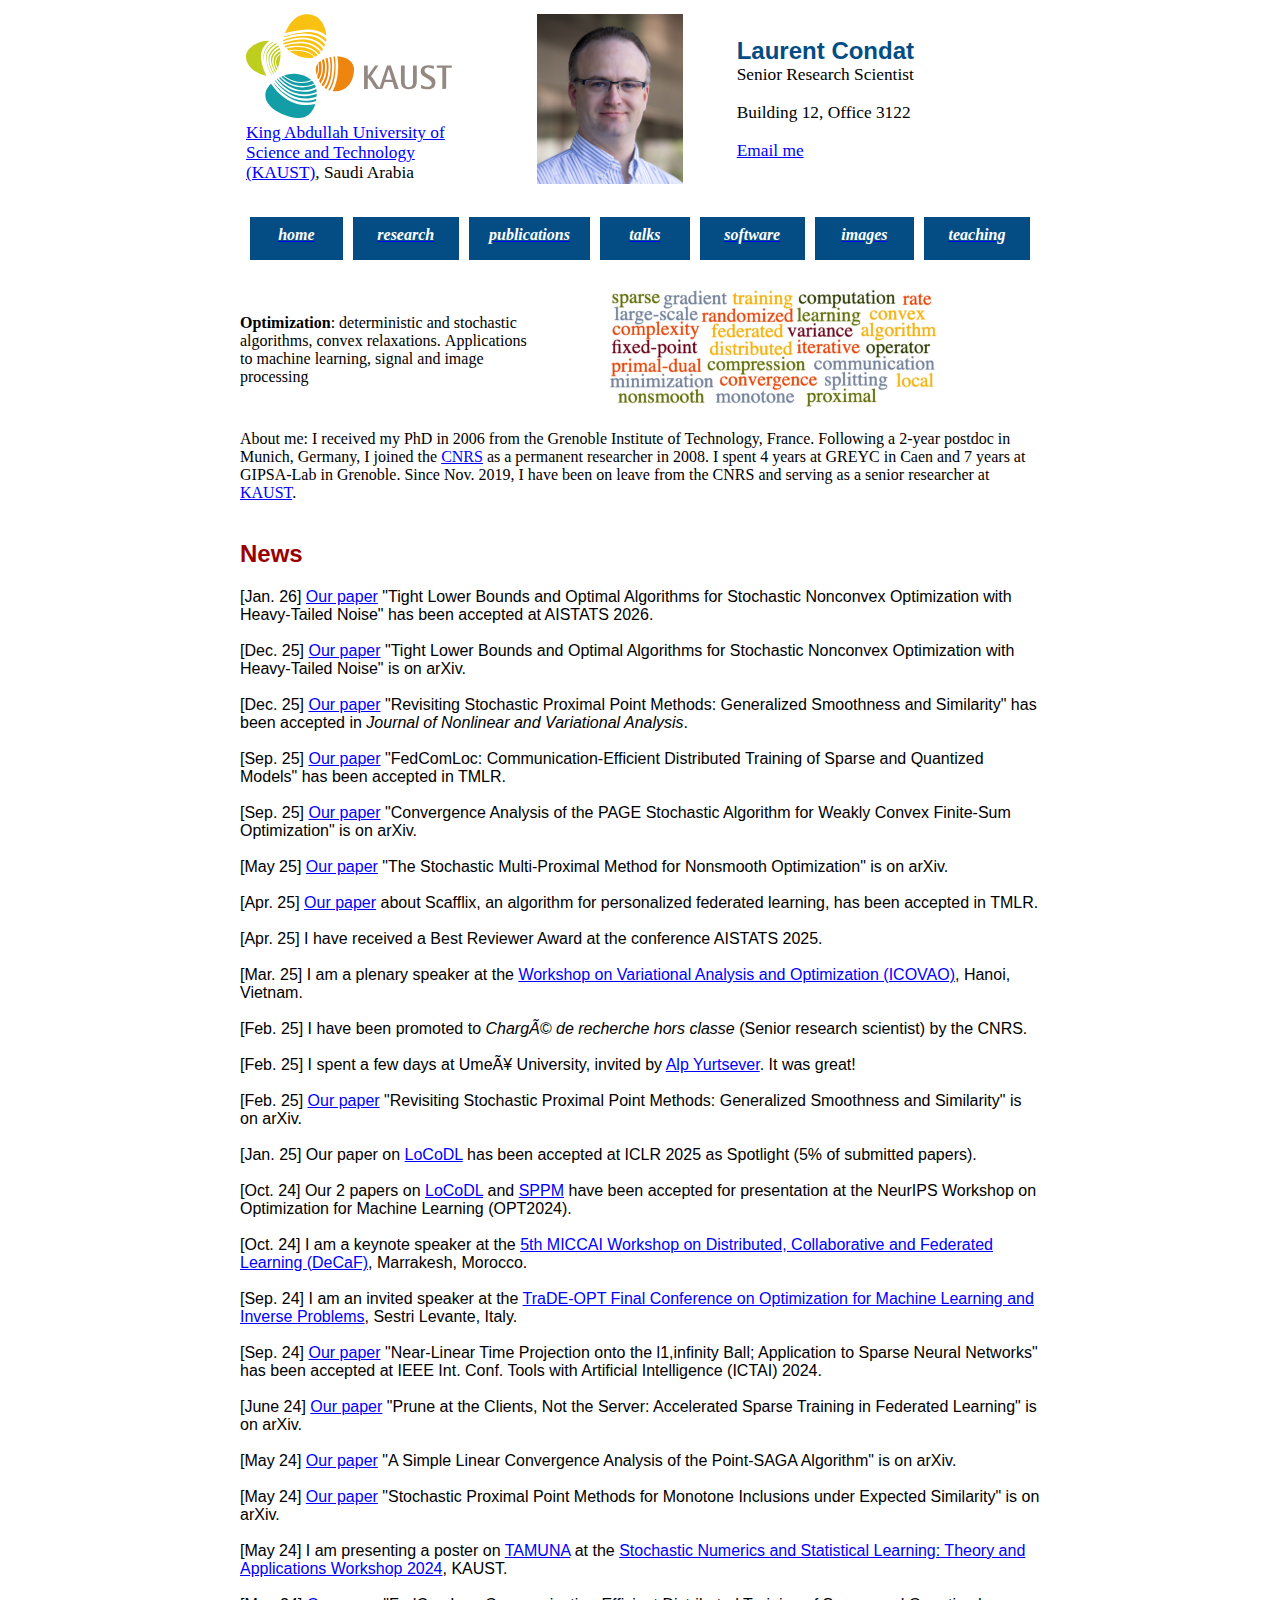
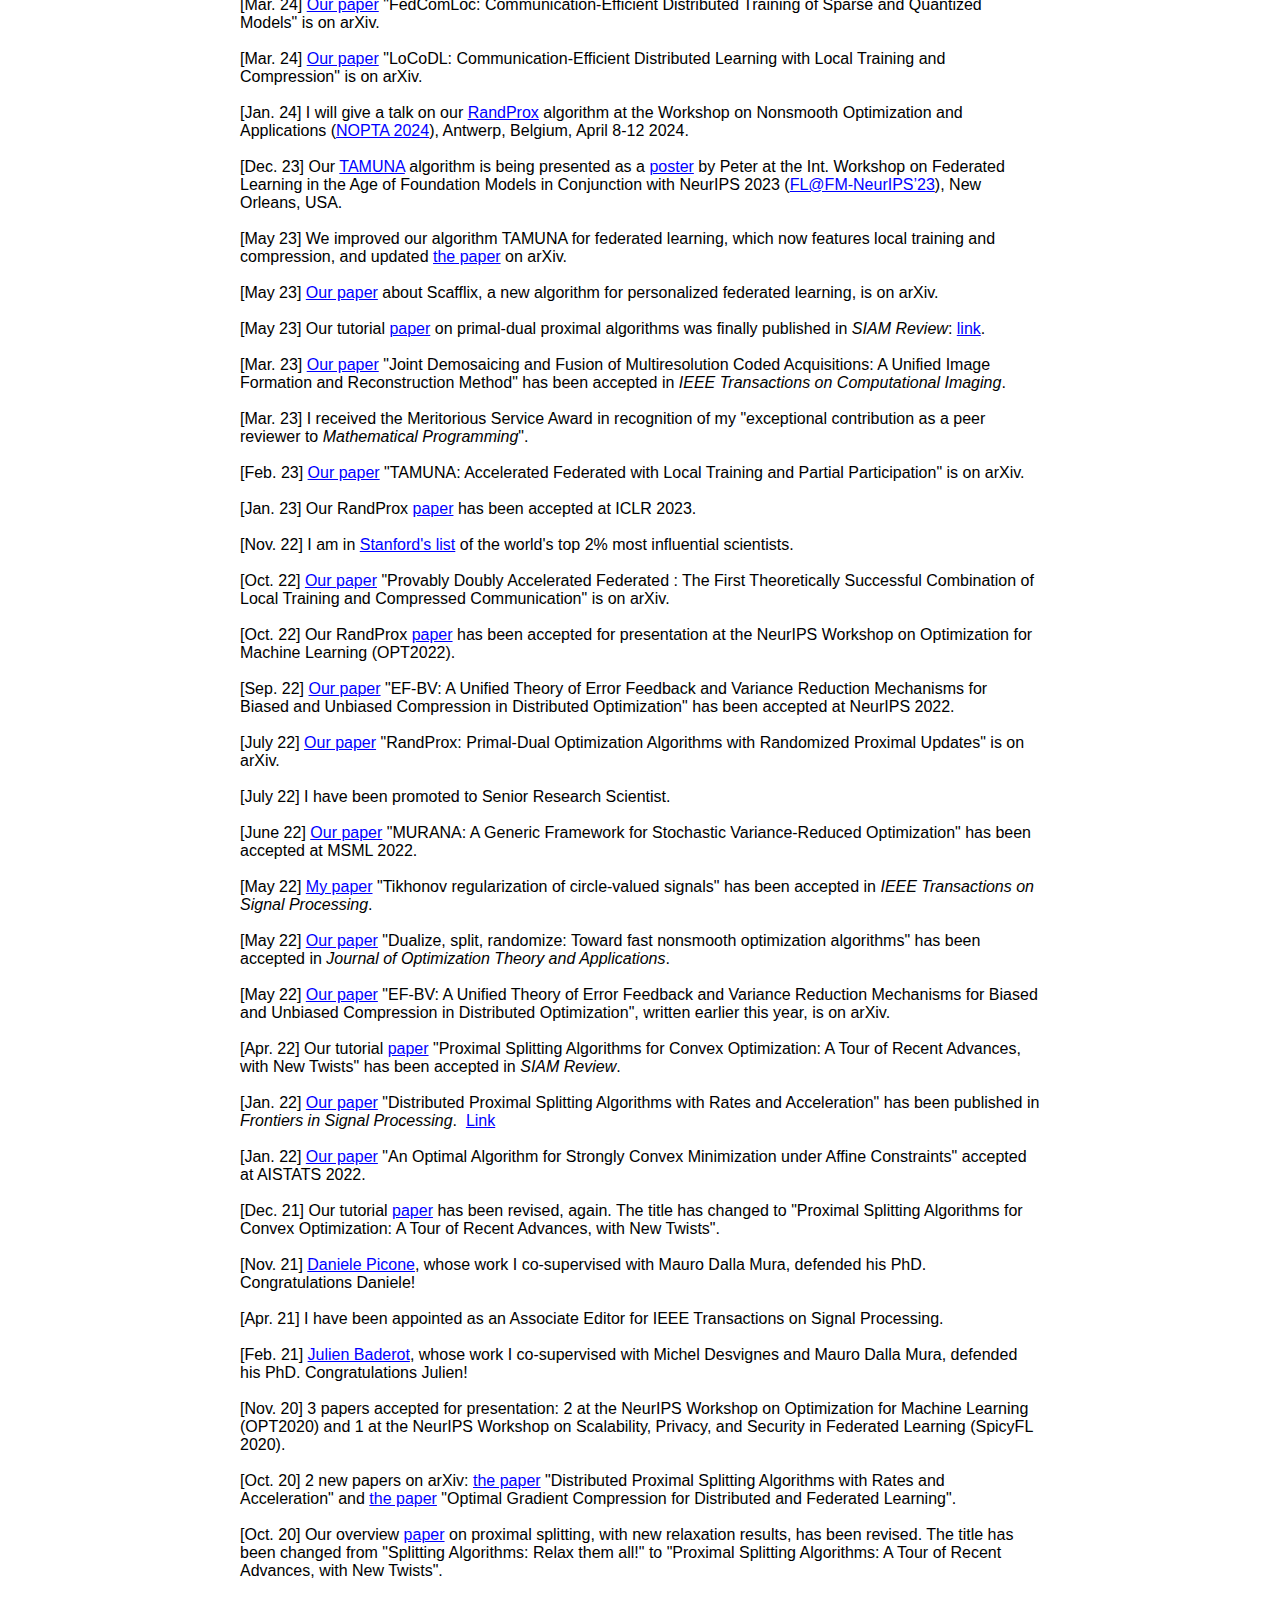
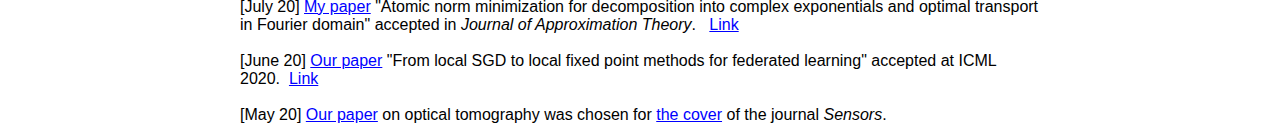
<file: index.html>
<!DOCTYPE html>


<head>
<meta http-equiv=Content-Type content="text/html; charset="UTF-8"">
<link rel=File-List href="./home_fichiers/filelist.xml">
<link rel=Edit-Time-Data href="./home_fichiers/editdata.mso">

<title>Laurent Condat</title>
<meta name="author" content="Laurent Condat">
<link rel=Stylesheet type="text/css" media=all href=style.css>
<style>


 /* Font Definitions */
@font-face
	{font-family:Verdana;
	panose-1:2 11 6 4 3 5 4 4 2 4;
	mso-font-charset:0;
	mso-generic-font-family:swiss;
	mso-font-pitch:variable;
	mso-font-signature:536871559 0 0 0 415 0;}
 /* Style Definitions */
p.MsoNormal, li.MsoNormal, div.MsoNormal
	{mso-style-parent:"";
	margin:0cm;
	margin-bottom:.0001pt;
	mso-pagination:widow-orphan;
	font-size:12.0pt;
	font-family:"Times New Roman";
	mso-fareast-font-family:"Times New Roman";}
p.MsoBodyText, li.MsoBodyText, div.MsoBodyText
	{font-size:12.0pt;
	font-family:"Times New Roman";
	mso-fareast-font-family:"Times New Roman";}
a:link, span.MsoHyperlink
	{color:blue;
	text-decoration:underline;
	text-underline:single;}
a:visited, span.MsoHyperlinkFollowed
	{color:blue;
	text-decoration:underline;
	text-underline:single;}
p
	{font-size:12.0pt;
	font-family:"Times New Roman";
	mso-fareast-font-family:"Times New Roman";}
span.Lienhypertexte1
	{mso-style-name:"Lien hypertexte1";
	color:#FFCB00;
	mso-text-animation:none;
	text-decoration:none;
	text-underline:none;
	text-decoration:none;
	text-line-through:none;}
span.Lienhypertextesuivi1
	{mso-style-name:"Lien hypertexte suivi1";
	color:#F4B25B;
	mso-text-animation:none;
	text-decoration:none;
	text-underline:none;
	text-decoration:none;
	text-line-through:none;}
p.standard, li.standard, div.standard
	{mso-style-name:standard;
	font-size:12.0pt;
	font-family:"Times New Roman";
	mso-fareast-font-family:"Times New Roman";}
@page Section1
	{size:595.3pt 841.9pt;
	margin:70.85pt 70.85pt 70.85pt 70.85pt;
	mso-header-margin:35.4pt;
	mso-footer-margin:35.4pt;
	mso-paper-source:0;}
div.Section1
	{page:Section1;}


</style>
</head>


<body bgcolor=white lang=FR link=blue vlink=blue style='tab-interval:35.4pt'>



<table width="800" align="center" border="0" cellspacing="0" cellpadding="0">
<tr>
<td>
<div class=Section1>


<table>
  <tr>
    <td><table style="width:240px">
	<tr><td>
<img src="KAUST_Logo.svg" align=left hspace=0 alt="" height="105"></td></tr>
<tr><td><span style='font-size:13.0pt;font-family:Verdana'>
   <a href="https://www.kaust.edu.sa" target=top>King Abdullah University of Science and Technology (KAUST)</a>, Saudi Arabia</span></td></tr>
  </table></td>
    <td><img src="Condat_Kaust.jpg" align=left hspace=50 alt="" height="170"></td>
    <td><table border=0 cellspacing=0 cellpadding=0;mso-cellspacing:0pt'>
   <span lang=EN-US style='font-size:18.0pt;mso-ansi-language:EN-US;font-family:verdana,arial,helvetica,sans-serif;color:#034d84;'><b>Laurent Condat</b></span><br>
   <span style='font-size:13.0pt;font-family:Verdana'>
   Senior Research Scientist</span><br><br>
   <span style='font-size:13.0pt;font-family:Verdana'>
<!--<a href="https://cemse.kaust.edu.sa/ai" target=top>AI initiative</a>
	 <br>-->
Building 12, Office 3122</span><br><br>
   <span style='font-size:13.0pt;font-family:Verdana'>
<script TYPE="text/javascript">
<!-- //protected email script by Joe Maller
emailE='kaust.edu.sa'
emailE=('.condat' + '@' + emailE)
emailE=('laurent' + emailE)
document.write('<A href="mailto:' + emailE + '">' + 'Email me' + '</a>')
 //-->
</script>
</span>
</table></td>
  </tr>
</table>

<br>


	<table border=0 cellspacing=10 cellpadding=0;
   mso-cellspacing:10pt;mso-padding-alt:3.75pt 3.75pt 3.75pt 3.75pt'>
   <tr>
  <td width="120" style='background:#034D84;padding:5pt 10pt 10pt 10pt;
    height:17.2pt'>
    <p class=MsoNormal align=center style='mso-margin-top-alt:auto;mso-margin-bottom-alt:
    auto;text-align:center'><b><i><span style='font-family:Verdana'><a
    href="index.html" target=_parent><span lang=EN-GB style='color:white;
    mso-ansi-language:EN-GB;text-decoration:none;text-underline:none'>home</span></a></span></i></b></p>
    </td>
    <td width="120" style='background:#034D84;padding:5pt 10pt 10pt 10pt;
    height:17.2pt'>
    <p class=MsoNormal align=center style='mso-margin-top-alt:auto;mso-margin-bottom-alt:
    auto;text-align:center'><b><i><span style='font-family:Verdana'><a
    href="research.html" target=_parent><span lang=EN-GB style='color:white;
    mso-ansi-language:EN-GB;text-decoration:none;text-underline:none'>research</span></a></span></i></b></p>
    </td>
    <td width="120" style='background:#034D84;padding:5pt 10pt 10pt 10pt;
    height:8.6pt'>
    <p class=MsoNormal align=center style='mso-margin-top-alt:auto;mso-margin-bottom-alt:
    auto;text-align:center'><b><i><span style='font-family:Verdana'><a
    href="publications.html" target=_parent><span lang=EN-GB style='color:white;
    mso-ansi-language:EN-GB;text-decoration:none;text-underline:none'>publications</span></a></span></i></b></p>
    </td>
     <td width="120" style='background:#034D84;padding:5pt 10pt 10pt 10pt;
    height:8.6pt'>
    <p class=MsoNormal align=center style='mso-margin-top-alt:auto;mso-margin-bottom-alt:
    auto;text-align:center'><b><i><span style='font-family:Verdana'><a
    href="talks.html" target=_parent><span lang=EN-GB style='color:white;
    mso-ansi-language:EN-GB;text-decoration:none;text-underline:none'>talks</span></a></span></i></b></p>
    </td>
    <td width="120" style='background:#034D84;padding:5pt 10pt 10pt 10pt;
    height:17.2pt'>
    <p class=MsoNormal align=center style='mso-margin-top-alt:auto;mso-margin-bottom-alt:
    auto;text-align:center'><b><i><span style='font-family:Verdana'><a
    href="software.html" target=_parent><span lang=EN-GB style='color:white;
    mso-ansi-language:EN-GB;text-decoration:none;text-underline:none'>software</span></a></span></i></b></p>
    </td>
    <td width="120" style='background:#034D84;padding:5pt 10pt 10pt 10pt;
    height:8.6pt'>
    <p class=MsoNormal align=center style='mso-margin-top-alt:auto;mso-margin-bottom-alt:
    auto;text-align:center'><b><i><span style='font-family:Verdana'><a
    href="imagebase.html" target=_parent><span lang=EN-GB style='color:white;
    mso-ansi-language:EN-GB;text-decoration:none;text-underline:none'>images</span></a></span></i></b></p></td>
    </td>
    <td width="120" style='background:#034D84;padding:5pt 10pt 10pt 10pt;
    height:17.2pt'>
    <p class=MsoNormal align=center style='mso-margin-top-alt:auto;mso-margin-bottom-alt:
    auto;text-align:center'><b><i><span style='font-family:Verdana'><a
    href="teaching.html" target=_parent><span lang=EN-GB style='color:white;
    mso-ansi-language:EN-GB;text-decoration:none;text-underline:none'>teaching</span></a></span></i></b></p>
    </td>
   </tr>
</table>



<span>&nbsp;
<br></span>

<!--<span style='font-size:12.0pt;font-family:Verdana'>
Since Nov. 2019, I am on leave from the CNRS and I am a Research Scientist in the
<a href="https://cemse.kaust.edu.sa/vcc" target=top>Visual Computing Center</a>
of <a href="https://www.kaust.edu.sa" target=top>King Abdullah University of Science and Technology (KAUST)</a> in Thuwal, Saudi Arabia.
</span>-->


<table width="725" border="0" cellspacing="0" cellpadding="0">
				<tr>
					<td width="350">
						<div class=Section1>
<p class=standard><span lang=EN-US
style='font-family:Verdana;mso-ansi-language:EN-US'>
<!--My field of research is image processing, with particular interest in sampling and interpolation problems.-->
<!--<b>Optimization for data science</b>: algorithms, convex relaxations, sparse and low rank models, inverse problems, image and signal processing, learning-->
<!--<b>Optimization for data science</b>: algorithms, convex relaxations, machine learning, signal and image processing, inverse problems-->
<b>Optimization</b>: deterministic and stochastic algorithms, convex relaxations.&nbsp;Applications to machine learning, signal and image processing
</span></p>
						</div>
					</td>
					<td width="450">&nbsp;&nbsp;&nbsp;&nbsp;&nbsp;&nbsp;&nbsp;&nbsp;&nbsp;&nbsp;&nbsp;&nbsp;&nbsp;&nbsp;&nbsp;&nbsp;&nbsp;&nbsp;<img src="keywords2024.jpg" alt="" width=330  border="0"></td>
				</tr>
			</table>


<span>&nbsp;
<br></span>


<p class=standard style='margin:0cm;margin-bottom:.0001pt'><span lang=EN-US
style='font-family:Verdana;mso-ansi-language:EN-US'>About me: I received my PhD in 2006
from the Grenoble Institute of Technology, France.
<!--I had the chance to spend six months in the <a href="http://bigwww.epfl.ch/" target="top">Biomedical Imaging Group</a> at the EPFL, Lausanne, Switzerland. For my doctoral work on signal reconstruction and image resizing, I was awarded a best PhD award in 2007
by the <a href="http://www.grenoble-inp.fr/grenoble-institute-of-technology-9224.kjsp?RH=INPG_FR&RF=INPG_EN" target=top>Grenoble Institute of Technology</a>.
I spent 2 years as a postdoc in the Helmholtz Zentrum M&uuml;nchen, Munich,
Germany.-->
Following a 2-year postdoc in Munich, Germany,
I joined the <a href="http://www.cnrs.fr/en/cnrs" target=top>CNRS</a> as a permanent researcher in 2008.
I spent 4 years at GREYC in Caen and 7 years at GIPSA-Lab in Grenoble. Since Nov. 2019, I have been on leave from the CNRS and serving as a senior researcher <!--in the
<a href="https://cemse.kaust.edu.sa" target=top>CEMSE</a>
Division of--> at  <a href="https://www.kaust.edu.sa" target=top>KAUST</a>.</span></p>
<br>

<h3 style="color: rgb(153, 0, 0);"><span style="font-size: 18pt;" lang="EN-US">News<br>
</span></h3>


[Jan. 26] <a href="https://arxiv.org/pdf/2512.18713" target=top>Our paper</a> "Tight Lower Bounds and Optimal Algorithms for Stochastic Nonconvex Optimization with Heavy-Tailed Noise" has been accepted at AISTATS 2026.<br><br>

[Dec. 25] <a href="https://arxiv.org/pdf/2512.18713" target=top>Our paper</a> "Tight Lower Bounds and Optimal Algorithms for Stochastic Nonconvex Optimization with Heavy-Tailed Noise" is on arXiv.<br><br>

[Dec. 25] <a href="https://arxiv.org/abs/2502.03401" target=top>Our paper</a> "Revisiting Stochastic Proximal Point Methods: Generalized Smoothness and Similarity" has been accepted in <i>Journal of Nonlinear and Variational Analysis</i>.<br><br>

[Sep. 25] <a href="https://arxiv.org/abs/2403.09904" target=top>Our paper</a> "FedComLoc: Communication-Efficient Distributed Training of Sparse and Quantized Models" has been accepted in TMLR.<br><br>


[Sep. 25] <a href="https://arxiv.org/abs/2509.00737" target=top>Our paper</a> "Convergence Analysis of the PAGE Stochastic Algorithm for Weakly Convex Finite-Sum Optimization" is on arXiv.<br><br>

[May 25] <a href="https://arxiv.org/abs/2505.12409" target=top>Our paper</a> "The Stochastic Multi-Proximal Method for Nonsmooth Optimization" is on arXiv.<br><br>

[Apr. 25] <a href="https://arxiv.org/abs/2305.13170" target=top>Our paper</a> about Scafflix, an algorithm for personalized federated learning, has been accepted in TMLR.<br><br>

[Apr. 25] I have received a Best Reviewer Award at the conference AISTATS 2025.<br><br>

[Mar. 25] I am a plenary speaker at the <a href="https://viasm.edu.vn/en/hdkh/ICOVAO-2025" target=top>
Workshop on Variational Analysis and Optimization (ICOVAO)</a>, Hanoi,
Vietnam.<br><br>

[Feb. 25] I have been promoted to <i>Chargé de recherche hors classe</i> (Senior research scientist) by the CNRS.<br><br>

[Feb. 25] I spent a few days at Umeå University, invited by
<a href="https://www.umu.se/en/staff/alp-yurtsever/" target=top>Alp Yurtsever</a>.
It was great!<br><br>

[Feb. 25] <a href="https://arxiv.org/abs/2502.03401" target=top>Our paper</a> "Revisiting Stochastic Proximal Point Methods: Generalized Smoothness and Similarity" is on arXiv.<br><br>

[Jan. 25] Our paper on
<a href="https://arxiv.org/abs/2403.04348" target=top>LoCoDL</a>
 has been accepted at ICLR 2025 as Spotlight (5% of submitted papers).<br><br>

[Oct. 24] Our 2 papers on
<a href="https://arxiv.org/abs/2403.04348" target=top>LoCoDL</a>
 and <a href="https://arxiv.org/abs/2405.14255" target=top>SPPM</a> have been accepted for presentation at the NeurIPS Workshop on Optimization for Machine Learning (OPT2024).<br><br>

[Oct. 24] I am a keynote speaker at the
<a href="https://decaf-workshop.github.io/decaf-2024/" target=top>5th MICCAI Workshop on Distributed, Collaborative and Federated Learning (DeCaF)</a>, Marrakesh, Morocco.<br><br>


[Sep. 24] I am an invited speaker at the
<a href="https://malga.unige.it/education/workshops/trade-opt/" target=top>TraDE-OPT Final Conference on Optimization for Machine Learning and Inverse Problems</a>, Sestri Levante, Italy.<br><br>

[Sep. 24] <a href="https://arxiv.org/abs/2307.09836" target=top>Our paper</a> "Near-Linear Time Projection onto the l1,infinity Ball; Application to Sparse Neural Networks"
has been accepted at IEEE Int. Conf. Tools with Artificial Intelligence (ICTAI) 2024.<br><br>

[June 24] <a href="https://arxiv.org/abs/2405.20623" target=top>Our paper</a> "Prune at the Clients, Not the Server: Accelerated Sparse Training in Federated Learning" is on arXiv.<br><br>

[May 24] <a href="https://arxiv.org/abs/2405.19951" target=top>Our paper</a> "A Simple Linear Convergence Analysis of the Point-SAGA Algorithm" is on arXiv.<br><br>

[May 24] <a href="https://arxiv.org/abs/2405.14255" target=top>Our paper</a> "Stochastic Proximal Point Methods for Monotone Inclusions under Expected
  Similarity" is on arXiv.<br><br>

[May 24] I am presenting a poster on <a href="https://arxiv.org/abs/2302.09832" target=top>TAMUNA</a>
at the <a href="https://cemse.kaust.edu.sa/events/event/snsl-workshop-2024/" target=top>Stochastic Numerics and Statistical Learning: Theory and Applications Workshop 2024</a>, KAUST.<br><br>

[Mar. 24] <a href="https://arxiv.org/abs/2403.09904" target=top>Our paper</a> "FedComLoc: Communication-Efficient Distributed Training of Sparse and Quantized Models" is on arXiv.<br><br>

[Mar. 24] <a href="https://arxiv.org/abs/2403.04348" target=top>Our paper</a> "LoCoDL: Communication-Efficient Distributed Learning with Local Training and Compression" is on arXiv.<br><br>

[Jan. 24] I will give a talk on our <a href="https://lcondat.github.io/publis/Condat_RandProx.pdf" target=top>RandProx</a> algorithm at the Workshop on Nonsmooth Optimization and Applications
(<a href="https://sites.google.com/view/wnopta/home" target=top>NOPTA 2024</a>), Antwerp, Belgium, April 8-12 2024.<br><br>

[Dec. 23] Our <a href="https://arxiv.org/abs/2302.09832" target=top>TAMUNA</a> algorithm is being presented as a
<a href="./download/Condat_TAMUNA_poster.pdf" target=top>poster</a>
by Peter at the Int. Workshop on Federated Learning in the Age of Foundation Models in Conjunction with NeurIPS 2023 (<a href="https://federated-learning.org/fl@fm-neurips-2023/" target=top>FL@FM-NeurIPS&rsquo;23</a>), New Orleans, USA.<br><br>

[May 23] We improved our algorithm TAMUNA for federated learning, which now features local training and compression, and updated <a href="https://arxiv.org/abs/2302.09832" target=top>the paper</a> on arXiv.<br><br>

[May 23] <a href="https://arxiv.org/abs/2305.13170" target=top>Our paper</a> about Scafflix, a new algorithm for personalized federated learning, is on arXiv.<br><br>

[May 23] Our tutorial <a href="https://arxiv.org/abs/1912.00137" target=top>paper</a> on primal-dual proximal algorithms was finally published in <i>SIAM Review</i>:
<a href="https://epubs.siam.org/doi/10.1137/20M1379344" target=top>link</a>.
<br><br>

[Mar. 23] <a href="https://arxiv.org/abs/2209.01455" target=top>Our paper</a> "Joint Demosaicing and Fusion of Multiresolution
Coded Acquisitions: A Unified Image Formation and
Reconstruction Method" has been accepted in <i>IEEE Transactions on Computational Imaging</i>.<br><br>

[Mar. 23] I received the Meritorious Service Award in recognition of my "exceptional contribution as a peer reviewer to <i>Mathematical Programming</i>".<br><br>

[Feb. 23] <a href="https://arxiv.org/abs/2302.09832" target=top>Our paper</a> "TAMUNA: Accelerated Federated  with Local Training and Partial Participation" is on arXiv.<br><br>

[Jan. 23] Our RandProx <a href="https://arxiv.org/abs/2207.12891" target=top>paper</a> has been accepted at ICLR 2023.<br><br>

[Nov. 22] I am in <a href="https://elsevier.digitalcommonsdata.com/datasets/btchxktzyw" target=top>Stanford's list</a>
 of the world's top 2% most influential scientists.<br><br>

[Oct. 22] <a href="https://arxiv.org/abs/2210.13277" target=top>Our paper</a> "Provably Doubly Accelerated Federated : The First Theoretically Successful Combination of Local Training and Compressed Communication" is on arXiv.<br><br>

[Oct. 22] Our RandProx <a href="https://arxiv.org/abs/2207.12891" target=top>paper</a> has been accepted for presentation at the NeurIPS Workshop on Optimization for Machine Learning (OPT2022).<br><br>

[Sep. 22] <a href="https://arxiv.org/abs/2205.04180" target=top>Our paper</a> "EF-BV: A Unified Theory of Error Feedback and Variance Reduction Mechanisms for Biased and Unbiased Compression in Distributed Optimization" has been accepted at NeurIPS 2022.<br><br>

[July 22] <a href="https://arxiv.org/abs/2207.12891" target=top>Our paper</a> "RandProx: Primal-Dual Optimization Algorithms with Randomized Proximal Updates" is on arXiv.<br><br>

[July 22] I have been promoted to Senior Research Scientist.<br><br>

[June 22] <a href="https://arxiv.org/abs/2106.03056" target=top>Our paper</a> "MURANA: A Generic Framework for Stochastic Variance-Reduced Optimization" has been accepted at MSML 2022.<br><br>

[May 22] <a href="https://arxiv.org/abs/2108.02602" target=top>My  paper</a> "Tikhonov regularization of circle-valued signals" has been accepted in <i>IEEE Transactions on Signal Processing</i>.<br><br>


[May 22] <a href="https://arxiv.org/abs/2004.02635" target=top>Our paper</a> "Dualize, split, randomize: Toward fast nonsmooth optimization algorithms" has been accepted in <i>Journal of Optimization Theory and Applications</i>.<br><br>

[May 22] <a href="https://arxiv.org/abs/2205.04180" target=top>Our paper</a> "EF-BV: A Unified Theory of Error Feedback and Variance Reduction Mechanisms for Biased and Unbiased Compression in Distributed Optimization", written earlier this year, is on arXiv.<br><br>

[Apr. 22] Our tutorial <a href="https://arxiv.org/abs/1912.00137" target=top>paper</a> "Proximal Splitting Algorithms for Convex Optimization: A Tour of Recent Advances, with New
  Twists" has been accepted in <i>SIAM Review</i>.<br><br>

[Jan. 22] <a href="./publis/Condat-Frontiers-2022.pdf"
target=top>Our paper</a> "Distributed Proximal Splitting Algorithms with Rates and Acceleration" has been published in <i>Frontiers in
Signal Processing</i>.&nbsp;&nbsp;<a href="https://www.frontiersin.org/articles/10.3389/frsip.2021.776825/full"
target=top>Link</a><br><br>

[Jan. 22] <a href="https://arxiv.org/abs/2102.11079" target=top>Our paper</a> "An Optimal Algorithm for Strongly Convex Minimization under Affine Constraints" accepted at AISTATS 2022.<br><br>

[Dec. 21] Our tutorial <a href="https://arxiv.org/abs/1912.00137" target=top>paper</a> has been revised, again. The title has changed to "Proximal Splitting Algorithms for Convex Optimization: A Tour of Recent Advances, with New
  Twists".<br><br>

[Nov. 21] <a href="https://scholar.google.com/citations?user=Hg5fPvsAAAAJ&hl=en" target=top>Daniele Picone</a>, whose work I co-supervised with Mauro Dalla Mura, defended his PhD. Congratulations Daniele!<br><br>


[Apr. 21] I have been appointed as an Associate Editor for IEEE Transactions on Signal Processing.<br><br>

[Feb. 21] <a href="https://www.linkedin.com/in/julien-baderot-74899610a/" target=top>Julien Baderot</a>, whose work I co-supervised with Michel Desvignes and Mauro Dalla Mura, defended his PhD. Congratulations Julien!<br><br>

[Nov. 20] 3 papers accepted for presentation: 2 at the NeurIPS Workshop on Optimization for Machine Learning (OPT2020) and 1 at the NeurIPS Workshop on Scalability, Privacy, and Security in Federated Learning (SpicyFL 2020).<br><br>

[Oct. 20] 2 new papers on arXiv: <a href="https://arxiv.org/abs/2010.00952" target=top>the paper</a> "Distributed Proximal Splitting Algorithms with Rates and Acceleration" and <a href="https://arxiv.org/abs/2010.03246" target=top>the paper</a> "Optimal Gradient Compression for Distributed and Federated Learning".<br><br>

[Oct. 20] Our overview <a href="https://arxiv.org/abs/1912.00137" target=top>paper</a> on proximal splitting, with new relaxation results, has been revised. The title has been changed from "Splitting Algorithms: Relax them all!" to "Proximal Splitting Algorithms: A Tour of Recent Advances, with New Twists".<br><br>

[July 20] <a href="https://hal.archives-ouvertes.fr/hal-02364499/document" target=top>My paper</a>
"Atomic norm minimization for decomposition into complex exponentials and optimal transport in Fourier domain" accepted in <i>Journal of Approximation Theory</i>.
&nbsp;&nbsp;<a href="https://www.sciencedirect.com/science/article/pii/S0021904520300927" target=top>Link</a>
<br><br>

[June 20] <a href="https://arxiv.org/abs/2004.01442" target=top>Our paper</a>
"From local SGD to local fixed point methods for federated learning" accepted at ICML 2020.&nbsp;&nbsp;<a href="https://icml.cc/virtual/2020/poster/6590"
target=top>Link</a><br><br>

[May 20] <a href="https://www.mdpi.com/1424-8220/20/10/2815" target=top>Our paper</a> on optical tomography was chosen for <a href="https://www.mdpi.com/1424-8220/20/10" target=top>the cover</a> of the journal <i>Sensors</i>.

				<p class=standard style="margin:0cm;margin-bottom:.0001pt"></p>
				<p class=standard style="margin:0cm;margin-bottom:.0001pt"></p>
				<p class=standard style="margin:0cm;margin-bottom:.0001pt"></p>
			</div>

		</div>
		</td>
		</tr>
</table>

<!-- Start of StatCounter Code -->
<!--
<script type="text/javascript">
var sc_project=5145063;
var sc_invisible=1;
var sc_partition=56;
var sc_click_stat=1;
var sc_security="a1151218";
</script>

<script type="text/javascript"
src="http://www.statcounter.com/counter/counter.js"></script><noscript><div
class="statcounter"><a title="wordpress com stats"
href="http://www.statcounter.com/wordpress.org/"
target="_blank"><img class="statcounter"
src="http://c.statcounter.com/5145063/0/a1151218/1/"
alt="wordpress com stats" ></a></div></noscript>-->
<!-- End of StatCounter Code -->

</body>

</html>
</file>
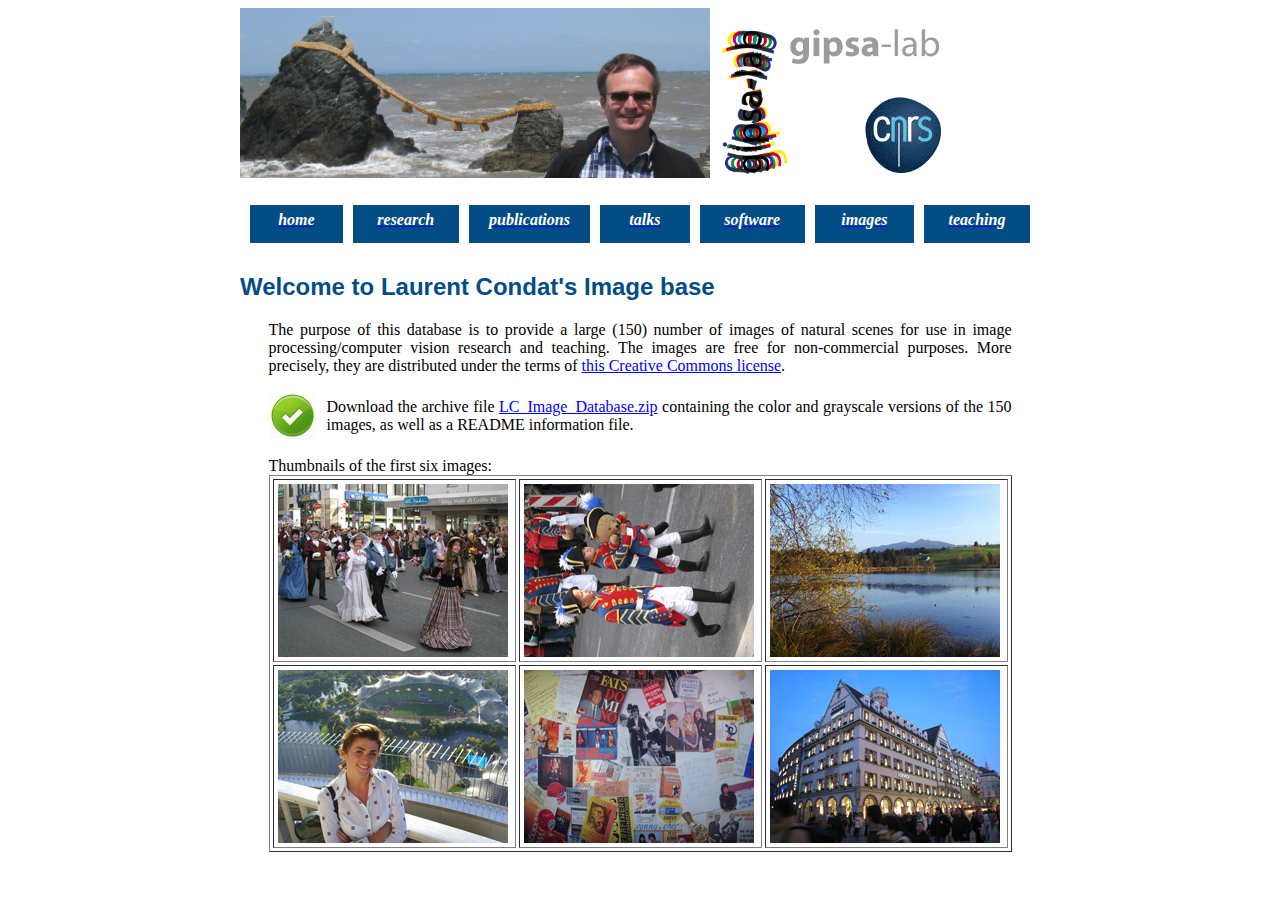
<file: imagebase.html>
<!DOCTYPE HTML PUBLIC "-//W3C//DTD HTML 4.01 Transitional//EN">
<html xmlns:v="urn:schemas-microsoft-com:vml"
xmlns:o="urn:schemas-microsoft-com:office:office"
xmlns:w="urn:schemas-microsoft-com:office:word"
xmlns="http://www.w3.org/TR/REC-html40">

<head>
<meta http-equiv=Content-Type content="text/html; charset=iso-8859-1">
<meta name=ProgId content=Word.Document>
<meta name=Generator content="Microsoft Word 9">
<meta name=Originator content="Microsoft Word 9">
<link rel=File-List href="./home_fichiers/filelist.xml">
<!--[if !mso]>
<style>
v\:* {behavior:url(#default#VML);}
o\:* {behavior:url(#default#VML);}
w\:* {behavior:url(#default#VML);}
.shape {behavior:url(#default#VML);}
</style>
<![endif]-->
<title>Laurent Condat</title>
	<META NAME="CHANGEDBY" CONTENT="Laurent Condat">

<!--[if gte mso 9]><xml>
 <o:DocumentProperties>
  <o:Author>lis</o:Author>
  <o:LastAuthor>lis</o:LastAuthor>
  <o:Revision>31</o:Revision>
  <o:TotalTime>74</o:TotalTime>
  <o:Created>2004-09-07T15:55:00Z</o:Created>
  <o:LastSaved>2006-10-06T14:09:00Z</o:LastSaved>
  <o:Pages>2</o:Pages>
  <o:Words>201</o:Words>
  <o:Characters>1146</o:Characters>
  <o:Company>lis</o:Company>
  <o:Lines>9</o:Lines>
  <o:Paragraphs>2</o:Paragraphs>
  <o:CharactersWithSpaces>1407</o:CharactersWithSpaces>
  <o:Version>9.6926</o:Version>
 </o:DocumentProperties>
 <o:OfficeDocumentSettings>
  <o:AllowPNG/>
 </o:OfficeDocumentSettings>
</xml><![endif]--><!--[if gte mso 9]><xml>
 <w:WordDocument>
  <w:View>Print</w:View>
  <w:Zoom>75</w:Zoom>
  <w:HyphenationZone>21</w:HyphenationZone>
 </w:WordDocument>
</xml><![endif]-->
<link rel=Stylesheet type="text/css" media=all href=style.css>
<style>
<!--
Affiliation:<o:p></o:p></p>


 /* Font Definitions */
@font-face
	{font-family:Verdana;
	panose-1:2 11 6 4 3 5 4 4 2 4;
	mso-font-charset:0;
	mso-generic-font-family:swiss;
	mso-font-pitch:variable;
	mso-font-signature:536871559 0 0 0 415 0;}
 /* Style Definitions */
p.MsoNormal, li.MsoNormal, div.MsoNormal
	{mso-style-parent:"";
	margin:0cm;
	margin-bottom:.0001pt;
	mso-pagination:widow-orphan;
	font-size:12.0pt;
	font-family:"Times New Roman";
	mso-fareast-font-family:"Times New Roman";}
p.MsoBodyText, li.MsoBodyText, div.MsoBodyText
	{font-size:12.0pt;
	font-family:"Times New Roman";
	mso-fareast-font-family:"Times New Roman";}
a:link, span.MsoHyperlink
	{color:blue;
	text-decoration:underline;
	text-underline:single;}
a:visited, span.MsoHyperlinkFollowed
	{color:blue;
	text-decoration:underline;
	text-underline:single;}
p
	{font-size:12.0pt;
	font-family:"Times New Roman";
	mso-fareast-font-family:"Times New Roman";}
span.Lienhypertexte1
	{mso-style-name:"Lien hypertexte1";
	color:#FFCB00;
	mso-text-animation:none;
	text-decoration:none;
	text-underline:none;
	text-decoration:none;
	text-line-through:none;}
span.Lienhypertextesuivi1
	{mso-style-name:"Lien hypertexte suivi1";
	color:#F4B25B;
	mso-text-animation:none;
	text-decoration:none;
	text-underline:none;
	text-decoration:none;
	text-line-through:none;}
p.standard, li.standard, div.standard
	{mso-style-name:standard;
	font-size:12.0pt;
	font-family:"Times New Roman";
	mso-fareast-font-family:"Times New Roman";}
@page Section1
	{size:595.3pt 841.9pt;
	margin:70.85pt 70.85pt 70.85pt 70.85pt;
	mso-header-margin:35.4pt;
	mso-footer-margin:35.4pt;
	mso-paper-source:0;}
div.Section1
	{page:Section1;}
-->
</style>
<!--[if gte mso 9]><xml>
 <o:shapedefaults v:ext="edit" spidmax="1028">
  <o:colormenu v:ext="edit" fillcolor="none" strokecolor="none"/>
 </o:shapedefaults></xml><![endif]--><!--[if gte mso 9]><xml>
 <o:shapelayout v:ext="edit">
  <o:idmap v:ext="edit" data="1"/>
 </o:shapelayout></xml><![endif]-->
</head>



<body bgcolor=white lang=FR link=blue vlink=blue style='tab-interval:35.4pt'>


<table width="800" align="center" border="0" cellspacing="0" cellpadding="0">
<tr>
<td>
<div class=Section1>

<p class=standard style='mso-margin-top-alt:auto;mso-margin-bottom-alt:auto'><img src=bandeau2.jpg align=left hspace=0 alt="" height="170">
<img src=logo-combi.gif align=left hspace=0 alt="" height="170">
</p>
	
<p class=MsoNormal><span style='font-size:40.0pt;line-height:350%'>&nbsp;</span></p>

	<table border=0 cellspacing=10 cellpadding=0;
   mso-cellspacing:10pt;mso-padding-alt:3.75pt 3.75pt 3.75pt 3.75pt'>
   <tr>
  <td width="120" style='background:#034D84;padding:5pt 10pt 10pt 10pt;
    height:17.2pt'>
    <p class=MsoNormal align=center style='mso-margin-top-alt:auto;mso-margin-bottom-alt:
    auto;text-align:center'><b><i><span style='font-family:Verdana'><a
    href="index.html" target=_parent><span lang=EN-GB style='color:white;
    mso-ansi-language:EN-GB;text-decoration:none;text-underline:none'>home</span></a></span></i></b></p>
    </td>   
    <td width="120" style='background:#034D84;padding:5pt 10pt 10pt 10pt;
    height:17.2pt'>
    <p class=MsoNormal align=center style='mso-margin-top-alt:auto;mso-margin-bottom-alt:
    auto;text-align:center'><b><i><span style='font-family:Verdana'><a
    href="research.html" target=_parent><span lang=EN-GB style='color:white;
    mso-ansi-language:EN-GB;text-decoration:none;text-underline:none'>research</span></a></span></i></b></p>
    </td>
    <td width="120" style='background:#034D84;padding:5pt 10pt 10pt 10pt;
    height:8.6pt'>
    <p class=MsoNormal align=center style='mso-margin-top-alt:auto;mso-margin-bottom-alt:
    auto;text-align:center'><b><i><span style='font-family:Verdana'><a
    href="publications.html" target=_parent><span lang=EN-GB style='color:white;
    mso-ansi-language:EN-GB;text-decoration:none;text-underline:none'>publications</span></a></span></i></b></p>
    </td>
     <td width="120" style='background:#034D84;padding:5pt 10pt 10pt 10pt;
    height:8.6pt'>
    <p class=MsoNormal align=center style='mso-margin-top-alt:auto;mso-margin-bottom-alt:
    auto;text-align:center'><b><i><span style='font-family:Verdana'><a
    href="talks.html" target=_parent><span lang=EN-GB style='color:white;
    mso-ansi-language:EN-GB;text-decoration:none;text-underline:none'>talks</span></a></span></i></b></p>
    </td>
    <td width="120" style='background:#034D84;padding:5pt 10pt 10pt 10pt;
    height:17.2pt'>
    <p class=MsoNormal align=center style='mso-margin-top-alt:auto;mso-margin-bottom-alt:
    auto;text-align:center'><b><i><span style='font-family:Verdana'><a
    href="software.html" target=_parent><span lang=EN-GB style='color:white;
    mso-ansi-language:EN-GB;text-decoration:none;text-underline:none'>software</span></a></span></i></b></p>
    </td>
    <td width="120" style='background:#034D84;padding:5pt 10pt 10pt 10pt;
    height:8.6pt'>
    <p class=MsoNormal align=center style='mso-margin-top-alt:auto;mso-margin-bottom-alt:
    auto;text-align:center'><b><i><span style='font-family:Verdana'><a
    href="imagebase.html" target=_parent><span lang=EN-GB style='color:white;
    mso-ansi-language:EN-GB;text-decoration:none;text-underline:none'>images</span></a></span></i></b></p></td>
    </td>
    <td width="120" style='background:#034D84;padding:5pt 10pt 10pt 10pt;
    height:17.2pt'>
    <p class=MsoNormal align=center style='mso-margin-top-alt:auto;mso-margin-bottom-alt:
    auto;text-align:center'><b><i><span style='font-family:Verdana'><a
    href="teaching.html" target=_parent><span lang=EN-GB style='color:white;
    mso-ansi-language:EN-GB;text-decoration:none;text-underline:none'>teaching</span></a></span></i></b></p>
    </td>
   </tr>
</table>

<h3><span lang=EN-US style='font-size:18.0pt;mso-ansi-language:EN-US'>Welcome to Laurent Condat's Image
	base</span></h3>
			<!--<h3><span lang=EN-US style="font-size:18.0pt;mso-ansi-language:EN-US">, PhD.</span></h3>-->


<CENTER>
	<TABLE WIDTH=725 BORDER=0 CELLPADDING=0 CELLSPACING=0 STYLE="page-break-before: always">
		<TR>
			<TD>
				<P ALIGN=JUSTIFY STYLE="margin-bottom: 0cm"><FONT FACE="Verdana"><SPAN LANG="en-US">The
				purpose of this database is to provide a large (150) number of
				images of natural scenes for use in image processing/computer
				vision research and teaching. The images are free for
				non-commercial purposes. More precisely, they are distributed
				under the terms of </SPAN></FONT><A HREF="http://creativecommons.org/licenses/by-nc-sa/2.0/fr/deed.en_CA" TARGET="top"><FONT FACE="Verdana"><SPAN LANG="en-GB">this
				Creative Commons license</SPAN></FONT></A><FONT FACE="Verdana"><SPAN LANG="en-US">.
				</SPAN></FONT>
				</P>
				<P CLASS="msonormal">&nbsp; 
				</P>
				<TABLE BORDER=0 CELLPADDING=0 CELLSPACING=0>
					<TR>
						<TD>
							<IMG SRC="greenok.jpg" NAME="graphics3" ALIGN=LEFT WIDTH=47 HEIGHT=46 BORDER=0></TD>
						<TD>
							<P>&nbsp;&nbsp; 
							</P>
						</TD>
						<TD>
							<P ALIGN=JUSTIFY><FONT FACE="Verdana"><SPAN LANG="en-US">Download
							the archive file </SPAN></FONT><A HREF="download/LC_Image_Database.zip" TARGET="top"><FONT FACE="Verdana"><SPAN LANG="en-GB">LC_Image_Database.zip</SPAN></FONT></A><FONT FACE="Verdana"><SPAN LANG="en-US">
							containing the color and grayscale versions of the 150 images,
							as well as a README information file.</SPAN></FONT></P>
						</TD>
					</TR>
				</TABLE>
				<P CLASS="msonormal">&nbsp; 
				</P>
				<P CLASS="msonormal"><span
  style='font-family:Verdana'>Thumbnails of the first six images:</span></P>
				<TABLE WIDTH=100% BORDER=1 CELLPADDING=4 CELLSPACING=3 STYLE="page-break-inside: avoid">
					<COL WIDTH=85*>
					<COL WIDTH=85*>
					<COL WIDTH=85*>
					<TR VALIGN=TOP>
						<TD WIDTH=33%>
							<P><IMG SRC="thumb1.jpg" NAME="graphics2" ALIGN=LEFT WIDTH=230 HEIGHT=173 BORDER=0><BR>
							</P>
						</TD>
						<TD WIDTH=33%>
							<P><IMG SRC="thumb2.jpg" NAME="graphics5" ALIGN=LEFT WIDTH=230 HEIGHT=173 BORDER=0><BR>
							</P>
						</TD>
						<TD WIDTH=33%>
							<P><IMG SRC="thumb3.jpg" NAME="graphics6" ALIGN=LEFT WIDTH=230 HEIGHT=173 BORDER=0><BR>
							</P>
						</TD>
					</TR>
					<TR VALIGN=TOP>
						<TD WIDTH=33%>
							<P><IMG SRC="thumb4.jpg" NAME="graphics7" ALIGN=LEFT WIDTH=230 HEIGHT=173 BORDER=0><BR>
							</P>
						</TD>
						<TD WIDTH=33%>
							<P><IMG SRC="thumb5.jpg" NAME="graphics8" ALIGN=LEFT WIDTH=230 HEIGHT=173 BORDER=0><BR>
							</P>
						</TD>
						<TD WIDTH=33%>
							<P><IMG SRC="thumb6.jpg" NAME="graphics9" ALIGN=LEFT WIDTH=230 HEIGHT=173 BORDER=0><BR>
							</P>
						</TD>
					</TR>
				</TABLE>
				<P CLASS="msonormal">
				</P>
			</TD>
		</TR>
	</TABLE>
</CENTER>
<P STYLE="margin-bottom: 0cm"><!-- Start of StatCounter Code --><SCRIPT>
var sc_project=5145063; 
var sc_invisible=1; 
var sc_partition=56; 
var sc_click_stat=1; 
var sc_security="a1151218"; 
</SCRIPT><SCRIPT SRC="http://www.statcounter.com/counter/counter.js"></SCRIPT><noscript><A HREF="http://www.statcounter.com/wordpress.org/" TARGET="_blank"><FONT COLOR="#0000ff"><IMG SRC="http://c.statcounter.com/5145063/0/a1151218/1/" NAME="graphics4" ALT="wordpress com stats" ALIGN=BOTTOM WIDTH=1 HEIGHT=1 BORDER=1></FONT></A></P>
<P STYLE="margin-bottom: 0cm"></noscript><!-- End of StatCounter Code --><BR>
</P>
</BODY>
</HTML>
</file>
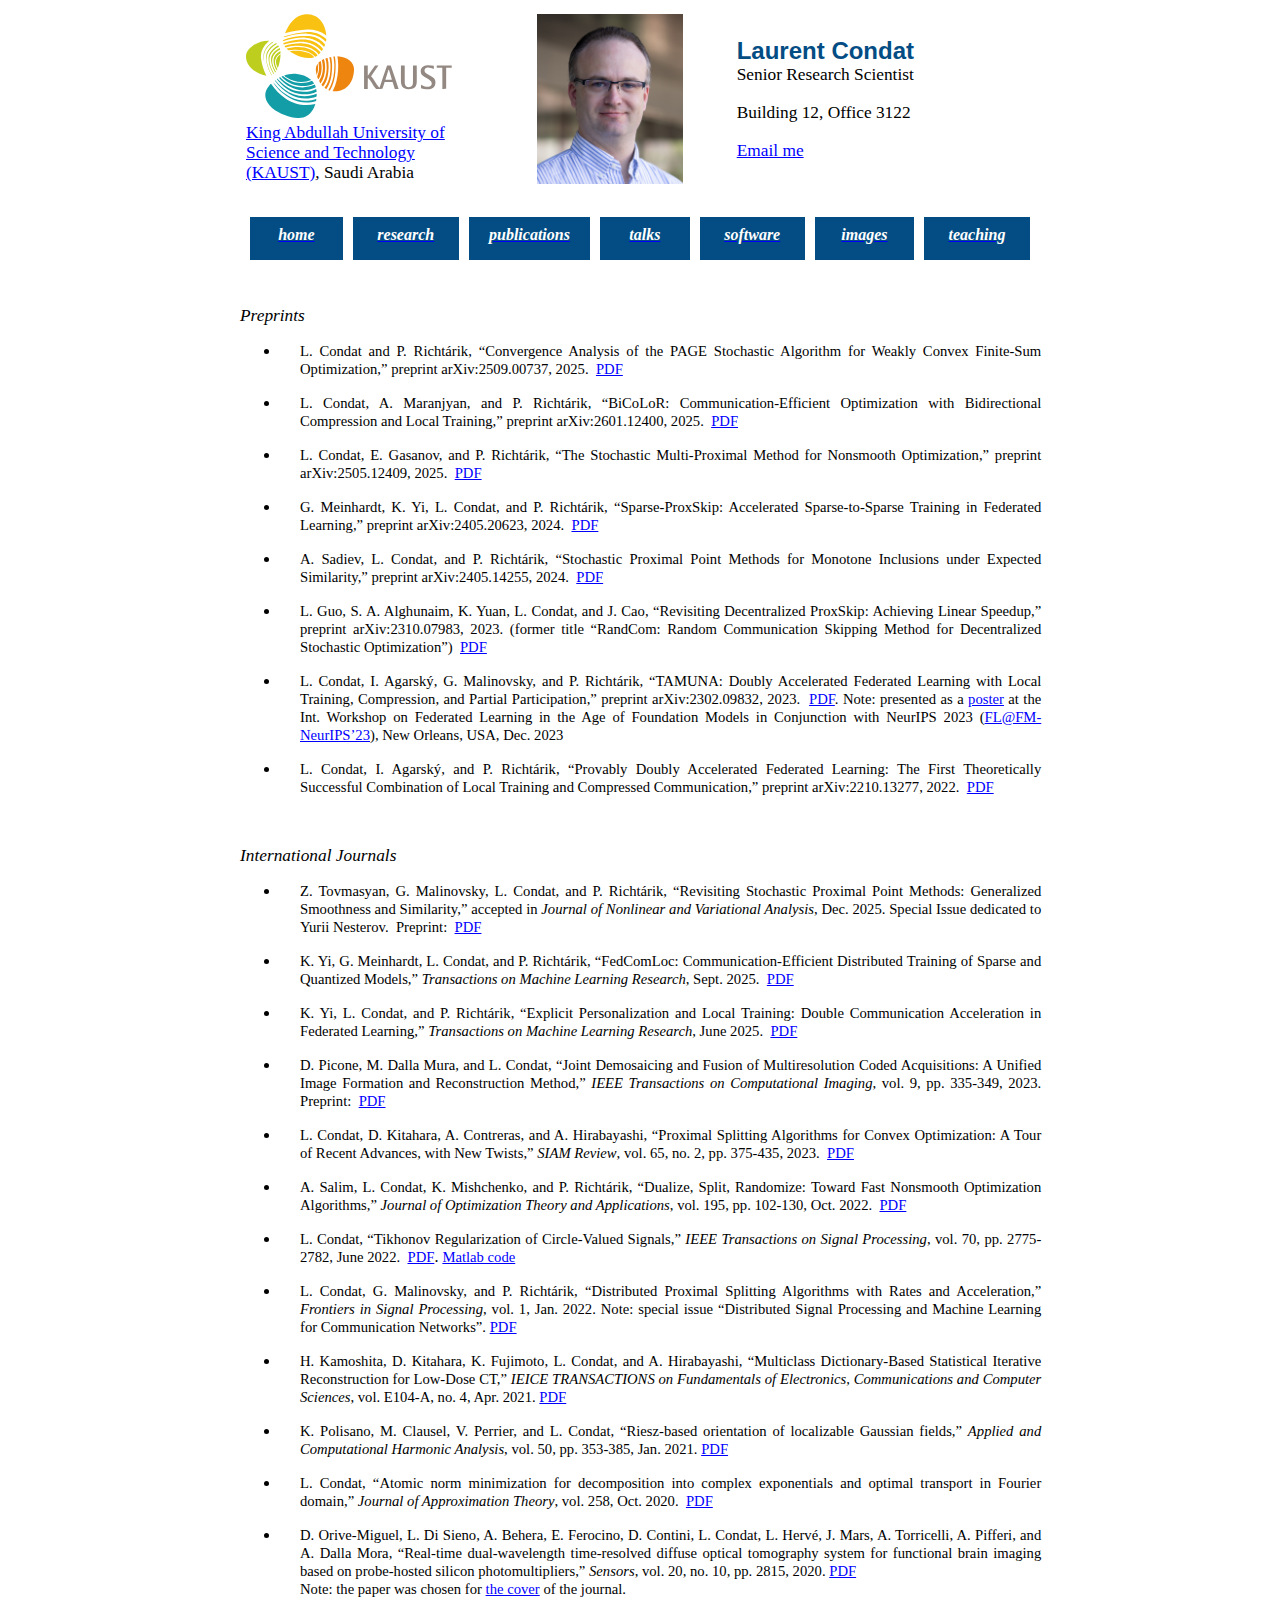
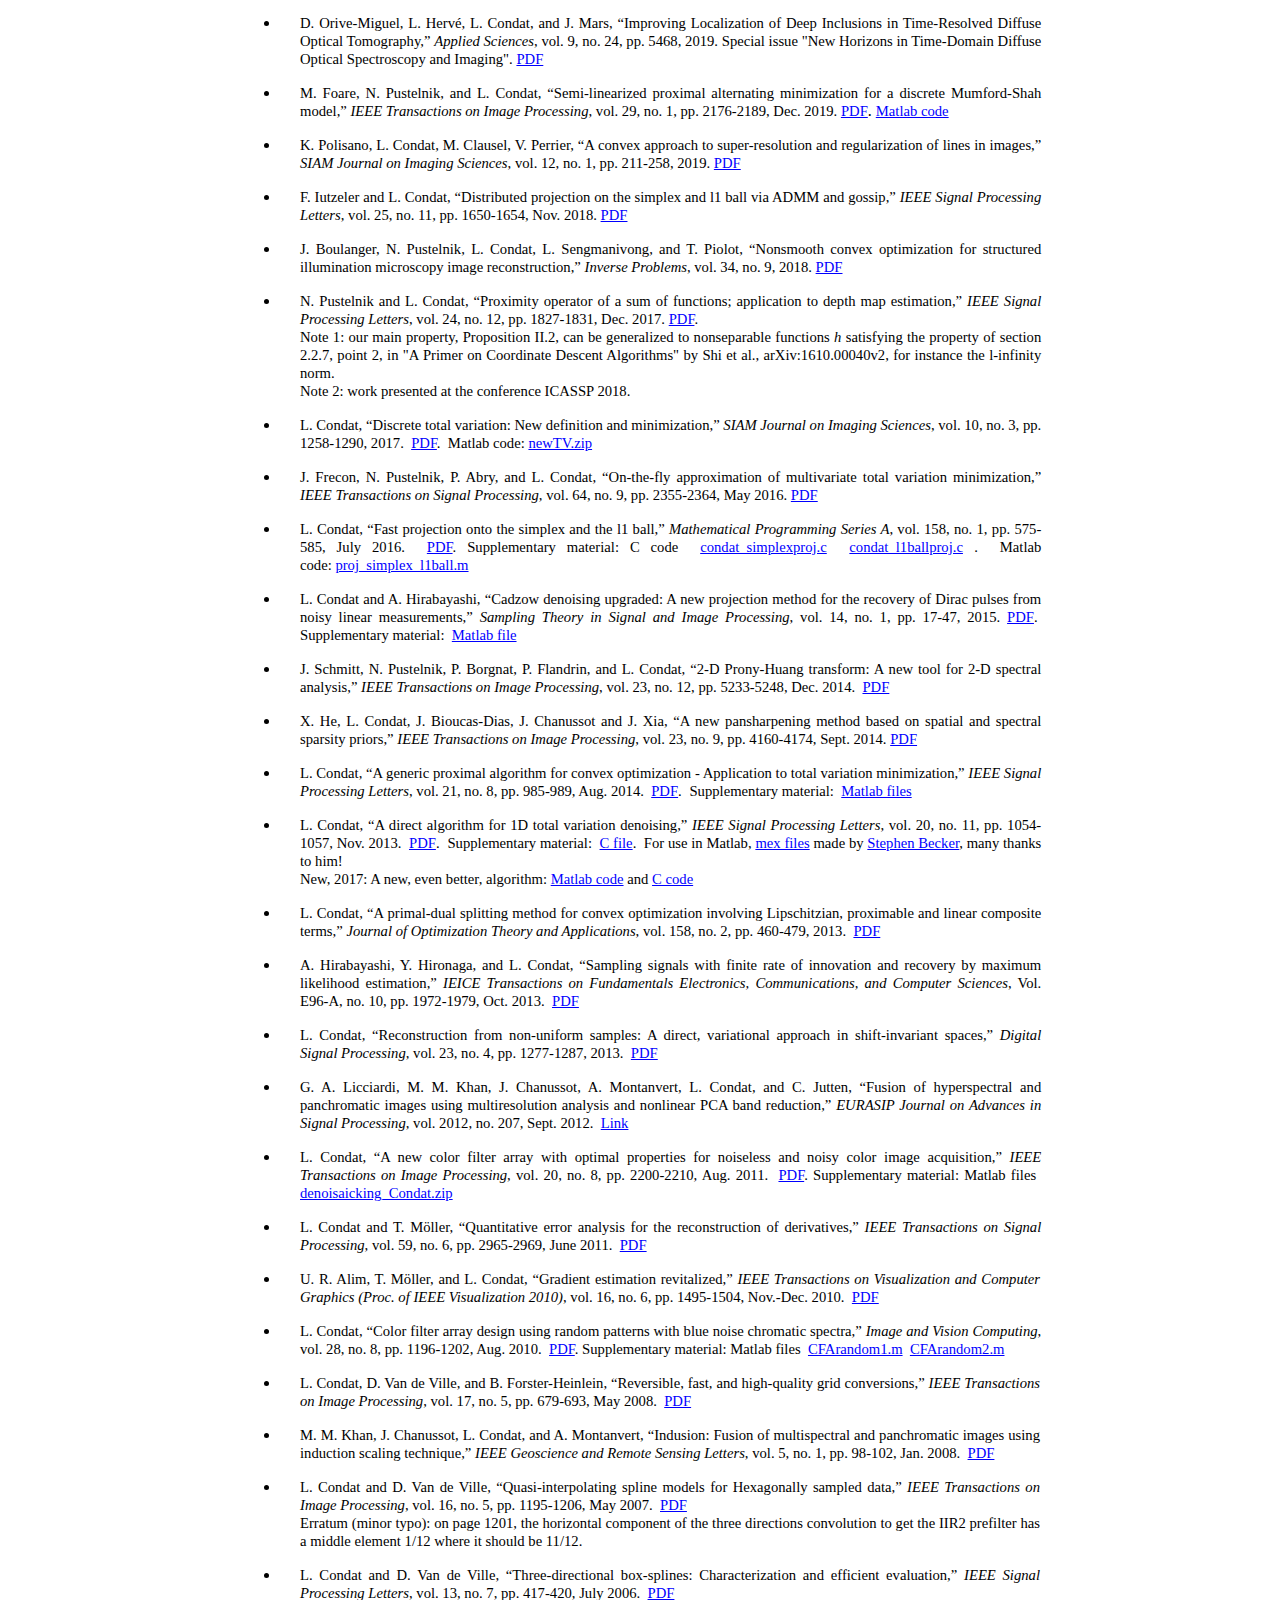
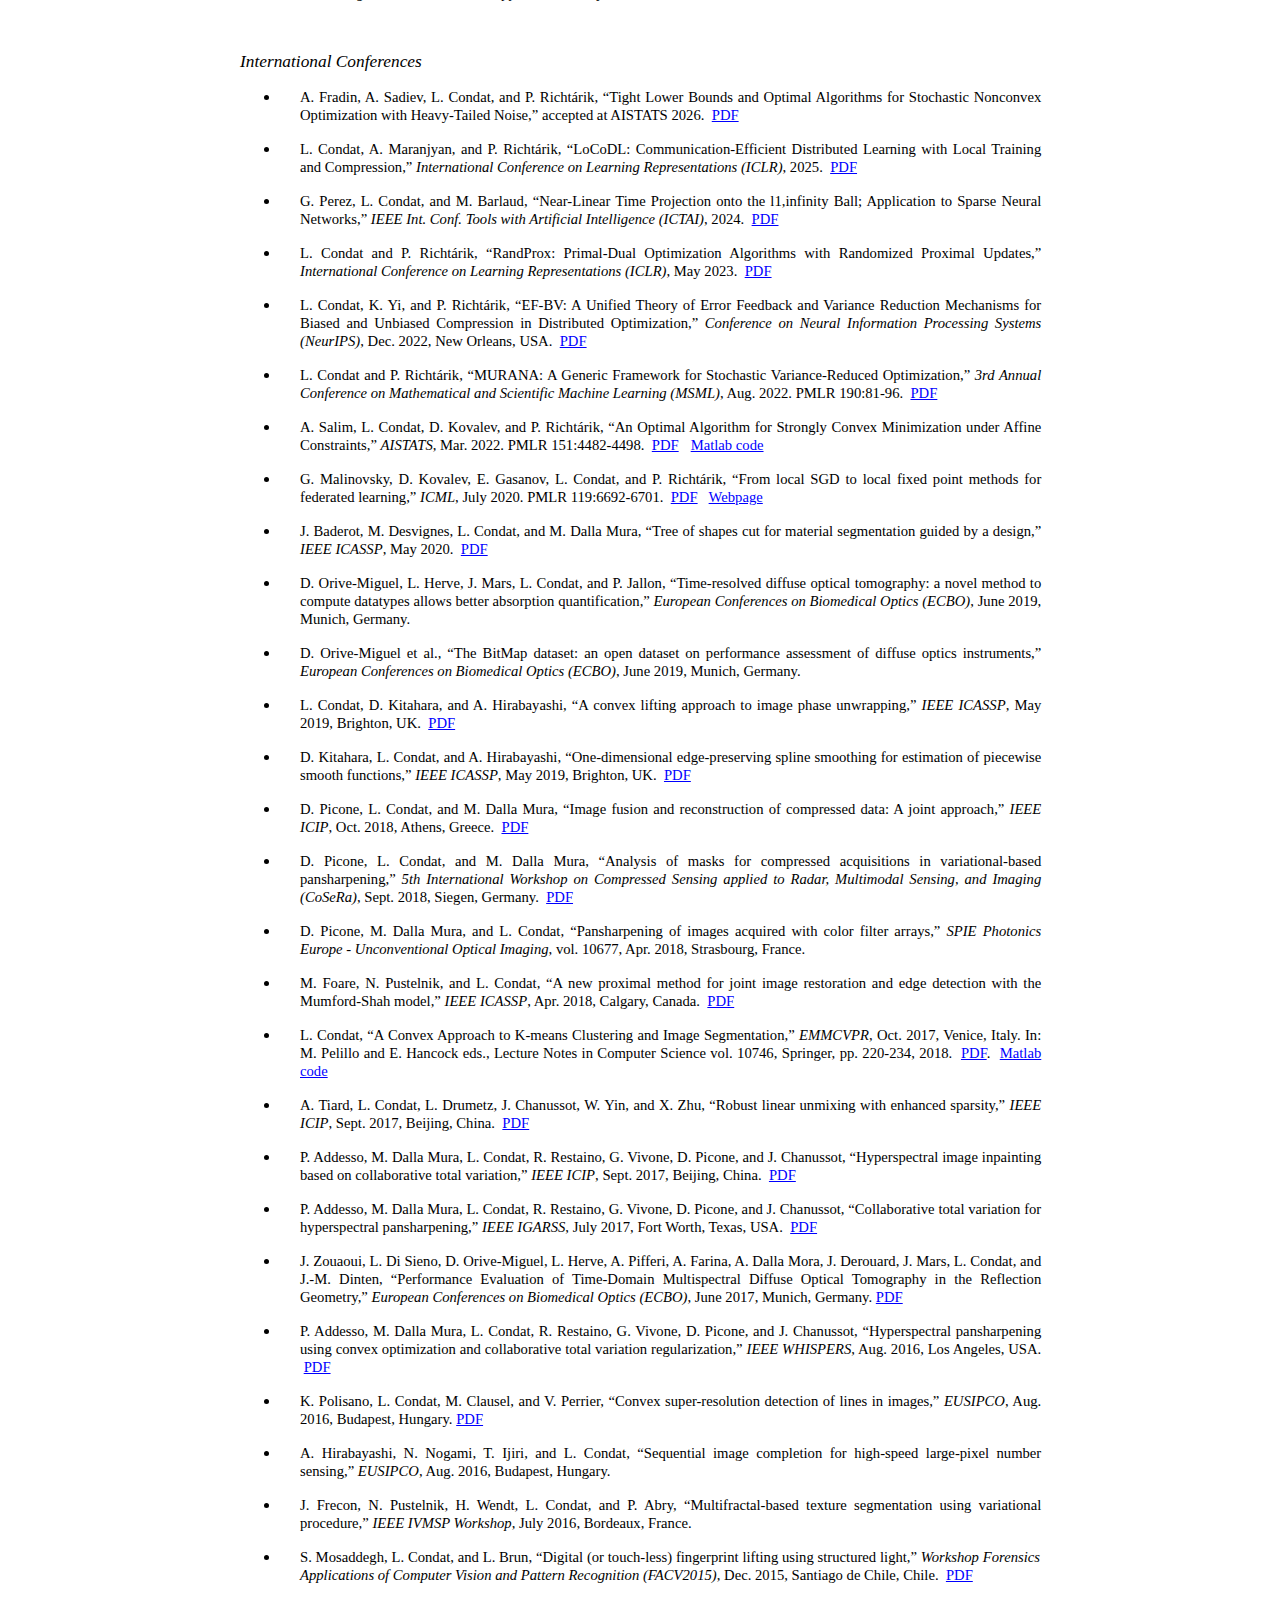
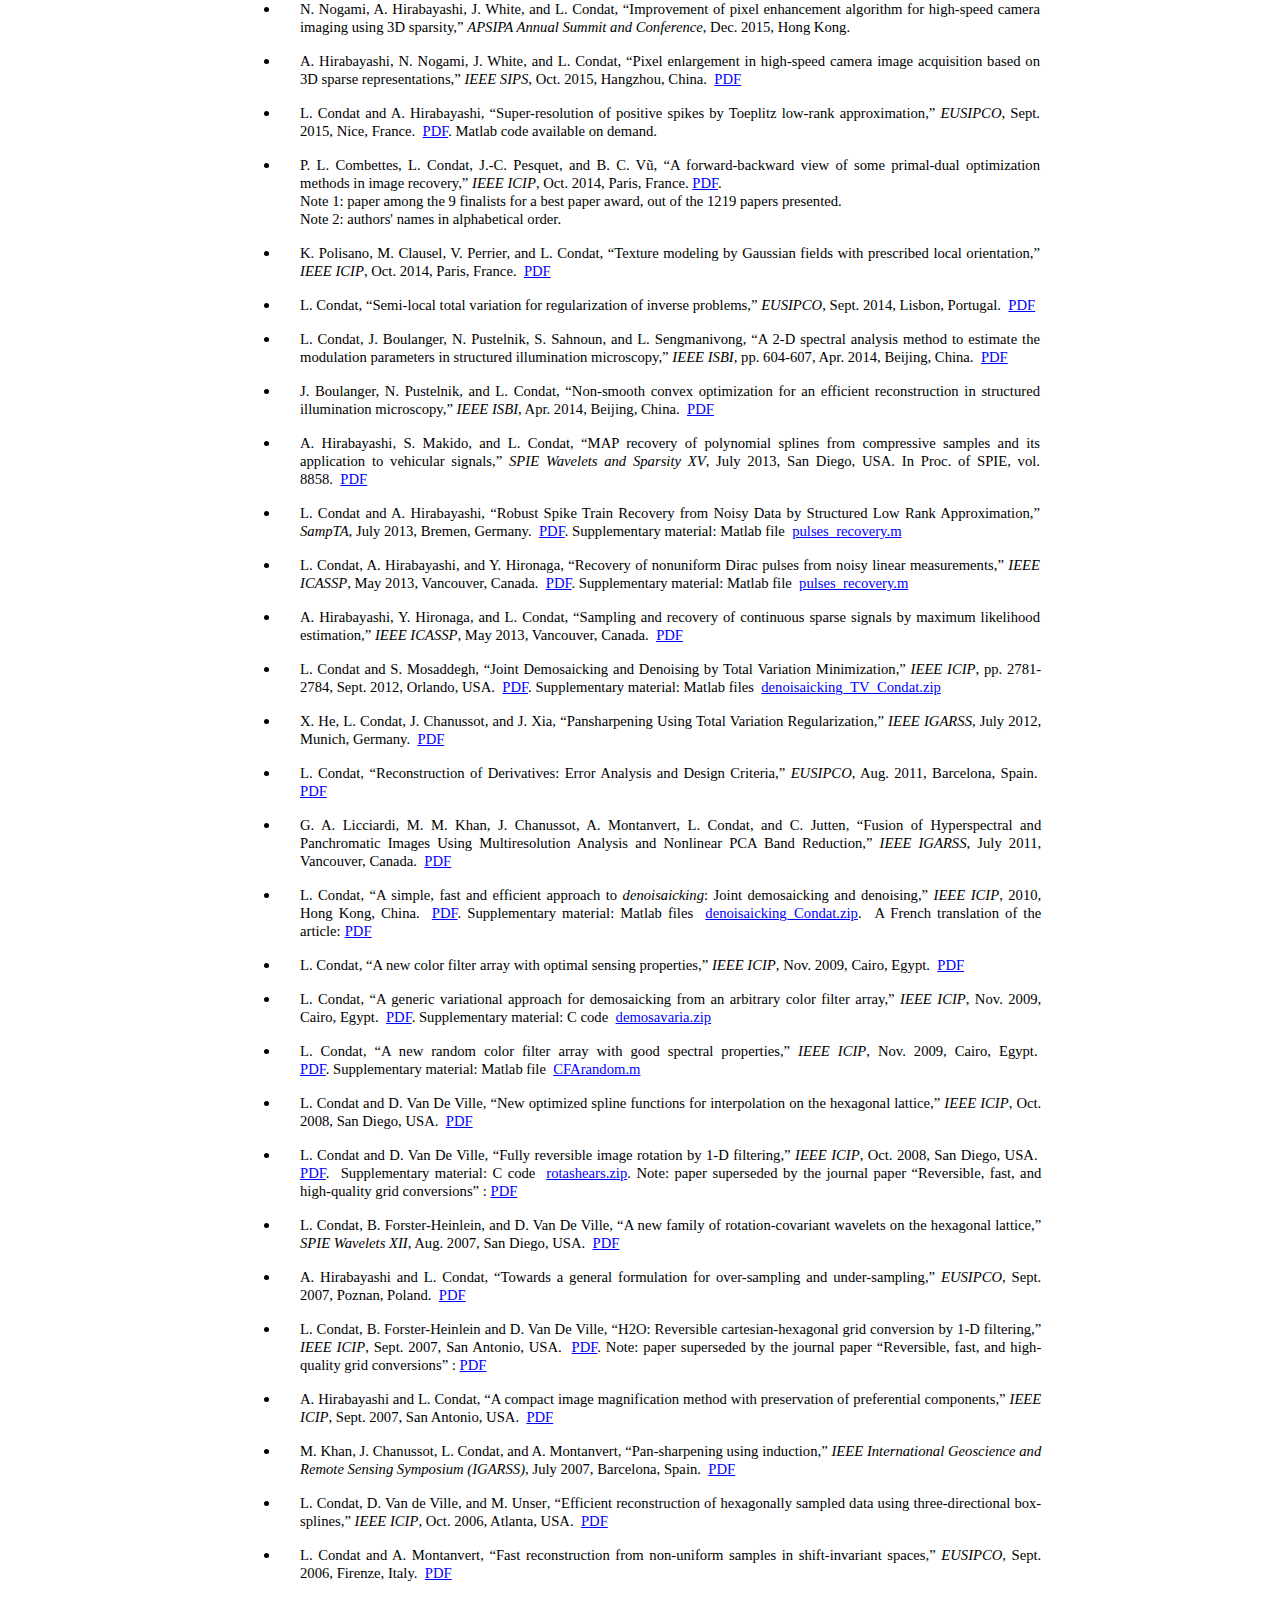
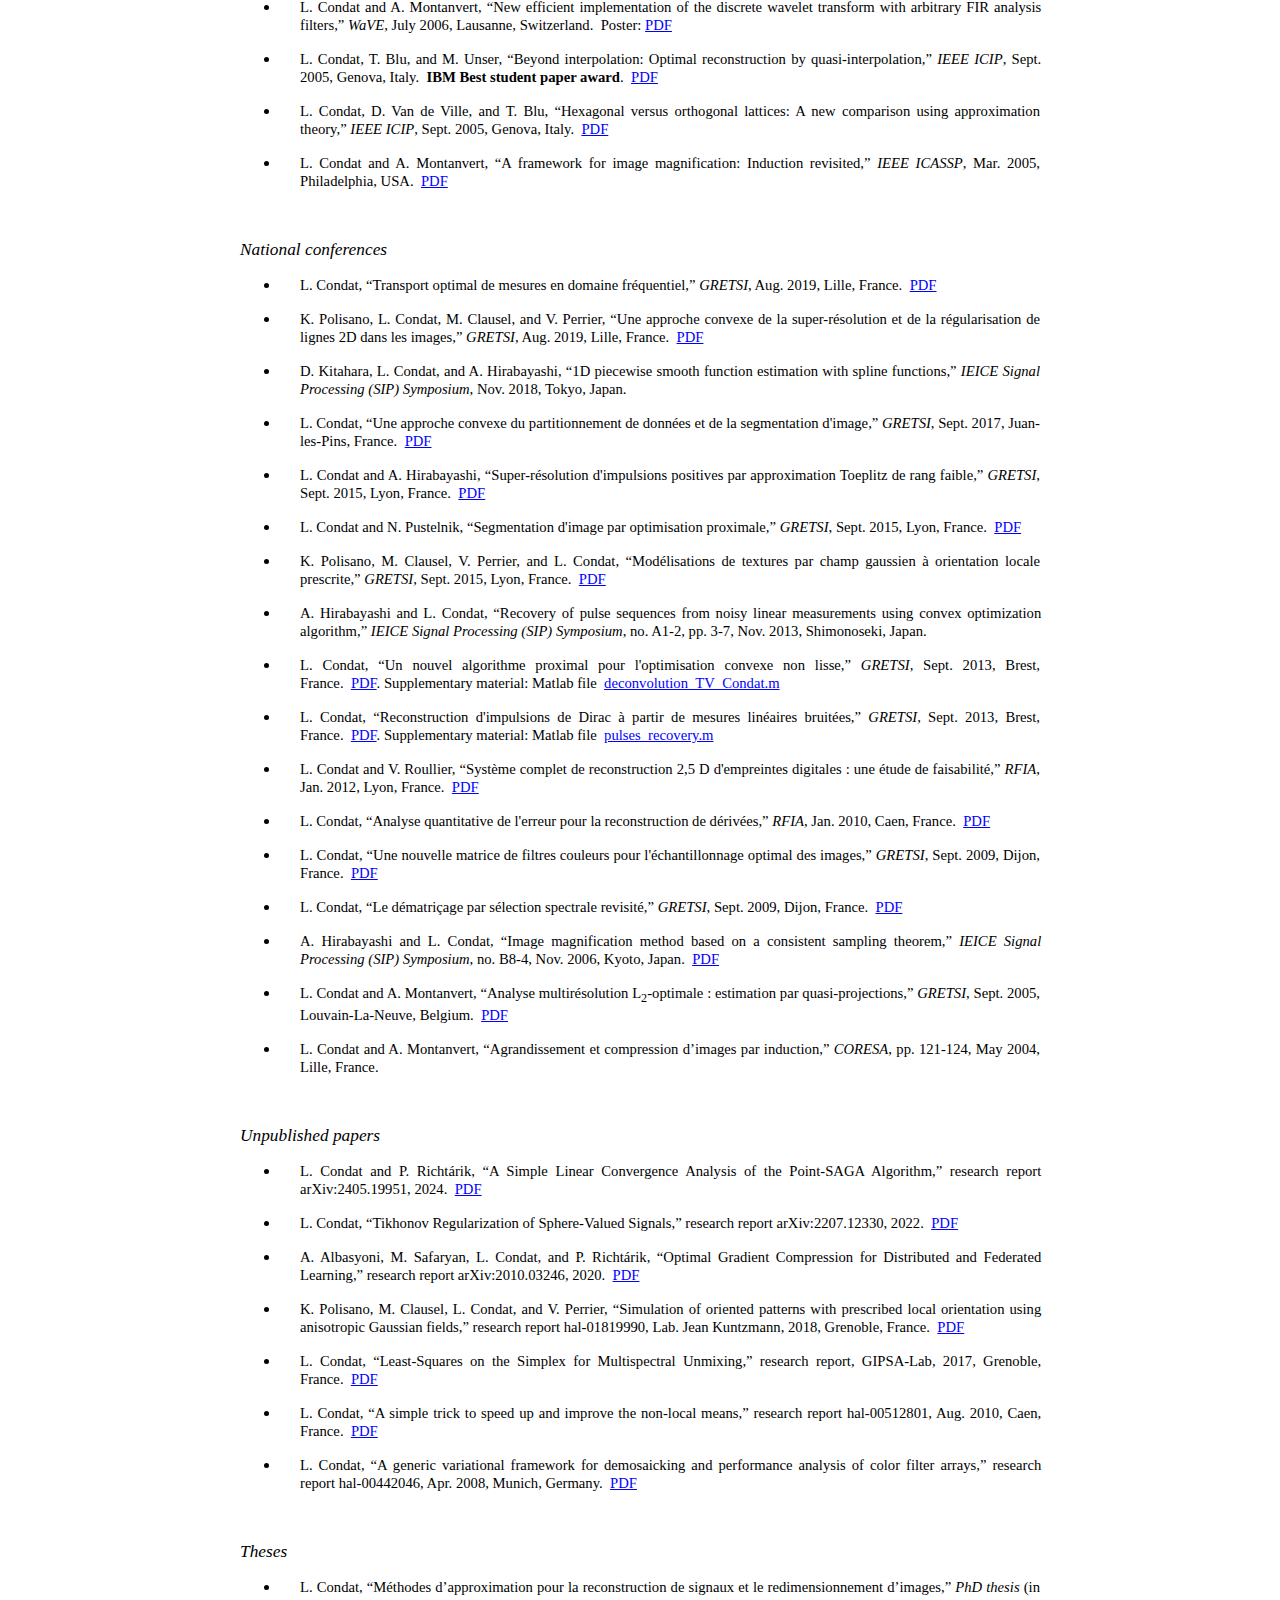
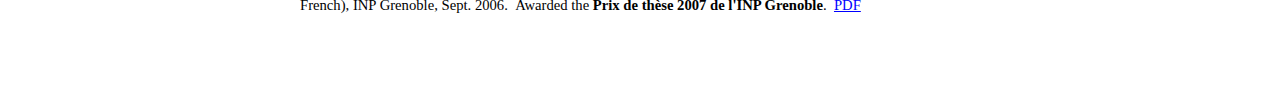
<file: publications.html>
<!DOCTYPE html>


<head>
<meta http-equiv=Content-Type content="text/html; charset=iso-8859-1">
<meta name=ProgId content=Word.Document>
<meta name=Generator content="Microsoft Word 9">
<meta name=Originator content="Microsoft Word 9">
<link rel=File-List href="./publications_fichiers/filelist.xml">
<title>Laurent Condat</title>
	<META NAME="CHANGEDBY" CONTENT="Laurent Condat">

<!--[if gte mso 9]><xml>
 <o:DocumentProperties>
  <o:Author>lis</o:Author>
  <o:LastAuthor>lis</o:LastAuthor>
  <o:Revision>23</o:Revision>
  <o:TotalTime>47</o:TotalTime>
  <o:Created>2004-05-27T13:05:00Z</o:Created>
  <o:LastSaved>2006-09-26T16:37:00Z</o:LastSaved>
  <o:Pages>1</o:Pages>
  <o:Words>415</o:Words>
  <o:Characters>2367</o:Characters>
  <o:Company>lis</o:Company>
  <o:Lines>19</o:Lines>
  <o:Paragraphs>4</o:Paragraphs>
  <o:CharactersWithSpaces>2906</o:CharactersWithSpaces>
  <o:Version>9.6926</o:Version>
 </o:DocumentProperties>
</xml><![endif]--><!--[if gte mso 9]><xml>
 <w:WordDocument>
  <w:HyphenationZone>21</w:HyphenationZone>
 </w:WordDocument>
</xml><![endif]-->
<link rel=Stylesheet type="text/css" media=all href=style.css>
<style>
<!--
 /* Font Definitions */
@font-face
	{font-family:Verdana;
	panose-1:2 11 6 4 3 5 4 4 2 4;
	mso-font-charset:0;
	mso-generic-font-family:swiss;
	mso-font-pitch:variable;
	mso-font-signature:536871559 0 0 0 415 0;}
 /* Style Definitions */
p.MsoNormal, li.MsoNormal, div.MsoNormal
	{mso-style-parent:"";
	margin:0cm;
	margin-bottom:.0001pt;
	mso-pagination:widow-orphan;
	font-size:12.0pt;
	font-family:"Times New Roman";
	mso-fareast-font-family:"Times New Roman";}
h4
	{mso-style-next:Normal;
	margin-top:0cm;
	margin-right:0cm;
	margin-bottom:12.0pt;
	margin-left:0cm;
	mso-pagination:widow-orphan;
	page-break-after:avoid;
	mso-outline-level:4;
	font-size:13.0pt;
	mso-bidi-font-size:11.0pt;
	font-family:Verdana;
	font-weight:normal;
	font-style:italic;}
a:link, span.MsoHyperlink
	{color:blue;
	text-decoration:underline;
	text-underline:single;}
a:visited, span.MsoHyperlinkFollowed
	{color:blue;
	text-decoration:underline;
	text-underline:single;}
span.Lienhypertexte1
	{mso-style-name:"Lien hypertexte1";
	color:#FFCB00;
	mso-text-animation:none;
	text-decoration:none;
	text-underline:none;
	text-decoration:none;
	text-line-through:none;}
span.Lienhypertextesuivi1
	{mso-style-name:"Lien hypertexte suivi1";
	color:#F4B25B;
	mso-text-animation:none;
	text-decoration:none;
	text-underline:none;
	text-decoration:none;
	text-line-through:none;}
span.Lienhypertexte2
	{mso-style-name:"Lien hypertexte2";
	color:#FFCB00;
	mso-text-animation:none;
	text-decoration:none;
	text-underline:none;
	text-decoration:none;
	text-line-through:none;}
span.Lienhypertextesuivi2
	{mso-style-name:"Lien hypertexte suivi2";
	color:#F4B25B;
	mso-text-animation:none;
	text-decoration:none;
	text-underline:none;
	text-decoration:none;
	text-line-through:none;}
span.Lienhypertexte3
	{mso-style-name:"Lien hypertexte3";
	color:#FFCB00;
	mso-text-animation:none;
	text-decoration:none;
	text-underline:none;
	text-decoration:none;
	text-line-through:none;}
span.Lienhypertextesuivi3
	{mso-style-name:"Lien hypertexte suivi3";
	color:#F4B25B;
	mso-text-animation:none;
	text-decoration:none;
	text-underline:none;
	text-decoration:none;
	text-line-through:none;}
span.Lienhypertexte4
	{mso-style-name:"Lien hypertexte4";
	color:#FFCB00;
	mso-text-animation:none;
	text-decoration:none;
	text-underline:none;
	text-decoration:none;
	text-line-through:none;}
span.Lienhypertextesuivi4
	{mso-style-name:"Lien hypertexte suivi4";
	color:#F4B25B;
	mso-text-animation:none;
	text-decoration:none;
	text-underline:none;
	text-decoration:none;
	text-line-through:none;}
span.Lienhypertexte5
	{mso-style-name:"Lien hypertexte5";
	color:#FFCB00;
	mso-text-animation:none;
	text-decoration:none;
	text-underline:none;
	text-decoration:none;
	text-line-through:none;}
span.Lienhypertextesuivi5
	{mso-style-name:"Lien hypertexte suivi5";
	color:#F4B25B;
	mso-text-animation:none;
	text-decoration:none;
	text-underline:none;
	text-decoration:none;
	text-line-through:none;}
span.Lienhypertexte6
	{mso-style-name:"Lien hypertexte6";
	color:#FFCB00;
	mso-text-animation:none;
	text-decoration:none;
	text-underline:none;
	text-decoration:none;
	text-line-through:none;}
span.Lienhypertextesuivi6
	{mso-style-name:"Lien hypertexte suivi6";
	color:#F4B25B;
	mso-text-animation:none;
	text-decoration:none;
	text-underline:none;
	text-decoration:none;
	text-line-through:none;}
span.Lienhypertexte7
	{mso-style-name:"Lien hypertexte7";
	color:#FFCB00;
	mso-text-animation:none;
	text-decoration:none;
	text-underline:none;
	text-decoration:none;
	text-line-through:none;}
span.Lienhypertextesuivi7
	{mso-style-name:"Lien hypertexte suivi7";
	color:#F4B25B;
	mso-text-animation:none;
	text-decoration:none;
	text-underline:none;
	text-decoration:none;
	text-line-through:none;}
span.Lienhypertexte8
	{mso-style-name:"Lien hypertexte8";
	color:#FFCB00;
	mso-text-animation:none;
	text-decoration:none;
	text-underline:none;
	text-decoration:none;
	text-line-through:none;}
span.Lienhypertextesuivi8
	{mso-style-name:"Lien hypertexte suivi8";
	color:#F4B25B;
	mso-text-animation:none;
	text-decoration:none;
	text-underline:none;
	text-decoration:none;
	text-line-through:none;}
span.Lienhypertexte9
	{mso-style-name:"Lien hypertexte9";
	color:#FFCB00;
	mso-text-animation:none;
	text-decoration:none;
	text-underline:none;
	text-decoration:none;
	text-line-through:none;}
span.Lienhypertextesuivi9
	{mso-style-name:"Lien hypertexte suivi9";
	color:#F4B25B;
	mso-text-animation:none;
	text-decoration:none;
	text-underline:none;
	text-decoration:none;
	text-line-through:none;}
span.Lienhypertexte10
	{mso-style-name:"Lien hypertexte10";
	color:#FFCB00;
	mso-text-animation:none;
	text-decoration:none;
	text-underline:none;
	text-decoration:none;
	text-line-through:none;}
span.Lienhypertextesuivi10
	{mso-style-name:"Lien hypertexte suivi10";
	color:#F4B25B;
	mso-text-animation:none;
	text-decoration:none;
	text-underline:none;
	text-decoration:none;
	text-line-through:none;}
span.Lienhypertexte11
	{mso-style-name:"Lien hypertexte11";
	color:#FFCB00;
	mso-text-animation:none;
	text-decoration:none;
	text-underline:none;
	text-decoration:none;
	text-line-through:none;}
span.Lienhypertextesuivi11
	{mso-style-name:"Lien hypertexte suivi11";
	color:#F4B25B;
	mso-text-animation:none;
	text-decoration:none;
	text-underline:none;
	text-decoration:none;
	text-line-through:none;}
@page Section1
	{size:595.3pt 841.9pt;
	margin:70.85pt 70.85pt 70.85pt 70.85pt;
	mso-header-margin:35.4pt;
	mso-footer-margin:35.4pt;
	mso-paper-source:0;}
div.Section1
	{page:Section1;}
 /* List Definitions */
@list l0
	{mso-list-id:820971018;
	mso-list-type:hybrid;
	mso-list-template-ids:-1296513312 334117980 67895299 67895301 67895297 67895299 67895301 67895297 67895299 67895301;}
@list l0:level1
	{mso-level-number-format:bullet;
	mso-level-text:\F0B7;
	mso-level-tab-stop:45.0pt;
	mso-level-number-position:left;
	margin-left:45.0pt;
	text-indent:-18.0pt;
	mso-ansi-font-size:11.0pt;
	font-family:Symbol;}
ol
	{margin-bottom:0cm;}
ul
	{margin-bottom:0cm;}
-->
</style>
<!--[if gte mso 9]><xml>
 <o:shapedefaults v:ext="edit" spidmax="1027"/>
</xml><![endif]--><!--[if gte mso 9]><xml>
 <o:shapelayout v:ext="edit">
  <o:idmap v:ext="edit" data="1"/>
 </o:shapelayout></xml><![endif]-->
</head>


<body bgcolor=white lang=FR link=blue vlink=blue style='tab-interval:35.4pt'>


<table width="800" align="center" border="0" cellspacing="0" cellpadding="0">
<tr>
<td>
<div class=Section1>

<table>
  <tr>
    <td><table style="width:240px">
	<tr><td>
<img src="KAUST_Logo.svg" align=left hspace=0 alt="" height="105"></td></tr>
<tr><td><span style='font-size:13.0pt;font-family:Verdana'>
   <a href="https://www.kaust.edu.sa" target=top>King Abdullah University of Science and Technology (KAUST)</a>, Saudi Arabia</span></td></tr>
  </table></td>
    <td><img src="Condat_Kaust.jpg" align=left hspace=50 alt="" height="170"></td>
    <td><table border=0 cellspacing=0 cellpadding=0;mso-cellspacing:0pt'>
   <span lang=EN-US style='font-size:18.0pt;mso-ansi-language:EN-US;font-family:verdana,arial,helvetica,sans-serif;color:#034d84;'><b>Laurent Condat</b></span><br>
   <span style='font-size:13.0pt;font-family:Verdana'>
   Senior Research Scientist</span><br><br>
   <span style='font-size:13.0pt;font-family:Verdana'>
<!--<a href="https://cemse.kaust.edu.sa/ai" target=top>AI initiative</a>
	 <br>-->
Building 12, Office 3122</span><br><br>
   <span style='font-size:13.0pt;font-family:Verdana'>
<script TYPE="text/javascript">
<!-- //protected email script by Joe Maller
emailE='kaust.edu.sa'
emailE=('.condat' + '@' + emailE)
emailE=('laurent' + emailE)
document.write('<A href="mailto:' + emailE + '">' + 'Email me' + '</a>')
 //-->
</script>
</span>
</table></td>
  </tr>
</table>

<br>

	<table border=0 cellspacing=10 cellpadding=0;
   mso-cellspacing:10pt;mso-padding-alt:3.75pt 3.75pt 3.75pt 3.75pt'>
   <tr>
  <td width="120" style='background:#034D84;padding:5pt 10pt 10pt 10pt;
    height:17.2pt'>
    <p class=MsoNormal align=center style='mso-margin-top-alt:auto;mso-margin-bottom-alt:
    auto;text-align:center'><b><i><span style='font-family:Verdana'><a
    href="index.html" target=_parent><span lang=EN-GB style='color:white;
    mso-ansi-language:EN-GB;text-decoration:none;text-underline:none'>home</span></a></span></i></b></p>
    </td>
    <td width="120" style='background:#034D84;padding:5pt 10pt 10pt 10pt;
    height:17.2pt'>
    <p class=MsoNormal align=center style='mso-margin-top-alt:auto;mso-margin-bottom-alt:
    auto;text-align:center'><b><i><span style='font-family:Verdana'><a
    href="research.html" target=_parent><span lang=EN-GB style='color:white;
    mso-ansi-language:EN-GB;text-decoration:none;text-underline:none'>research</span></a></span></i></b></p>
    </td>
    <td width="120" style='background:#034D84;padding:5pt 10pt 10pt 10pt;
    height:8.6pt'>
    <p class=MsoNormal align=center style='mso-margin-top-alt:auto;mso-margin-bottom-alt:
    auto;text-align:center'><b><i><span style='font-family:Verdana'><a
    href="publications.html" target=_parent><span lang=EN-GB style='color:white;
    mso-ansi-language:EN-GB;text-decoration:none;text-underline:none'>publications</span></a></span></i></b></p>
    </td>
     <td width="120" style='background:#034D84;padding:5pt 10pt 10pt 10pt;
    height:8.6pt'>
    <p class=MsoNormal align=center style='mso-margin-top-alt:auto;mso-margin-bottom-alt:
    auto;text-align:center'><b><i><span style='font-family:Verdana'><a
    href="talks.html" target=_parent><span lang=EN-GB style='color:white;
    mso-ansi-language:EN-GB;text-decoration:none;text-underline:none'>talks</span></a></span></i></b></p>
    </td>
    <td width="120" style='background:#034D84;padding:5pt 10pt 10pt 10pt;
    height:17.2pt'>
    <p class=MsoNormal align=center style='mso-margin-top-alt:auto;mso-margin-bottom-alt:
    auto;text-align:center'><b><i><span style='font-family:Verdana'><a
    href="software.html" target=_parent><span lang=EN-GB style='color:white;
    mso-ansi-language:EN-GB;text-decoration:none;text-underline:none'>software</span></a></span></i></b></p>
    </td>
    <td width="120" style='background:#034D84;padding:5pt 10pt 10pt 10pt;
    height:8.6pt'>
    <p class=MsoNormal align=center style='mso-margin-top-alt:auto;mso-margin-bottom-alt:
    auto;text-align:center'><b><i><span style='font-family:Verdana'><a
    href="imagebase.html" target=_parent><span lang=EN-GB style='color:white;
    mso-ansi-language:EN-GB;text-decoration:none;text-underline:none'>images</span></a></span></i></b></p></td>
    </td>
    <td width="120" style='background:#034D84;padding:5pt 10pt 10pt 10pt;
    height:17.2pt'>
    <p class=MsoNormal align=center style='mso-margin-top-alt:auto;mso-margin-bottom-alt:
    auto;text-align:center'><b><i><span style='font-family:Verdana'><a
    href="teaching.html" target=_parent><span lang=EN-GB style='color:white;
    mso-ansi-language:EN-GB;text-decoration:none;text-underline:none'>teaching</span></a></span></i></b></p>
    </td>
   </tr>
</table>



<span>&nbsp;
<br><br></span>
<h4>Preprints</h4>

<ul>




<li><p class=MsoNormal style='margin-top:0cm;margin-right:-.95pt;margin-bottom:
  12.0pt;margin-left:15.0pt;text-align:justify;text-indent:0pt;mso-list:
  l0 level1 lfo2;tab-stops:list 45.0pt'><span lang=EN-US style='font-size:11.0pt;font-family:
  Verdana;mso-ansi-language:EN-US'>L. Condat and P. Richt&aacute;rik,
  &#8220;Convergence Analysis of the PAGE Stochastic Algorithm for Weakly Convex Finite-Sum Optimization,&#8221; preprint arXiv:2509.00737, 2025.
   &nbsp;</span><span
  style='font-size:11.0pt;font-family:Verdana'><a href="https://arxiv.org/abs/2509.00737"
target=top>PDF</a></span>
  </p></li>

	<li><p class=MsoNormal style='margin-top:0cm;margin-right:-.95pt;margin-bottom:
	  12.0pt;margin-left:15.0pt;text-align:justify;text-indent:0pt;mso-list:
	  l0 level1 lfo2;tab-stops:list 45.0pt'><span lang=EN-US style='font-size:11.0pt;font-family:
	  Verdana;mso-ansi-language:EN-US'>L. Condat, A. Maranjyan, and P. Richt&aacute;rik,
	  &#8220;BiCoLoR: Communication-Efficient Optimization with Bidirectional Compression and Local Training,&#8221; 
preprint arXiv:2601.12400, 2025.
   &nbsp;</span><span
  style='font-size:11.0pt;font-family:Verdana'><a href="https://arxiv.org/abs/2601.12400"
target=top>PDF</a></span>
  </p></li>


<li><p class=MsoNormal style='margin-top:0cm;margin-right:-.95pt;margin-bottom:
  12.0pt;margin-left:15.0pt;text-align:justify;text-indent:0pt;mso-list:
  l0 level1 lfo2;tab-stops:list 45.0pt'><span lang=EN-US style='font-size:11.0pt;font-family:
  Verdana;mso-ansi-language:EN-US'>L. Condat, E. Gasanov, and P. Richt&aacute;rik,
  &#8220;The Stochastic Multi-Proximal Method for Nonsmooth Optimization,&#8221; preprint arXiv:2505.12409, 2025.
   &nbsp;</span><span
  style='font-size:11.0pt;font-family:Verdana'><a href="https://arxiv.org/abs/2505.12409"
target=top>PDF</a></span>
  </p></li>



<li><p class=MsoNormal style='margin-top:0cm;margin-right:-.95pt;margin-bottom:
  12.0pt;margin-left:15.0pt;text-align:justify;text-indent:0pt;mso-list:
  l0 level1 lfo2;tab-stops:list 45.0pt'><span lang=EN-US style='font-size:11.0pt;font-family:
  Verdana;mso-ansi-language:EN-US'>G. Meinhardt, K. Yi, L. Condat, and P. Richt&aacute;rik,
  &#8220;Sparse-ProxSkip: Accelerated Sparse-to-Sparse Training in Federated Learning,&#8221; preprint arXiv:2405.20623, 2024.
   &nbsp;</span><span
  style='font-size:11.0pt;font-family:Verdana'><a href="https://arxiv.org/abs/2405.20623"
target=top>PDF</a></span>
  </p></li>



<li><p class=MsoNormal style='margin-top:0cm;margin-right:-.95pt;margin-bottom:
  12.0pt;margin-left:15.0pt;text-align:justify;text-indent:0pt;mso-list:
  l0 level1 lfo2;tab-stops:list 45.0pt'><span lang=EN-US style='font-size:11.0pt;font-family:
  Verdana;mso-ansi-language:EN-US'>A. Sadiev, L. Condat, and P. Richt&aacute;rik,
  &#8220;Stochastic Proximal Point Methods for Monotone Inclusions under Expected Similarity,&#8221; preprint arXiv:2405.14255, 2024.
   &nbsp;</span><span
  style='font-size:11.0pt;font-family:Verdana'><a href="https://arxiv.org/abs/2405.14255"
target=top>PDF</a></span>
  </p></li>

	<li><p class=MsoNormal style='margin-top:0cm;margin-right:-.95pt;margin-bottom:
	  12.0pt;margin-left:15.0pt;text-align:justify;text-indent:0pt;mso-list:
	  l0 level1 lfo2;tab-stops:list 45.0pt'><span lang=EN-US style='font-size:11.0pt;font-family:
	  Verdana;mso-ansi-language:EN-US'>L. Guo, S. A. Alghunaim, K. Yuan, L. Condat, and J. Cao,
	  &#8220;Revisiting Decentralized ProxSkip: Achieving Linear Speedup,&#8221; preprint arXiv:2310.07983, 2023.
		(former title &#8220;RandCom: Random Communication Skipping Method for Decentralized Stochastic Optimization&#8221)
	   &nbsp;</span><span
	  style='font-size:11.0pt;font-family:Verdana'><a href="https://arxiv.org/abs/2310.07983"
	target=top>PDF</a></span></p></li>

<li><p class=MsoNormal style='margin-top:0cm;margin-right:-.95pt;margin-bottom:
  12.0pt;margin-left:15.0pt;text-align:justify;text-indent:0pt;mso-list:
  l0 level1 lfo2;tab-stops:list 45.0pt'><span lang=EN-US style='font-size:11.0pt;font-family:
  Verdana;mso-ansi-language:EN-US'>L. Condat, I. Agarsk&yacute;, G. Malinovsky, and P. Richt&aacute;rik,
  &#8220;TAMUNA: Doubly Accelerated Federated Learning with Local Training, Compression, and Partial Participation,&#8221; preprint arXiv:2302.09832, 2023.
   &nbsp;</span><span
  style='font-size:11.0pt;font-family:Verdana'><a href="https://arxiv.org/abs/2302.09832"
target=top>PDF</a>. Note: presented as a
<a href="./download/Condat_TAMUNA_poster.pdf" target=top>poster</a> at the Int. Workshop on Federated Learning in the Age of Foundation Models in Conjunction with NeurIPS 2023 (<a href="https://federated-learning.org/fl@fm-neurips-2023/" target=top>FL@FM-NeurIPS&rsquo;23</a>), New Orleans, USA, Dec. 2023</span></p></li>

<li><p class=MsoNormal style='margin-top:0cm;margin-right:-.95pt;margin-bottom:
  12.0pt;margin-left:15.0pt;text-align:justify;text-indent:0pt;mso-list:
  l0 level1 lfo2;tab-stops:list 45.0pt'><span lang=EN-US style='font-size:11.0pt;font-family:
  Verdana;mso-ansi-language:EN-US'>L. Condat, I. Agarsk&yacute;, and P. Richt&aacute;rik,
  &#8220;Provably Doubly Accelerated Federated Learning: The First Theoretically Successful Combination of Local Training and Compressed Communication,&#8221; preprint arXiv:2210.13277, 2022.
   &nbsp;</span><span
  style='font-size:11.0pt;font-family:Verdana'><a href="https://arxiv.org/abs/2210.13277"
target=top>PDF</a></span></p></li>











</ul>


<p class=MsoNormal style='margin-bottom:12.0pt'><span lang=EN-US
  style='mso-ansi-language:EN-US'><![if !supportEmptyParas]>&nbsp;
									<![endif]>
								</span></p>

<h4>International Journals</h4>

<ul>

<li><p class=MsoNormal style='margin-top:0cm;margin-right:-.95pt;margin-bottom:
  12.0pt;margin-left:15.0pt;text-align:justify;text-indent:0pt;mso-list:
  l0 level1 lfo2;tab-stops:list 45.0pt'><span lang=EN-US style='font-size:11.0pt;font-family:
  Verdana;mso-ansi-language:EN-US'>Z. Tovmasyan, G. Malinovsky, L. Condat, and P. Richt&aacute;rik,
  &#8220;Revisiting Stochastic Proximal Point Methods: Generalized Smoothness and Similarity,&#8221;
accepted in <i>Journal of Nonlinear and Variational Analysis</i>, Dec. 2025. Special Issue dedicated to Yurii Nesterov.
   &nbsp;Preprint: &nbsp;</span><span
  style='font-size:11.0pt;font-family:Verdana'><a href="https://arxiv.org/abs/2502.03401"
target=top>PDF</a></span>
  </p></li>

<li><p class=MsoNormal style='margin-top:0cm;margin-right:-.95pt;margin-bottom:
  12.0pt;margin-left:15.0pt;text-align:justify;text-indent:0pt;mso-list:
  l0 level1 lfo2;tab-stops:list 45.0pt'><span lang=EN-US style='font-size:11.0pt;font-family:
  Verdana;mso-ansi-language:EN-US'>K. Yi, G. Meinhardt, L. Condat, and P. Richt&aacute;rik,
  &#8220;FedComLoc: Communication-Efficient Distributed Training of Sparse and Quantized Models,&#8221;
<i>Transactions on Machine Learning Research</i>, Sept. 2025.
   &nbsp;</span><span
  style='font-size:11.0pt;font-family:Verdana'><a href="https://openreview.net/pdf?id=vYQPLytQsj"
target=top>PDF</a></span>
  </p></li>

<li><p class=MsoNormal style='margin-top:0cm;margin-right:-.95pt;margin-bottom:
  12.0pt;margin-left:15.0pt;text-align:justify;text-indent:0pt;mso-list:
  l0 level1 lfo2;tab-stops:list 45.0pt'><span lang=EN-US style='font-size:11.0pt;font-family:
  Verdana;mso-ansi-language:EN-US'>K. Yi, L. Condat, and P. Richt&aacute;rik,
  &#8220;Explicit Personalization and Local Training: Double Communication Acceleration in Federated Learning,&#8221;
<i>Transactions on Machine Learning Research</i>, June 2025.
  &nbsp;</span><span
  style='font-size:11.0pt;font-family:Verdana'><a href="https://openreview.net/pdf?id=qVUEuhlaEa"
target=top>PDF</a></span>
  </p></li>

<li><p class=MsoNormal style='margin-top:0cm;margin-right:-.95pt;margin-bottom:
  12.0pt;margin-left:15.0pt;text-align:justify;text-indent:0pt;mso-list:
  l0 level1 lfo2;tab-stops:list 45.0pt'><span lang=EN-US style='font-size:11.0pt;font-family:
  Verdana;mso-ansi-language:EN-US'>D. Picone, M. Dalla Mura, and L. Condat,
  &#8220;Joint Demosaicing and Fusion of Multiresolution
Coded Acquisitions: A Unified Image Formation and
Reconstruction Method,&#8221; <i>IEEE Transactions on Computational Imaging</i>,
vol. 9, pp. 335-349, 2023. Preprint:
   &nbsp;</span><span
  style='font-size:11.0pt;font-family:Verdana'><a href="https://arxiv.org/abs/2209.01455"
target=top>PDF</a></span>
  </p></li>

	<li><p class=MsoNormal style='margin-top:0cm;margin-right:-.95pt;margin-bottom:
	  12.0pt;margin-left:15.0pt;text-align:justify;text-indent:0pt;mso-list:
	  l0 level1 lfo2;tab-stops:list 45.0pt'><span lang=EN-US style='font-size:11.0pt;font-family:
	  Verdana;mso-ansi-language:EN-US'>L. Condat, D. Kitahara, A. Contreras, and A. Hirabayashi,
	  &#8220;Proximal Splitting Algorithms for Convex Optimization: A Tour of Recent Advances, with New
	  Twists,&#8221; <i>SIAM Review</i>, vol. 65, no. 2, pp. 375-435,
2023.	   &nbsp;</span><span
	  style='font-size:11.0pt;font-family:Verdana'><a href="./publis/Condat_SIAM_Review.pdf"
	target=top>PDF</a></span>
	  </p></li>

<li><p class=MsoNormal style='margin-top:0cm;margin-right:-.95pt;margin-bottom:
  12.0pt;margin-left:15.0pt;text-align:justify;text-indent:0pt;mso-list:
  l0 level1 lfo2;tab-stops:list 45.0pt'><span lang=EN-US style='font-size:11.0pt;font-family:
  Verdana;mso-ansi-language:EN-US'>A. Salim, L. Condat, K. Mishchenko, and P. Richt&aacute;rik,
  &#8220;Dualize, Split, Randomize: Toward Fast Nonsmooth Optimization Algorithms,&#8221; <i>Journal of Optimization Theory and Applications</i>, vol. 195, pp. 102-130, Oct. 2022.
   &nbsp;</span><span
  style='font-size:11.0pt;font-family:Verdana'><a href="./publis/Salim_JOTA.pdf"
target=top>PDF</a></span>
  </p></li>

	<li><p class=MsoNormal style='margin-top:0cm;margin-right:-.95pt;margin-bottom:
	  12.0pt;margin-left:15.0pt;text-align:justify;text-indent:0pt;mso-list:
	  l0 level1 lfo2;tab-stops:list 45.0pt'><span lang=EN-US style='font-size:11.0pt;font-family:
	  Verdana;mso-ansi-language:EN-US'>L. Condat,
	  &#8220;Tikhonov Regularization of Circle-Valued Signals,&#8221;
		<i>IEEE Transactions on Signal Processing</i>, vol. 70, pp. 2775-2782, June 2022.
	   &nbsp;</span><span
	  style='font-size:11.0pt;font-family:Verdana'><a href="./publis/Condat_Tikhonov.pdf"
	target=top>PDF</a></span>.&nbsp;<span
	style='font-size:11.0pt;font-family:Verdana'><a href="./download/Condat_Tikhonov_Matlab.zip" target=top>Matlab code</a></span>
	  </p></li>




<li><p class=MsoNormal style='margin-top:0cm;margin-right:-.95pt;margin-bottom:
	12.0pt;margin-left:15.0pt;text-align:justify;text-indent:0pt;mso-list:
	l0 level1 lfo2;tab-stops:list 45.0pt'><span lang=EN-US style='font-size:11.0pt;font-family:
	Verdana;mso-ansi-language:EN-US'>L. Condat, G. Malinovsky, and P. Richt&aacute;rik,
	&#8220;Distributed Proximal Splitting Algorithms with Rates and Acceleration,&#8221; <i>Frontiers in
Signal Processing</i>, vol. 1, Jan. 2022. Note: special issue &#8220;Distributed Signal Processing and Machine Learning for Communication Networks&#8221;.&nbsp;</span><span
style='font-size:11.0pt;font-family:Verdana'><a href="./publis/Condat-Frontiers-2022.pdf"
target=top>PDF</a></span>
</p></li>

<!--section: Signal Processing for Communications-->



<li><p class=MsoNormal style='margin-top:0cm;margin-right:-.95pt;margin-bottom:
  12.0pt;margin-left:15.0pt;text-align:justify;text-indent:0pt;mso-list:
  l0 level1 lfo2;tab-stops:list 45.0pt'><span lang=EN-US style='font-size:11.0pt;font-family:
  Verdana;mso-ansi-language:EN-US'>H. Kamoshita, D. Kitahara, K. Fujimoto, L. Condat, and A. Hirabayashi, &#8220;Multiclass Dictionary-Based Statistical Iterative Reconstruction for Low-Dose CT,&#8221; <i>IEICE TRANSACTIONS on Fundamentals of Electronics, Communications and Computer Sciences</i>,
	vol. E104-A, no. 4, Apr. 2021.&nbsp;</span><span
 style='font-size:11.0pt;font-family:Verdana'><a href="./publis/Kamoshita-IEICE-2020.pdf"
target=top>PDF</a></span>
  </p></li>

	<li><p class=MsoNormal style='margin-top:0cm;margin-right:-.95pt;margin-bottom:
	  12.0pt;margin-left:15.0pt;text-align:justify;text-indent:0pt;mso-list:
	  l0 level1 lfo2;tab-stops:list 45.0pt'><span lang=EN-US style='font-size:11.0pt;font-family:
	  Verdana;mso-ansi-language:EN-US'>K. Polisano, M. Clausel, V. Perrier, and L. Condat, &#8220;Riesz-based orientation of localizable Gaussian fields,&#8221; <i>Applied and Computational Harmonic Analysis</i>, vol. 50, pp. 353-385, Jan. 2021.&nbsp;</span><span
	  style='font-size:11.0pt;font-family:Verdana'><a href="https://hal.archives-ouvertes.fr/hal-01570978/document" target=top>PDF</a></span>
	  </p></li>

<li><p class=MsoNormal style='margin-top:0cm;margin-right:-.95pt;margin-bottom:
  12.0pt;margin-left:15.0pt;text-align:justify;text-indent:0pt;mso-list:
  l0 level1 lfo2;tab-stops:list 45.0pt'><span lang=EN-US style='font-size:11.0pt;font-family:
  Verdana;mso-ansi-language:EN-US'>L. Condat, &#8220;Atomic norm minimization for decomposition into complex exponentials and optimal transport in Fourier domain,&#8221; <i>Journal of Approximation Theory</i>, vol. 258, Oct. 2020.
   &nbsp;</span><span
  style='font-size:11.0pt;font-family:Verdana'><a href="
https://hal.archives-ouvertes.fr/hal-02364499/document
"
target=top>PDF</a></span>
<!--./publis/Condat-atomic-norm.pdf-->
  </p></li>

<li><p class=MsoNormal style='margin-top:0cm;margin-right:-.95pt;margin-bottom:
  12.0pt;margin-left:15.0pt;text-align:justify;text-indent:0pt;mso-list:
  l0 level1 lfo2;tab-stops:list 45.0pt'><span lang=EN-US style='font-size:11.0pt;font-family:Verdana;mso-ansi-language:EN-US'>D. Orive-Miguel, L. Di Sieno, A. Behera, E. Ferocino, D. Contini, L. Condat,
	L. Herv&eacute;, J. Mars, A. Torricelli, A. Pifferi, and A. Dalla Mora,
	 &#8220;Real-time dual-wavelength time-resolved diffuse optical tomography
 	system for functional brain imaging based on probe-hosted silicon
 	photomultipliers,&#8221; <i>Sensors</i>, vol. 20, no. 10, pp. 2815, 2020.&nbsp;</span><span
  style='font-size:11.0pt;font-family:Verdana'><a href="https://www.mdpi.com/1424-8220/20/10/2815/pdf" target=top>PDF</a>
<br>Note: the paper was chosen for <a href="https://www.mdpi.com/1424-8220/20/10" target=top>the cover</a> of the journal.
	</span></p></li>



<li><p class=MsoNormal style='margin-top:0cm;margin-right:-.95pt;margin-bottom:
  12.0pt;margin-left:15.0pt;text-align:justify;text-indent:0pt;mso-list:
  l0 level1 lfo2;tab-stops:list 45.0pt'><span lang=EN-US style='font-size:11.0pt;font-family:Verdana;mso-ansi-language:EN-US'>D. Orive-Miguel, L. Herv&eacute;, L. Condat, and J. Mars, &#8220;Improving Localization of Deep Inclusions in Time-Resolved Diffuse Optical Tomography,&#8221; <i>Applied Sciences</i>, vol. 9, no. 24, pp. 5468, 2019. Special issue "New Horizons in Time-Domain Diffuse Optical Spectroscopy and Imaging".&nbsp;</span><span
  style='font-size:11.0pt;font-family:Verdana'><a href="https://www.mdpi.com/2076-3417/9/24/5468/pdf" target=top>PDF</a></span>
  </p></li>

<li><p class=MsoNormal style='margin-top:0cm;margin-right:-.95pt;margin-bottom:
  12.0pt;margin-left:15.0pt;text-align:justify;text-indent:0pt;mso-list:
  l0 level1 lfo2;tab-stops:list 45.0pt'><span lang=EN-US style='font-size:11.0pt;font-family:
  Verdana;mso-ansi-language:EN-US'>M. Foare, N. Pustelnik, and L. Condat, &#8220;Semi-linearized proximal alternating minimization for a discrete Mumford-Shah model,&#8221; <i>IEEE Transactions on Image Processing</i>, vol. 29, no. 1, pp. 2176-2189, Dec. 2019.&nbsp;</span><span
  style='font-size:11.0pt;font-family:Verdana'><a href="./publis/Foare_TIP_2019.pdf" target=top>PDF</a></span>.&nbsp;<span
  style='font-size:11.0pt;font-family:Verdana'><a href="https://github.com/mfoare/discrete-mumford-shah" target=top>Matlab code</a></span>
  </p></li>

<li><p class=MsoNormal style='margin-top:0cm;margin-right:-.95pt;margin-bottom:
  12.0pt;margin-left:15.0pt;text-align:justify;text-indent:0pt;mso-list:
  l0 level1 lfo2;tab-stops:list 45.0pt'><span lang=EN-US style='font-size:11.0pt;font-family:
  Verdana;mso-ansi-language:EN-US'>K. Polisano, L. Condat, M. Clausel, V. Perrier, &#8220;A convex approach to super-resolution and regularization of lines in images,&#8221;
<i>SIAM Journal on Imaging Sciences</i>, vol. 12, no. 1, pp. 211-258, 2019.&nbsp;</span><span
  style='font-size:11.0pt;font-family:Verdana'><a href="./publis/Polisano-SIIMS-2019.pdf" target=top>PDF</a></span>
  </p></li>


<li><p class=MsoNormal style='margin-top:0cm;margin-right:-.95pt;margin-bottom:
  12.0pt;margin-left:15.0pt;text-align:justify;text-indent:0pt;mso-list:
  l0 level1 lfo2;tab-stops:list 45.0pt'><span lang=EN-US style='font-size:11.0pt;font-family:
  Verdana;mso-ansi-language:EN-US'>F. Iutzeler and L. Condat, &#8220;Distributed projection on the simplex and l1 ball via ADMM and gossip,&#8221; <i>IEEE Signal Processing Letters</i>, vol. 25, no. 11, pp. 1650-1654, Nov. 2018.&nbsp;<a href="./publis/Iutzeler-SPL-2018.pdf" target=top>PDF</a>
</span></p></li>

<li><p class=MsoNormal style='margin-top:0cm;margin-right:-.95pt;margin-bottom:
  12.0pt;margin-left:15.0pt;text-align:justify;text-indent:0pt;mso-list:
  l0 level1 lfo2;tab-stops:list 45.0pt'><span lang=EN-US style='font-size:11.0pt;font-family:
  Verdana;mso-ansi-language:EN-US'>J. Boulanger, N. Pustelnik, L. Condat, L. Sengmanivong, and T. Piolot, &#8220Nonsmooth convex optimization for structured
illumination microscopy image reconstruction,&#8221; <i>Inverse Problems</i>,  vol. 34, no. 9, 2018.&nbsp;<a href="./publis/Boulanger_2018_Inverse_Problems.pdf" target=top>PDF</a>
</span></p></li>

<li><p class=MsoNormal style='margin-top:0cm;margin-right:-.95pt;margin-bottom:
  12.0pt;margin-left:15.0pt;text-align:justify;text-indent:0pt;mso-list:
  l0 level1 lfo2;tab-stops:list 45.0pt'><span lang=EN-US style='font-size:11.0pt;font-family:
  Verdana;mso-ansi-language:EN-US'>N. Pustelnik and L. Condat, &#8220Proximity operator of a sum of functions; application to depth map estimation,&#8221; <i>IEEE Signal Processing Letters</i>, vol. 24, no. 12, pp. 1827-1831, Dec. 2017.&nbsp;</span><span
  style='font-size:11.0pt;font-family:Verdana'><a href="https://hal.archives-ouvertes.fr/hal-01570182/document" target=top>PDF</a>. <br>Note 1: our main property, Proposition II.2, can be generalized to nonseparable functions <i>h</i> satisfying the property of section 2.2.7, point 2, in "A Primer on Coordinate Descent Algorithms" by Shi et al., arXiv:1610.00040v2, for instance the l-infinity norm.<br>
  Note 2: work presented at the conference ICASSP 2018.
 </span></p></li>

<li><p class=MsoNormal style='margin-top:0cm;margin-right:-.95pt;margin-bottom:
  12.0pt;margin-left:15.0pt;text-align:justify;text-indent:0pt;mso-list:
  l0 level1 lfo2;tab-stops:list 45.0pt'><span lang=EN-US style='font-size:11.0pt;font-family:
  Verdana;mso-ansi-language:EN-US'>L. Condat, &#8220Discrete total variation: New definition and minimization,&#8221; <i>SIAM Journal on Imaging Sciences</i>, vol. 10, no. 3, pp. 1258-1290, 2017. &nbsp;</span><span
  style='font-size:11.0pt;font-family:Verdana'><a
  href="./publis/Condat-SIIMS-2017.pdf"
  target=top>PDF</a>.&nbsp Matlab code:&nbsp;<a
  href="./download/newTV.zip">newTV.zip</a></span>
  </p></li>

<li><p class=MsoNormal style='margin-top:0cm;margin-right:-.95pt;margin-bottom:
  12.0pt;margin-left:15.0pt;text-align:justify;text-indent:0pt;mso-list:
  l0 level1 lfo2;tab-stops:list 45.0pt'><span lang=EN-US style='font-size:11.0pt;font-family:
  Verdana;mso-ansi-language:EN-US'>J. Frecon, N. Pustelnik, P. Abry, and L. Condat, &#8220On-the-fly approximation of multivariate total variation minimization,&#8221; <i>IEEE Transactions on Signal Processing</i>,  vol. 64, no. 9, pp. 2355-2364, May 2016.&nbsp;</span><span
  style='font-size:11.0pt;font-family:Verdana'><a href="./publis/Frecon-TSP-2016.pdf" target=top>PDF</a></span></p></li>

<li><p class=MsoNormal style='margin-top:0cm;margin-right:-.95pt;margin-bottom:
  12.0pt;margin-left:15.0pt;text-align:justify;text-indent:0pt;mso-list:
  l0 level1 lfo2;tab-stops:list 45.0pt'><span lang=EN-US style='font-size:11.0pt;font-family:
  Verdana;mso-ansi-language:EN-US'>L. Condat,
  &#8220Fast projection onto the simplex and the l1 ball,&#8221;  <i>Mathematical Programming Series A</i>, vol. 158, no. 1, pp. 575-585, July 2016.&nbsp; </span><span
  style='font-size:11.0pt;font-family:Verdana'><a
  href="./publis/Condat_simplexproj.pdf">PDF</a>.&nbsp;</span><span lang=EN-US style='font-size:11.0pt;font-family:
  Verdana;mso-ansi-language:EN-US'>Supplementary material: C code&nbsp; </span>
  <span
  style='font-size:11.0pt;font-family:Verdana'><a
  href="./download/condat_simplexproj.c"><span
  lang=EN-US style='mso-ansi-language:EN-US'>condat_simplexproj.c</span></a></span>&nbsp;
  <span
  style='font-size:11.0pt;font-family:Verdana'><a
  href="./download/condat_l1ballproj.c"><span
  lang=EN-US style='mso-ansi-language:EN-US'>condat_l1ballproj.c</span></a></span>
  <span lang=EN-US style='font-size:11.0pt;font-family:
  Verdana;mso-ansi-language:EN-US'>. &nbsp;Matlab code:&nbsp;</span><span
  style='font-size:11.0pt;font-family:Verdana'><a
  href="./download/proj_simplex_l1ball.m"><span
  lang=EN-US style='mso-ansi-language:EN-US'>proj_simplex_l1ball.m</span></a>
  </p></li>

<li><p class=MsoNormal style='margin-top:0cm;margin-right:-.95pt;margin-bottom:
  12.0pt;margin-left:15.0pt;text-align:justify;text-indent:0pt;mso-list:
  l0 level1 lfo2;tab-stops:list 45.0pt'><span lang=EN-US style='font-size:11.0pt;font-family:
  Verdana;mso-ansi-language:EN-US'>L. Condat and A. Hirabayashi,
  &#8220;Cadzow denoising upgraded: A new projection method for the recovery of Dirac pulses from noisy linear measurements,&#8221; <i>Sampling Theory in Signal and Image Processing</i>, vol. 14, no. 1, pp. 17-47, 2015. </span><span
  style='font-size:11.0pt;font-family:Verdana'><a href="./publis/Condat-STSIP-2015.pdf" target=top><span lang=EN-US style="mso-ansi-language: EN-US">PDF</span></a>.&nbsp;</span>
  <span lang=EN-US style='font-size:11.0pt;font-family:
  Verdana;mso-ansi-language:EN-US'>Supplementary material:&nbsp; </span>
  <span
  style='font-size:11.0pt;font-family:Verdana'><a
  href="./download/pulses_recovery.m"><span
  lang=EN-US style='mso-ansi-language:EN-US'>Matlab file</span></a></span>
  </p></li>

  <li><p class=MsoNormal style='margin-top:0cm;margin-right:-.95pt;margin-bottom:
  12.0pt;margin-left:15.0pt;text-align:justify;text-indent:0pt;mso-list:
  l0 level1 lfo2;tab-stops:list 45.0pt'><span lang=EN-US style='font-size:11.0pt;font-family:
  Verdana;mso-ansi-language:EN-US'>J. Schmitt, N. Pustelnik, P. Borgnat, P. Flandrin, and L. Condat,
  &#8220;2-D Prony-Huang transform: A new tool for 2-D spectral analysis,&#8221; <i>IEEE Transactions on Image Processing</i>, vol. 23, no. 12, pp. 5233-5248, Dec. 2014.&nbsp; </span><span
  style='font-size:11.0pt;font-family:Verdana'><a href="./publis/Schmitt-tip14.pdf" target=top><span lang=EN-US style="mso-ansi-language: EN-US">PDF</span></a></span>
  </p></li>

  <li><p class=MsoNormal style='margin-top:0cm;margin-right:-.95pt;margin-bottom:
  12.0pt;margin-left:15.0pt;text-align:justify;text-indent:0pt;mso-list:
  l0 level1 lfo2;tab-stops:list 45.0pt'><span lang=EN-US style='font-size:11.0pt;font-family:
  Verdana;mso-ansi-language:EN-US'>X. He, L. Condat, J. Bioucas-Dias, J. Chanussot and J. Xia,
  &#8220;A new pansharpening method based on spatial and spectral sparsity priors,&#8221; <i>IEEE Transactions on Image Processing</i>, vol. 23, no. 9, pp. 4160-4174, Sept. 2014.&nbsp;</span><span
  style='font-size:11.0pt;font-family:Verdana'><a href="./publis/He-TIP-2014.pdf" target=top><span lang=EN-US style="mso-ansi-language: EN-US">PDF</span></a></span>
  </p></li>




<li><p class=MsoNormal style='margin-top:0cm;margin-right:-.95pt;margin-bottom:
  12.0pt;margin-left:15.0pt;text-align:justify;text-indent:0pt;mso-list:
  l0 level1 lfo2;tab-stops:list 45.0pt'><span lang=EN-US style='font-size:11.0pt;font-family:
  Verdana;mso-ansi-language:EN-US'>L. Condat,
  &#8220;A generic proximal algorithm for convex optimization - Application to total variation minimization,&#8221; <i> IEEE Signal Processing Letters</i>, vol. 21, no. 8, pp. 985-989, Aug. 2014.&nbsp; </span>
  <span
  style='font-size:11.0pt;font-family:Verdana'><a href="./publis/Condat-optim-SPL-2014.pdf" target=top><span lang=EN-US style="mso-ansi-language: EN-US">PDF</span></a>.&nbsp;</span>
  <span lang=EN-US style='font-size:11.0pt;font-family:
  Verdana;mso-ansi-language:EN-US'>Supplementary material:&nbsp; </span>
  <span
  style='font-size:11.0pt;font-family:Verdana'><a
  href="./download/optimization.zip"><span
  lang=EN-US style='mso-ansi-language:EN-US'>Matlab files</span></a></span>
  </p> </li>

  <li><p class=MsoNormal style='margin-top:0cm;margin-right:-.95pt;margin-bottom:
  12.0pt;margin-left:15.0pt;text-align:justify;text-indent:0pt;mso-list:
  l0 level1 lfo2;tab-stops:list 45.0pt'><span lang=EN-US style='font-size:11.0pt;font-family:
  Verdana;mso-ansi-language:EN-US'>L. Condat,
  &#8220;A direct algorithm for 1D total variation denoising,&#8221; <i> IEEE Signal Processing Letters</i>, vol. 20, no. 11, pp. 1054-1057, Nov. 2013.&nbsp; </span><span
  style='font-size:11.0pt;font-family:Verdana'><a href="./publis/Condat-fast_TV-SPL-2013.pdf" target=top><span lang=EN-US style="mso-ansi-language: EN-US">PDF</span></a>.&nbsp;</span>
  <span lang=EN-US style='font-size:11.0pt;font-family:
  Verdana;mso-ansi-language:EN-US'>Supplementary material:&nbsp; </span>
  <span
  style='font-size:11.0pt;font-family:Verdana'><a
  href="./download/condat_fast_tv.c">C file</a>.&nbsp; For use in Matlab, <a
  href="./download/TV_1D_mexfiles.zip">mex files</a> made by
   <a href="http://amath.colorado.edu/faculty/becker/">
  Stephen Becker</a>, many thanks to him! <br>
  New, 2017: A new, even better, algorithm: <a href="./download/TV_Condat_v2.m">Matlab code</a> and <a href="./download/Condat_TV_1D_v2.c">C code</a>
  </span></p> </li>


  <li><p class=MsoNormal style='margin-top:0cm;margin-right:-.95pt;margin-bottom:
  12.0pt;margin-left:15.0pt;text-align:justify;text-indent:0pt;mso-list:
  l0 level1 lfo2;tab-stops:list 45.0pt'><span lang=EN-US style='font-size:11.0pt;font-family:
  Verdana;mso-ansi-language:EN-US'>L. Condat,
  &#8220;A primal-dual splitting method for convex optimization involving Lipschitzian, proximable and linear composite terms,&#8221; <i>Journal of Optimization Theory and Applications</i>, vol. 158, no. 2, pp. 460-479, 2013.&nbsp; </span><span
  style='font-size:11.0pt;font-family:Verdana'><a href="./publis/Condat-optim-JOTA-2013.pdf" target=top>PDF</a></span><br>
  <!--<span lang=EN-US style='font-size:11.0pt;font-family:
  Verdana;mso-ansi-language:EN-US'>Demo code for total variation denoising:&nbsp;</span><span
  style='font-size:11.0pt;font-family:Verdana'><a href="./download/TVdenoise.m" target=top>TVdenoise.m</a>
  &nbsp;<a href="./download/parrotgray.png" target=top>parrotgray.png</a></span>--></p></li>

    <li><p class=MsoNormal style='margin-top:0cm;margin-right:-.95pt;margin-bottom:
  12.0pt;margin-left:15.0pt;text-align:justify;text-indent:0pt;mso-list:
  l0 level1 lfo2;tab-stops:list 45.0pt'><span lang=EN-US style='font-size:11.0pt;font-family:
  Verdana;mso-ansi-language:EN-US'>A. Hirabayashi, Y. Hironaga, and L. Condat,
  &#8220;Sampling signals with finite rate of innovation and recovery by maximum likelihood estimation,&#8221; <i>IEICE Transactions on Fundamentals
Electronics, Communications, and Computer Sciences</i>, Vol. E96-A, no. 10, pp. 1972-1979, Oct. 2013.&nbsp; </span><span
  style='font-size:11.0pt;font-family:Verdana'><a href="./publis/Hirabayashi-IEICE-2013.pdf" target=top><span lang=EN-US style="mso-ansi-language: EN-US">PDF</span></a></span>
  </p> </li>



  <li><p class=MsoNormal style='margin-top:0cm;margin-right:-.95pt;margin-bottom:
  12.0pt;margin-left:15.0pt;text-align:justify;text-indent:0pt;mso-list:
  l0 level1 lfo2;tab-stops:list 45.0pt'><span lang=EN-US style='font-size:11.0pt;font-family:
  Verdana;mso-ansi-language:EN-US'>L. Condat,
  &#8220;Reconstruction from non-uniform samples: A direct, variational approach in shift-invariant spaces,&#8221; <i>Digital Signal Processing</i>, vol. 23, no. 4, pp. 1277-1287, 2013.&nbsp; </span><span
  style='font-size:11.0pt;font-family:Verdana'><a
  href="./publis/Condat-recons-DSP-2013.pdf">PDF</a></span></p></li>


 <li><p class=MsoNormal style='margin-top:0cm;margin-right:-.95pt;margin-bottom:
  12.0pt;margin-left:15.0pt;text-align:justify;text-indent:0pt;mso-list:
  l0 level1 lfo2;tab-stops:list 45.0pt'><span lang=EN-US style='font-size:11.0pt;font-family:
  Verdana;mso-ansi-language:EN-US'>G. A. Licciardi, M. M. Khan, J. Chanussot, A. Montanvert, L. Condat, and C. Jutten,
  &#8220;Fusion of hyperspectral and panchromatic images using multiresolution analysis and nonlinear PCA band reduction,&#8221; <i>EURASIP Journal on Advances in Signal Processing</i>, vol. 2012, no. 207, Sept. 2012.&nbsp; </span><span
  style='font-size:11.0pt;font-family:Verdana'><a href="http://asp.eurasipjournals.com/content/2012/1/207" target=top><span lang=EN-US style="mso-ansi-language: EN-US">Link</span></a></span>
  </p> </li>


   <li><p class=MsoNormal style='margin-top:0cm;margin-right:-.95pt;margin-bottom:
  12.0pt;margin-left:15.0pt;text-align:justify;text-indent:0pt;mso-list:
  l0 level1 lfo2;tab-stops:list 45.0pt'><span lang=EN-US style='font-size:11.0pt;font-family:
  Verdana;mso-ansi-language:EN-US'>L. Condat,
  &#8220;A new color filter array with optimal properties for noiseless and noisy color image acquisition,&#8221; <i>IEEE Transactions on Image Processing</i>, vol. 20, no. 8, pp. 2200-2210, Aug. 2011.&nbsp; </span><span
   style='font-size:11.0pt;font-family:Verdana'><a
  href="./publis/condat_ip11_newCFA.pdf">PDF</a>.&nbsp;</span><span lang=EN-US style='font-size:11.0pt;font-family:
  Verdana;mso-ansi-language:EN-US'>Supplementary material: Matlab files&nbsp; </span>
   <span
  style='font-size:11.0pt;font-family:Verdana'><a
  href="./download/denoisaicking_Condat.zip"><span
  lang=EN-US style='mso-ansi-language:EN-US'>denoisaicking_Condat.zip</span></a></span>
  </p></li>


    <li><p class=MsoNormal style='margin-top:0cm;margin-right:-.95pt;margin-bottom:
  12.0pt;margin-left:15.0pt;text-align:justify;text-indent:0pt;mso-list:
  l0 level1 lfo2;tab-stops:list 45.0pt'><span lang=EN-US style='font-size:11.0pt;font-family:
  Verdana;mso-ansi-language:EN-US'>L. Condat and T. M&ouml;ller,
  &#8220;Quantitative error analysis for the reconstruction of derivatives,&#8221; <i>IEEE Transactions on Signal Processing</i>, vol. 59, no. 6, pp. 2965-2969, June 2011.&nbsp; </span><span
  style='font-size:11.0pt;font-family:Verdana'><a
  href="./publis/condat_sp11_derivatives.pdf">PDF</a></span></p></li>




  <li><p class=MsoNormal style='margin-top:0cm;margin-right:0cm;margin-bottom:12.0pt;
  margin-left:15.0pt;text-align:justify;text-indent:0pt;mso-list:l0 level1 lfo2;
  tab-stops:list 45.0pt'><span lang=EN-US style='font-size:11.0pt;font-family:
  Verdana;mso-ansi-language:EN-US'>U. R. Alim, T. M&ouml;ller, and L. Condat, &#8220;Gradient estimation revitalized,&#8221; <i>IEEE Transactions on Visualization and Computer Graphics (Proc. of IEEE Visualization 2010)</i>, vol. 16, no. 6, pp. 1495-1504, Nov.-Dec. 2010.&nbsp;  </span><span
  style='font-size:11.0pt;font-family:Verdana'><a
  href="./publis/condat_tvcg10_gradient.pdf"><span
  lang=EN-US style='mso-ansi-language:EN-US'>PDF</span></a></span></p></li>

    <li><p class=MsoNormal style='margin-top:0cm;margin-right:-.95pt;margin-bottom:
  12.0pt;margin-left:15.0pt;text-align:justify;text-indent:0pt;mso-list:
  l0 level1 lfo2;tab-stops:list 45.0pt'><span lang=EN-US style='font-size:11.0pt;font-family:
  Verdana;mso-ansi-language:EN-US'>L. Condat,
  &#8220;Color filter array design using random patterns with blue noise chromatic spectra,&#8221 <i>Image and Vision Computing</i>, vol. 28, no. 8, pp. 1196-1202, Aug. 2010.&nbsp; <a
  href="./publis/condat_ivc10_randomCFAs.pdf">PDF</a>.&nbsp;Supplementary material: Matlab files&nbsp; <a
  href="./download/CFArandom1.m">CFArandom1.m</a>&nbsp;&nbsp;<a
  href="./download/CFArandom2.m">CFArandom2.m</a></span>
  </p> </li>


<li><p class=MsoNormal style='margin-top:0cm;margin-right:0cm;margin-bottom:12.0pt;
  margin-left:15.0pt;text-align:justify;text-indent:0pt;mso-list:l0 level1 lfo2;
  tab-stops:list 45.0pt'><span lang=EN-US style='font-size:11.0pt;font-family:
  Verdana;mso-ansi-language:EN-US'>L. Condat, D. Van de Ville, and B. Forster-Heinlein, &#8220;Reversible, fast, and high-quality grid conversions,&#8221; <i>IEEE Transactions on Image Processing</i>, vol. 17, no. 5, pp. 679-693, May 2008.&nbsp; </span><span
  style='font-size:11.0pt;font-family:Verdana'><a
  href="./publis/Condat-TIP-2008.pdf"><span
  lang=EN-US style='mso-ansi-language:EN-US'>PDF</span></a></span></p></li>

<li><p class=MsoNormal style='margin-top:0cm;margin-right:0cm;margin-bottom:12.0pt;
  margin-left:15.0pt;text-align:justify;text-indent:0pt;mso-list:l0 level1 lfo2;
  tab-stops:list 45.0pt'><span lang=EN-US style='font-size:11.0pt;font-family:
  Verdana;mso-ansi-language:EN-US'>M. M. Khan, J. Chanussot, L. Condat, and A. Montanvert, &#8220;Indusion: Fusion of multispectral and panchromatic images using induction scaling technique,&#8221; <i>IEEE Geoscience and Remote Sensing Letters</i>, vol. 5, no. 1, pp. 98-102, Jan. 2008.&nbsp; </span><span
  style='font-size:11.0pt;font-family:Verdana'><a
  href="./publis/khan_grsl08.pdf"><span
  lang=EN-US style='mso-ansi-language:EN-US'>PDF</span></a></span></p></li>

<li><p class=MsoNormal style='margin-top:0cm;margin-right:0cm;margin-bottom:12.0pt;
  margin-left:15.0pt;text-align:justify;text-indent:0pt;mso-list:l0 level1 lfo2;
  tab-stops:list 45.0pt'><span lang=EN-US style='font-size:11.0pt;font-family:
  Verdana;mso-ansi-language:EN-US'>L. Condat and D. Van de Ville, &#8220;Quasi-interpolating spline models for Hexagonally
  sampled data,&#8221; <i>IEEE Transactions on Image Processing</i>, vol. 16, no. 5, pp. 1195-1206, May 2007.&nbsp; </span><span
  style='font-size:11.0pt;font-family:Verdana'><a
  href="./publis/condat_ip07_quasihex.pdf"><span
  lang=EN-US style='mso-ansi-language:EN-US'>PDF</span></a><br>Erratum (minor typo): on page 1201, the horizontal component of the three directions convolution to get the IIR2 prefilter has a middle element 1/12 where it should be 11/12. </span></p> </li>

<li><p class=MsoNormal style='margin-top:0cm;margin-right:0cm;margin-bottom:12.0pt;
  margin-left:15.0pt;text-align:justify;text-indent:0pt;mso-list:l0 level1 lfo2;
  tab-stops:list 45.0pt'><span lang=EN-US style='font-size:11.0pt;font-family:
  Verdana;mso-ansi-language:EN-US'>L. Condat and D. Van de Ville, &#8220;Three-directional
  box-splines: Characterization and efficient evaluation,&#8221; <i>IEEE Signal
  Processing Letters</i>, vol. 13, no. 7, pp. 417-420, July 2006.&nbsp; </span><span
  style='font-size:11.0pt;font-family:Verdana'><a
  href="./publis/condat_spl06_boxsplines.pdf"><span
  lang=EN-US style='mso-ansi-language:EN-US'>PDF</span></a></span></p></li>

  </ul>

  <p class=MsoNormal style='margin-bottom:12.0pt'><span lang=EN-US
  style='mso-ansi-language:EN-US'><![if !supportEmptyParas]>&nbsp;
									<![endif]>
								</span></p>

  <h4>International Conferences</h4>

  <ul>

<li><p class=MsoNormal style='margin-top:0cm;margin-right:-.95pt;margin-bottom:
	12.0pt;margin-left:15.0pt;text-align:justify;text-indent:0pt;mso-list:
	l0 level1 lfo2;tab-stops:list 45.0pt'><span lang=EN-US style='font-size:11.0pt;font-family:
	Verdana;mso-ansi-language:EN-US'>A. Fradin, A. Sadiev, L. Condat, and P. Richt&aacute;rik,
	&#8220;Tight Lower Bounds and Optimal Algorithms for Stochastic Nonconvex Optimization with Heavy-Tailed Noise,&#8221; accepted at AISTATS 2026.
	 &nbsp;</span><span
  style='font-size:11.0pt;font-family:Verdana'><a href="https://arxiv.org/pdf/2512.18713"
target=top>PDF</a></span>
	</p></li>

	<li><p class=MsoNormal style='margin-top:0cm;margin-right:-.95pt;margin-bottom:
	  12.0pt;margin-left:15.0pt;text-align:justify;text-indent:0pt;mso-list:
	  l0 level1 lfo2;tab-stops:list 45.0pt'><span lang=EN-US style='font-size:11.0pt;font-family:
	  Verdana;mso-ansi-language:EN-US'>L. Condat, A. Maranjyan, and P. Richt&aacute;rik,
	  &#8220;LoCoDL: Communication-Efficient Distributed Learning with Local Training and Compression,&#8221;
		<i>International Conference on Learning Representations (ICLR)</i>, 2025.
	   &nbsp;</span><span
	  style='font-size:11.0pt;font-family:Verdana'><a href="https://arxiv.org/abs/2403.04348"
	target=top>PDF</a></span>
	  </p></li>

	<li><p class=MsoNormal style='margin-top:0cm;margin-right:-.95pt;margin-bottom:
	  12.0pt;margin-left:15.0pt;text-align:justify;text-indent:0pt;mso-list:
	  l0 level1 lfo2;tab-stops:list 45.0pt'><span lang=EN-US style='font-size:11.0pt;font-family:
	  Verdana;mso-ansi-language:EN-US'>G. Perez, L. Condat, and M. Barlaud,
	  &#8220;Near-Linear Time Projection onto the l1,infinity Ball; Application to Sparse Neural Networks,&#8221;
<i>IEEE Int. Conf. Tools with Artificial Intelligence (ICTAI)</i>, 2024.
		<!--preprint arXiv:2307.09836, 2023.-->&nbsp;</span><span
	  style='font-size:11.0pt;font-family:Verdana'><a href="https://arxiv.org/abs/2307.09836"
	target=top>PDF</a></span>
	  </p></li>

	<li><p class=MsoNormal style='margin-top:0cm;margin-right:-.95pt;margin-bottom:
	  12.0pt;margin-left:15.0pt;text-align:justify;text-indent:0pt;mso-list:
	  l0 level1 lfo2;tab-stops:list 45.0pt'><span lang=EN-US style='font-size:11.0pt;font-family:
	  Verdana;mso-ansi-language:EN-US'>L. Condat and P. Richt&aacute;rik,
	  &#8220;RandProx: Primal-Dual Optimization Algorithms with Randomized Proximal Updates,&#8221; <i>International Conference on Learning Representations (ICLR)</i>, May
		 2023.
	   &nbsp;</span><span
	  style='font-size:11.0pt;font-family:Verdana'><a href="./publis/Condat_RandProx.pdf"
	target=top>PDF</a></span>
	  </p></li>


	<li><p class=MsoNormal style='margin-top:0cm;margin-right:-.95pt;margin-bottom:
	  12.0pt;margin-left:15.0pt;text-align:justify;text-indent:0pt;mso-list:
	  l0 level1 lfo2;tab-stops:list 45.0pt'><span lang=EN-US style='font-size:11.0pt;font-family:
	  Verdana;mso-ansi-language:EN-US'>L. Condat, K. Yi, and P. Richt&aacute;rik,
	  &#8220;EF-BV: A Unified Theory of Error Feedback and Variance Reduction Mechanisms for Biased and Unbiased Compression in Distributed Optimization,&#8221; <i>Conference on Neural Information Processing Systems (NeurIPS)</i>, Dec. 2022, New Orleans, USA.
	   &nbsp;</span><span
	  style='font-size:11.0pt;font-family:Verdana'><a href="./publis/Condat_EFBV.pdf"
	target=top>PDF</a></span>
	  </p></li>

	<li><p class=MsoNormal style='margin-top:0cm;margin-right:-.95pt;margin-bottom:
	  12.0pt;margin-left:15.0pt;text-align:justify;text-indent:0pt;mso-list:
	  l0 level1 lfo2;tab-stops:list 45.0pt'><span lang=EN-US style='font-size:11.0pt;font-family:
	  Verdana;mso-ansi-language:EN-US'>L. Condat and P. Richt&aacute;rik,
	  &#8220;MURANA: A Generic Framework for Stochastic Variance-Reduced Optimization,&#8221; <i>3rd Annual Conference on Mathematical and Scientific Machine Learning (MSML)</i>, Aug. 2022. PMLR 190:81-96.
	   &nbsp;</span><span
	  style='font-size:11.0pt;font-family:Verdana'><a href="./publis/Condat_MURANA.pdf"
	target=top>PDF</a></span>
	  </p></li>

	<li><p class=MsoNormal style='margin-top:0cm;margin-right:-.95pt;margin-bottom:
	  12.0pt;margin-left:15.0pt;text-align:justify;text-indent:0pt;mso-list:
	  l0 level1 lfo2;tab-stops:list 45.0pt'><span lang=EN-US style='font-size:11.0pt;font-family:
	  Verdana;mso-ansi-language:EN-US'>A. Salim, L. Condat, D. Kovalev, and P. Richt&aacute;rik,
	  &#8220;An Optimal Algorithm for Strongly Convex Minimization under Affine Constraints,&#8221; <i>AISTATS</i>, Mar. 2022. PMLR 151:4482-4498.
	   &nbsp;</span><span
	  style='font-size:11.0pt;font-family:Verdana'><a href="./publis/Salim_AISTATS_2022.pdf"
	target=top>PDF</a></span>&nbsp;&nbsp;&nbsp;<span
  style='font-size:11.0pt;font-family:Verdana'><a href="./download/Condat_AISTATS_2022_code.zip" target=top>Matlab code</a></span>
  </p></li>
	  </p></li>

		<!--
		<span
	 style='font-size:11.0pt;font-family:Verdana'><a href="https://arxiv.org/abs/2102.11079"
 target=top>PDF</a>&nbsp;&nbsp;&nbsp;<a href="https://proceedings.mlr.press/v151/salim22a.html"
 target=top>Webpage</a></span>&nbsp;&nbsp;&nbsp;<span
 style='font-size:11.0pt;font-family:Verdana'><a href="./download/Condat_AISTATS_2022_code.zip" target=top>Matlab code</a></span>
		-->

		<li><p class=MsoNormal style='margin-top:0cm;margin-right:-.95pt;margin-bottom:
	  12.0pt;margin-left:15.0pt;text-align:justify;text-indent:0pt;mso-list:
	  l0 level1 lfo2;tab-stops:list 45.0pt'><span lang=EN-US style='font-size:11.0pt;font-family:
	  Verdana;mso-ansi-language:EN-US'>G. Malinovsky, D. Kovalev, E. Gasanov, L. Condat, and P. Richt&aacute;rik,
	  &#8220From local SGD to local fixed point methods for federated learning,&#8221; <i>ICML</i>, July 2020.
		PMLR 119:6692-6701.
	   &nbsp;</span><span
	  style='font-size:11.0pt;font-family:Verdana'><a href="http://proceedings.mlr.press/v119/malinovskiy20a/malinovskiy20a-supp.pdf"
	target=top>PDF</a>&nbsp;&nbsp;&nbsp;<a href="https://icml.cc/virtual/2020/poster/6590"
	target=top>Webpage</a>
	</span>
	  </p></li>


<li><p class=MsoNormal style='margin-top:0cm;margin-right:-.95pt;margin-bottom:
  12.0pt;margin-left:15.0pt;text-align:justify;text-indent:0pt;mso-list:
  l0 level1 lfo2;tab-stops:list 45.0pt'><span lang=EN-US style='font-size:11.0pt;font-family:
  Verdana;mso-ansi-language:EN-US'>J. Baderot, M. Desvignes, L. Condat, and M. Dalla Mura, &#8220;Tree of shapes cut for material segmentation guided by a design,&#8221; <i>IEEE ICASSP</i>, May 2020. &nbsp;<a href="./publis/Baderot-ICASSP-2020.pdf" target=top>PDF</a></span></p></li>


<li><p class=MsoNormal style='margin-top:0cm;margin-right:-.95pt;margin-bottom:
  12.0pt;margin-left:15.0pt;text-align:justify;text-indent:0pt;mso-list:
  l0 level1 lfo2;tab-stops:list 45.0pt'><span lang=EN-US style='font-size:11.0pt;font-family:
  Verdana;mso-ansi-language:EN-US'>D. Orive-Miguel, L. Herve, J. Mars, L. Condat, and P. Jallon, &#8220;Time-resolved diffuse optical tomography: a novel method to compute datatypes allows better absorption quantification,&#8221; <i>European Conferences on Biomedical Optics (ECBO)</i>, June 2019, Munich, Germany.</span></p></li>

<li><p class=MsoNormal style='margin-top:0cm;margin-right:-.95pt;margin-bottom:
  12.0pt;margin-left:15.0pt;text-align:justify;text-indent:0pt;mso-list:
  l0 level1 lfo2;tab-stops:list 45.0pt'><span lang=EN-US style='font-size:11.0pt;font-family:
  Verdana;mso-ansi-language:EN-US'>D. Orive-Miguel et al., &#8220;The BitMap dataset: an open dataset on performance assessment of diffuse optics instruments,&#8221; <i>European Conferences on Biomedical Optics (ECBO)</i>, June 2019, Munich, Germany.</span></p></li>


  <li><p class=MsoNormal style='margin-top:0cm;margin-right:-.95pt;margin-bottom:
  12.0pt;margin-left:15.0pt;text-align:justify;text-indent:0pt;mso-list:
  l0 level1 lfo2;tab-stops:list 45.0pt'><span lang=EN-US style='font-size:11.0pt;font-family:
  Verdana;mso-ansi-language:EN-US'>L. Condat, D. Kitahara, and A. Hirabayashi, &#8220;A convex lifting approach to image phase unwrapping,&#8221; <i>IEEE ICASSP</i>, May 2019, Brighton, UK. &nbsp;<a href="./publis/Condat_ICASSP19_unwrapping.pdf" target=top>PDF</a></span>
  </p></li>

   <li><p class=MsoNormal style='margin-top:0cm;margin-right:-.95pt;margin-bottom:
  12.0pt;margin-left:15.0pt;text-align:justify;text-indent:0pt;mso-list:
  l0 level1 lfo2;tab-stops:list 45.0pt'><span lang=EN-US style='font-size:11.0pt;font-family:
  Verdana;mso-ansi-language:EN-US'>D. Kitahara, L. Condat, and A. Hirabayashi, &#8220;One-dimensional edge-preserving spline smoothing for estimation of piecewise smooth functions,&#8221; <i>IEEE ICASSP</i>, May 2019, Brighton, UK. &nbsp;<a href="./publis/Kitahara-ICASSP-2019.pdf" target=top>PDF</a></span>
  </p></li>



    <li><p class=MsoNormal style='margin-top:0cm;margin-right:-.95pt;margin-bottom:
  12.0pt;margin-left:15.0pt;text-align:justify;text-indent:0pt;mso-list:
  l0 level1 lfo2;tab-stops:list 45.0pt'><span lang=EN-US style='font-size:11.0pt;font-family:
  Verdana;mso-ansi-language:EN-US'>D. Picone, L. Condat, and M. Dalla Mura, &#8220Image fusion and reconstruction of compressed data: A joint approach,&#8221; <i>IEEE ICIP</i>, Oct. 2018, Athens, Greece. &nbsp;<a href="./publis/Picone-ICIP-2018.pdf" target=top>PDF</a></span>
  </p></li>

    <li><p class=MsoNormal style='margin-top:0cm;margin-right:-.95pt;margin-bottom:
  12.0pt;margin-left:15.0pt;text-align:justify;text-indent:0pt;mso-list:
  l0 level1 lfo2;tab-stops:list 45.0pt'><span lang=EN-US style='font-size:11.0pt;font-family:
  Verdana;mso-ansi-language:EN-US'>D. Picone, L. Condat, and M. Dalla Mura, &#8220Analysis of masks for compressed acquisitions in variational-based pansharpening,&#8221; <i>5th International Workshop on Compressed Sensing applied to Radar, Multimodal Sensing, and Imaging (CoSeRa)</i>, Sept. 2018, Siegen, Germany. &nbsp;<a href="./publis/Picone-Cosera-2018.pdf" target=top>PDF</a></span>
  </p></li>

      <li><p class=MsoNormal style='margin-top:0cm;margin-right:-.95pt;margin-bottom:
  12.0pt;margin-left:15.0pt;text-align:justify;text-indent:0pt;mso-list:
  l0 level1 lfo2;tab-stops:list 45.0pt'><span lang=EN-US style='font-size:11.0pt;font-family:
  Verdana;mso-ansi-language:EN-US'>D. Picone, M. Dalla Mura, and L. Condat,  &#8220Pansharpening of images acquired with color filter arrays,&#8221; <i>SPIE Photonics Europe - Unconventional Optical Imaging</i>, vol. 10677, Apr. 2018, Strasbourg, France.</span>
  </p></li>

  <li><p class=MsoNormal style='margin-top:0cm;margin-right:-.95pt;margin-bottom:
  12.0pt;margin-left:15.0pt;text-align:justify;text-indent:0pt;mso-list:
  l0 level1 lfo2;tab-stops:list 45.0pt'><span lang=EN-US style='font-size:11.0pt;font-family:
  Verdana;mso-ansi-language:EN-US'>M. Foare, N. Pustelnik, and L. Condat, &#8220A new proximal method for joint image restoration and edge detection with the Mumford-Shah model,&#8221; <i>IEEE ICASSP</i>, Apr. 2018, Calgary, Canada. &nbsp;<a href="./publis/Foare-ICASSP-18.pdf" target=top>PDF</a></span>
  </p></li>


  <li><p class=MsoNormal style='margin-top:0cm;margin-right:-.95pt;margin-bottom:
  12.0pt;margin-left:15.0pt;text-align:justify;text-indent:0pt;mso-list:
  l0 level1 lfo2;tab-stops:list 45.0pt'><span lang=EN-US style='font-size:11.0pt;font-family:
  Verdana;mso-ansi-language:EN-US'>L. Condat, &#8220A Convex Approach to K-means Clustering and Image Segmentation,&#8221; <i>EMMCVPR</i>, Oct. 2017, Venice, Italy. In: M. Pelillo and E. Hancock eds., Lecture Notes in Computer Science vol. 10746, Springer, pp. 220-234, 2018.
  &nbsp;<a href="./publis/Condat-EMMCVPR-17.pdf" target=top>PDF</a>.</span>&nbsp;&nbsp;<span
  style='font-size:11.0pt;font-family:Verdana'><a href="./download/code_EMMCVPR.zip" target=top>Matlab code</a></span>
  </p></li>
	<!--<br>Note: long paper (15 pages) and long talk at the conference (30 minutes).-->


  <li><p class=MsoNormal style='margin-top:0cm;margin-right:-.95pt;margin-bottom:
  12.0pt;margin-left:15.0pt;text-align:justify;text-indent:0pt;mso-list:
  l0 level1 lfo2;tab-stops:list 45.0pt'><span lang=EN-US style='font-size:11.0pt;font-family:
  Verdana;mso-ansi-language:EN-US'>A. Tiard, L. Condat, L. Drumetz, J. Chanussot, W. Yin, and X. Zhu, &#8220;Robust linear unmixing with enhanced sparsity,&#8221; <i>IEEE ICIP</i>, Sept. 2017, Beijing, China. &nbsp;<a href="./publis/Tiard-icip-2017.pdf" target=top>PDF</a></span></p></li>


 <li><p class=MsoNormal style='margin-top:0cm;margin-right:-.95pt;margin-bottom:
  12.0pt;margin-left:15.0pt;text-align:justify;text-indent:0pt;mso-list:
  l0 level1 lfo2;tab-stops:list 45.0pt'><span lang=EN-US style='font-size:11.0pt;font-family:
  Verdana;mso-ansi-language:EN-US'>P. Addesso, M. Dalla Mura, L. Condat, R. Restaino, G. Vivone, D. Picone, and J. Chanussot, &#8220;Hyperspectral image inpainting based on collaborative total variation,&#8221; <i>IEEE ICIP</i>, Sept. 2017, Beijing, China. &nbsp;<a href="./publis/Addesso-icip-2017.pdf" target=top>PDF</a></span></p></li>


<li><p class=MsoNormal style='margin-top:0cm;margin-right:-.95pt;margin-bottom:
  12.0pt;margin-left:15.0pt;text-align:justify;text-indent:0pt;mso-list:
  l0 level1 lfo2;tab-stops:list 45.0pt'><span lang=EN-US style='font-size:11.0pt;font-family:
  Verdana;mso-ansi-language:EN-US'>P. Addesso, M. Dalla Mura, L. Condat, R. Restaino, G. Vivone, D. Picone, and J. Chanussot, &#8220;Collaborative total variation for hyperspectral pansharpening,&#8221; <i>IEEE IGARSS</i>, July 2017, Fort Worth, Texas, USA. &nbsp;<a href="./publis/Addesso-igarss-2017.pdf" target=top>PDF</a></span></p></li>

<li><p class=MsoNormal style='margin-top:0cm;margin-right:-.95pt;margin-bottom:
  12.0pt;margin-left:15.0pt;text-align:justify;text-indent:0pt;mso-list:
  l0 level1 lfo2;tab-stops:list 45.0pt'><span lang=EN-US style='font-size:11.0pt;font-family:
  Verdana;mso-ansi-language:EN-US'>J. Zouaoui, L. Di Sieno, D. Orive-Miguel, L. Herve, A. Pifferi, A. Farina, A. Dalla Mora, J. Derouard, J. Mars, L. Condat, and J.-M. Dinten, &#8220;Performance Evaluation of Time-Domain Multispectral Diffuse Optical Tomography in the Reflection Geometry,&#8221; <i>European Conferences on Biomedical Optics (ECBO)</i>, June 2017, Munich, Germany.&nbsp;<a href="./publis/Zouaoui-2017.pdf" target=top>PDF</a></span></p></li>

  <li><p class=MsoNormal style='margin-top:0cm;margin-right:-.95pt;margin-bottom:
  12.0pt;margin-left:15.0pt;text-align:justify;text-indent:0pt;mso-list:
  l0 level1 lfo2;tab-stops:list 45.0pt'><span lang=EN-US style='font-size:11.0pt;font-family:
  Verdana;mso-ansi-language:EN-US'>P. Addesso, M. Dalla Mura, L. Condat, R. Restaino, G. Vivone, D. Picone, and J. Chanussot, &#8220;Hyperspectral pansharpening using convex optimization and collaborative total variation regularization,&#8221; <i>IEEE WHISPERS</i>, Aug. 2016, Los Angeles, USA. &nbsp;<a href="./publis/Addesso-whispers-2016.pdf" target=top>PDF</a></span></p></li>


  <li><p class=MsoNormal style='margin-top:0cm;margin-right:-.95pt;margin-bottom:
  12.0pt;margin-left:15.0pt;text-align:justify;text-indent:0pt;mso-list:
  l0 level1 lfo2;tab-stops:list 45.0pt'><span lang=EN-US style='font-size:11.0pt;font-family:
  Verdana;mso-ansi-language:EN-US'>K. Polisano, L. Condat, M. Clausel, and V. Perrier, &#8220;Convex super-resolution detection of lines in images,&#8221; <i>EUSIPCO</i>, Aug. 2016, Budapest, Hungary.&nbsp;<a href="https://hal.archives-ouvertes.fr/hal-01281979/document" target=top>PDF</a></span></p></li>


  <li><p class=MsoNormal style='margin-top:0cm;margin-right:-.95pt;margin-bottom:
  12.0pt;margin-left:15.0pt;text-align:justify;text-indent:0pt;mso-list:
  l0 level1 lfo2;tab-stops:list 45.0pt'><span lang=EN-US style='font-size:11.0pt;font-family:
  Verdana;mso-ansi-language:EN-US'>A. Hirabayashi, N. Nogami, T. Ijiri, and L. Condat, &#8220;Sequential image completion for high-speed large-pixel number sensing,&#8221; <i>EUSIPCO</i>, Aug. 2016, Budapest, Hungary.</span></p></li>



<li><p class=MsoNormal style='margin-top:0cm;margin-right:-.95pt;margin-bottom:
  12.0pt;margin-left:15.0pt;text-align:justify;text-indent:0pt;mso-list:
  l0 level1 lfo2;tab-stops:list 45.0pt'><span lang=EN-US style='font-size:11.0pt;font-family:
  Verdana;mso-ansi-language:EN-US'>J. Frecon, N. Pustelnik, H. Wendt, L. Condat, and P. Abry, &#8220;Multifractal-based texture segmentation using variational procedure,&#8221; <i>IEEE IVMSP Workshop</i>, July 2016, Bordeaux, France.</span></p></li>

  <li> <p class=MsoNormal style='margin-top:0cm;margin-right:0cm;margin-bottom:12.0pt;
  margin-left:15.0pt;text-align:justify;text-indent:0pt;mso-list:l0 level1 lfo2;
  tab-stops:list 45.0pt'><span style='font-size:11.0pt;font-family:Verdana'>S. Mosaddegh, L. Condat, and L. Brun,  &#8220;Digital (or touch-less) fingerprint lifting using structured light,&#8221; <i>Workshop Forensics
Applications of
Computer Vision and
Pattern Recognition (FACV2015)</i>, Dec. 2015,
  Santiago de Chile, Chile.&nbsp;&nbsp;<a
  href="./publis/Mosaddegh-FACV-2015.pdf">PDF</a></span></p></li>

 <li> <p class=MsoNormal style='margin-top:0cm;margin-right:0cm;margin-bottom:12.0pt;
  margin-left:15.0pt;text-align:justify;text-indent:0pt;mso-list:l0 level1 lfo2;
  tab-stops:list 45.0pt'><span style='font-size:11.0pt;font-family:Verdana'>N. Nogami, A. Hirabayashi, J. White,  and L. Condat, &#8220;Improvement of pixel enhancement algorithm for high-speed camera imaging using 3D sparsity,&#8221; <i>APSIPA Annual Summit and Conference</i>, Dec. 2015,
  Hong Kong.</span></p></li>


   <li> <p class=MsoNormal style='margin-top:0cm;margin-right:0cm;margin-bottom:12.0pt;
  margin-left:15.0pt;text-align:justify;text-indent:0pt;mso-list:l0 level1 lfo2;
  tab-stops:list 45.0pt'><span style='font-size:11.0pt;font-family:Verdana'>A. Hirabayashi, N. Nogami, J. White,  and L. Condat, &#8220;Pixel enlargement in high-speed camera image acquisition based on 3D sparse representations,&#8221; <i>IEEE SIPS</i>, Oct. 2015,
  Hangzhou, China.&nbsp;&nbsp;<a
  href="./publis/Hirabayashi-SIPS-2015.pdf">PDF</a></span></p></li>

  <li> <p class=MsoNormal style='margin-top:0cm;margin-right:0cm;margin-bottom:12.0pt;
  margin-left:15.0pt;text-align:justify;text-indent:0pt;mso-list:l0 level1 lfo2;
  tab-stops:list 45.0pt'><span style='font-size:11.0pt;font-family:Verdana'>L. Condat and A. Hirabayashi, &#8220;Super-resolution of positive spikes by Toeplitz low-rank approximation,&#8221; <i>EUSIPCO</i>, Sept. 2015,
  Nice, France.&nbsp;&nbsp;<a
  href="./publis/Condat-Eusipco-2015.pdf">PDF</a>. Matlab code available on demand.</span></p></li>

<li> <p class=MsoNormal style='margin-top:0cm;margin-right:0cm;margin-bottom:12.0pt;
  margin-left:15.0pt;text-align:justify;text-indent:0pt;mso-list:l0 level1 lfo2;
  tab-stops:list 45.0pt'><span style='font-size:11.0pt;font-family:Verdana'>P. L. Combettes, L. Condat, J.-C. Pesquet, and B. C. V&utilde;, &#8220;A forward-backward view of some primal-dual optimization methods in image recovery,&#8221; <i>IEEE ICIP</i>, Oct. 2014,
  Paris, France.&nbsp;<a href="./publis/Combettes-ICIP-2014.pdf" target=top>PDF</a>. <br>Note 1: paper among the 9 finalists for a best paper award, out of the 1219 papers presented. <br>Note 2: authors' names in alphabetical order.</span>
  </p></li>

<li> <p class=MsoNormal style='margin-top:0cm;margin-right:0cm;margin-bottom:12.0pt;
  margin-left:15.0pt;text-align:justify;text-indent:0pt;mso-list:l0 level1 lfo2;
  tab-stops:list 45.0pt'><span style='font-size:11.0pt;font-family:Verdana'>K. Polisano, M. Clausel, V. Perrier, and L. Condat, &#8220;Texture modeling by Gaussian fields with prescribed local orientation,&#8221; <i>IEEE ICIP</i>, Oct. 2014,
  Paris, France.&nbsp;&nbsp;<a
  href="./publis/Polisano-ICIP-2014.pdf">PDF</a></span></p></li>


   <li> <p class=MsoNormal style='margin-top:0cm;margin-right:0cm;margin-bottom:12.0pt;
  margin-left:15.0pt;text-align:justify;text-indent:0pt;mso-list:l0 level1 lfo2;
  tab-stops:list 45.0pt'><span style='font-size:11.0pt;font-family:Verdana'>L. Condat, &#8220;Semi-local total variation for regularization of inverse problems,&#8221; <i>EUSIPCO</i>, Sept. 2014,
  Lisbon, Portugal.&nbsp;&nbsp;<a
  href="./publis/Condat-Eusipco-2014.pdf">PDF</a></span></p></li>

  <li> <p class=MsoNormal style='margin-top:0cm;margin-right:0cm;margin-bottom:12.0pt;
  margin-left:15.0pt;text-align:justify;text-indent:0pt;mso-list:l0 level1 lfo2;
  tab-stops:list 45.0pt'><span style='font-size:11.0pt;font-family:Verdana'>L. Condat, J. Boulanger, N. Pustelnik, S. Sahnoun, and L. Sengmanivong, &#8220;A 2-D spectral analysis method to estimate the modulation parameters in structured illumination microscopy,&#8221; <i>IEEE ISBI</i>, pp. 604-607, Apr. 2014,
  Beijing, China.&nbsp;&nbsp;<a
  href="./publis/Condat-ISBI14-SIM.pdf">PDF</a></span></p></li>

  <li> <p class=MsoNormal style='margin-top:0cm;margin-right:0cm;margin-bottom:12.0pt;
  margin-left:15.0pt;text-align:justify;text-indent:0pt;mso-list:l0 level1 lfo2;
  tab-stops:list 45.0pt'><span style='font-size:11.0pt;font-family:Verdana'>J. Boulanger, N. Pustelnik, and L. Condat, &#8220;Non-smooth convex optimization for an efficient reconstruction in structured illumination microscopy,&#8221; <i>IEEE ISBI</i>, Apr. 2014,
  Beijing, China.&nbsp;&nbsp;<a
  href="./publis/Boulanger-ISBI14-SIM.pdf">PDF</a></span></p></li>



  <li> <p class=MsoNormal style='margin-top:0cm;margin-right:0cm;margin-bottom:12.0pt;
  margin-left:15.0pt;text-align:justify;text-indent:0pt;mso-list:l0 level1 lfo2;
  tab-stops:list 45.0pt'><span style='font-size:11.0pt;font-family:Verdana'>A. Hirabayashi, S. Makido, and L. Condat, &#8220;MAP recovery of polynomial splines from compressive samples and its application to vehicular signals,&#8221; <i>SPIE Wavelets and Sparsity XV</i>, July 2013,
  San Diego, USA. In Proc. of SPIE, vol. 8858.&nbsp;&nbsp;<a
  href="./publis/Hirabayashi-SPIE-2013.pdf">PDF</a></span></p></li>

  <li> <p class=MsoNormal style='margin-top:0cm;margin-right:0cm;margin-bottom:12.0pt;
  margin-left:15.0pt;text-align:justify;text-indent:0pt;mso-list:l0 level1 lfo2;
  tab-stops:list 45.0pt'><span style='font-size:11.0pt;font-family:Verdana'>L.
  Condat and A. Hirabayashi, &#8220;Robust Spike Train Recovery from Noisy Data by Structured Low Rank Approximation,&#8221; <i>SampTA</i>, July 2013,
  Bremen, Germany.&nbsp;&nbsp;<a
  href="./publis/condat_sampta13_pulses.pdf">PDF</a>.&nbsp;</span><span lang=EN-US style='font-size:11.0pt;font-family:
  Verdana;mso-ansi-language:EN-US'>Supplementary material: Matlab file&nbsp; </span>
  <span
  style='font-size:11.0pt;font-family:Verdana'><a
  href="./download/pulses_recovery.m"><span
  lang=EN-US style='mso-ansi-language:EN-US'>pulses_recovery.m</span></a></span></p></li>

   <li> <p class=MsoNormal style='margin-top:0cm;margin-right:0cm;margin-bottom:12.0pt;
  margin-left:15.0pt;text-align:justify;text-indent:0pt;mso-list:l0 level1 lfo2;
  tab-stops:list 45.0pt'><span style='font-size:11.0pt;font-family:Verdana'>L.
  Condat, A. Hirabayashi, and Y. Hironaga, &#8220;Recovery of nonuniform Dirac pulses from noisy linear measurements,&#8221; <i>IEEE ICASSP</i>, May 2013,
  Vancouver, Canada.&nbsp;&nbsp;<a
  href="./publis/condat_icassp13_pulses.pdf">PDF</a>.&nbsp;</span><span lang=EN-US style='font-size:11.0pt;font-family:
  Verdana;mso-ansi-language:EN-US'>Supplementary material: Matlab file&nbsp; </span>
  <span
  style='font-size:11.0pt;font-family:Verdana'><a
  href="./download/pulses_recovery.m"><span
  lang=EN-US style='mso-ansi-language:EN-US'>pulses_recovery.m</span></a></span></p></li>

    <li> <p class=MsoNormal style='margin-top:0cm;margin-right:0cm;margin-bottom:12.0pt;
  margin-left:15.0pt;text-align:justify;text-indent:0pt;mso-list:l0 level1 lfo2;
  tab-stops:list 45.0pt'><span style='font-size:11.0pt;font-family:Verdana'>A. Hirabayashi, Y. Hironaga, and L.
  Condat, &#8220;Sampling and recovery of continuous sparse signals by maximum likelihood estimation,&#8221; <i>IEEE ICASSP</i>, May 2013,
  Vancouver, Canada.&nbsp;&nbsp;<a
  href="./publis/hirabayashi_icassp13_pso.pdf">PDF</a></span></p></li>



  <li><p class=MsoNormal style='margin-top:0cm;margin-right:-.95pt;margin-bottom:
  12.0pt;margin-left:15.0pt;text-align:justify;text-indent:0pt;mso-list:
  l0 level1 lfo2;tab-stops:list 45.0pt'><span lang=EN-US style='font-size:11.0pt;font-family:
  Verdana;mso-ansi-language:EN-US'>L. Condat and S. Mosaddegh<i>,</i>
  &#8220;Joint Demosaicking and Denoising by Total Variation Minimization,&#8221; <i>IEEE ICIP</i>, pp. 2781-2784, Sept. 2012, Orlando, USA.&nbsp; </span><span
  style='font-size:11.0pt;font-family:Verdana'><a
  href="./publis/condat_icip12_TVdenoisaicking.pdf">PDF</a>.&nbsp;</span><span lang=EN-US style='font-size:11.0pt;font-family:
  Verdana;mso-ansi-language:EN-US'>Supplementary material: Matlab files&nbsp; </span>
  <span
  style='font-size:11.0pt;font-family:Verdana'><a
  href="./download/denoisaicking_TV_Condat.zip"><span
  lang=EN-US style='mso-ansi-language:EN-US'>denoisaicking_TV_Condat.zip</span></a></span></li>

   <li><p class=MsoNormal style='margin-top:0cm;margin-right:-.95pt;margin-bottom:
  12.0pt;margin-left:15.0pt;text-align:justify;text-indent:0pt;mso-list:
  l0 level1 lfo2;tab-stops:list 45.0pt'><span lang=EN-US style='font-size:11.0pt;font-family:
  Verdana;mso-ansi-language:EN-US'>X. He, L. Condat, J. Chanussot, and J. Xia<i>,</i>
  &#8220;Pansharpening Using Total Variation Regularization,&#8221; <i>IEEE IGARSS</i>, July 2012, Munich, Germany.&nbsp; </span><span
  style='font-size:11.0pt;font-family:Verdana'><a
  href="./publis/he_igarss12.pdf">PDF</a></span></p></li>

 <li><p class=MsoNormal style='margin-top:0cm;margin-right:-.95pt;margin-bottom:
  12.0pt;margin-left:15.0pt;text-align:justify;text-indent:0pt;mso-list:
  l0 level1 lfo2;tab-stops:list 45.0pt'><span lang=EN-US style='font-size:11.0pt;font-family:
  Verdana;mso-ansi-language:EN-US'>L. Condat<i>,</i>
  &#8220;Reconstruction of Derivatives: Error Analysis and Design Criteria,&#8221; <i>EUSIPCO</i>, Aug. 2011, Barcelona, Spain.&nbsp; </span><span
  style='font-size:11.0pt;font-family:Verdana'><a
  href="./publis/condat_eusipco11_derivatives.pdf">PDF</a></span></p></li>

<li><p class=MsoNormal style='margin-top:0cm;margin-right:-.95pt;margin-bottom:
  12.0pt;margin-left:15.0pt;text-align:justify;text-indent:0pt;mso-list:
  l0 level1 lfo2;tab-stops:list 45.0pt'><span lang=EN-US style='font-size:11.0pt;font-family:
  Verdana;mso-ansi-language:EN-US'>G. A. Licciardi, M. M. Khan, J. Chanussot, A. Montanvert, L. Condat, and C. Jutten<i>,</i>
  &#8220;Fusion of Hyperspectral and Panchromatic Images Using Multiresolution Analysis and Nonlinear PCA Band Reduction,&#8221; <i>IEEE IGARSS</i>, July 2011, Vancouver, Canada.&nbsp; </span><span
  style='font-size:11.0pt;font-family:Verdana'><a
  href="./publis/licciardi_igarss11.pdf">PDF</a></span></p></li>



<li><p class=MsoNormal style='margin-top:0cm;margin-right:-.95pt;margin-bottom:
  12.0pt;margin-left:15.0pt;text-align:justify;text-indent:0pt;mso-list:
  l0 level1 lfo2;tab-stops:list 45.0pt'><span lang=EN-US style='font-size:11.0pt;font-family:
  Verdana;mso-ansi-language:EN-US'>L. Condat<i>,</i>
  &#8220;A simple, fast and efficient approach to <i>denoisaicking</i>: Joint demosaicking and denoising,&#8221; <i>IEEE ICIP</i>, 2010, Hong Kong, China.&nbsp; </span><span
  style='font-size:11.0pt;font-family:Verdana'><a
  href="./publis/condat_icip10_denoisaicking.pdf">PDF</a>.&nbsp;</span><span lang=EN-US style='font-size:11.0pt;font-family:
  Verdana;mso-ansi-language:EN-US'>Supplementary material: Matlab files&nbsp;&nbsp;<a
  href="./download/denoisaicking_Condat.zip">denoisaicking_Condat.zip</a>.</span>
  &nbsp;<span lang=EN-US style='font-size:11.0pt;font-family:
  Verdana;mso-ansi-language:EN-US'>A French translation of the article:</span>&nbsp;<span
  style='font-size:11.0pt;font-family:Verdana'><a
  href="./publis/condat_icip10_french.pdf">PDF</a></span>
  </p></li>


 <li><p class=MsoNormal style='margin-top:0cm;margin-right:-.95pt;margin-bottom:
  12.0pt;margin-left:15.0pt;text-align:justify;text-indent:0pt;mso-list:
  l0 level1 lfo2;tab-stops:list 45.0pt'><span lang=EN-US style='font-size:11.0pt;font-family:
  Verdana;mso-ansi-language:EN-US'>L. Condat<i>,</i>
  &#8220;A new color filter array with optimal sensing properties,&#8221; <i>IEEE ICIP</i>, Nov. 2009, Cairo, Egypt.&nbsp; </span><span
  style='font-size:11.0pt;font-family:Verdana'><a
  href="./publis/condat_icip09_newCFA.pdf">PDF</a></span></p></li>

  <li><p class=MsoNormal style='margin-top:0cm;margin-right:-.95pt;margin-bottom:
  12.0pt;margin-left:15.0pt;text-align:justify;text-indent:0pt;mso-list:
  l0 level1 lfo2;tab-stops:list 45.0pt'><span lang=EN-US style='font-size:11.0pt;font-family:
  Verdana;mso-ansi-language:EN-US'>L. Condat<i>,</i>
  &#8220;A generic variational approach for demosaicking from an arbitrary color filter array,&#8221; <i>IEEE ICIP</i>, Nov. 2009, Cairo, Egypt.&nbsp; </span><span
  style='font-size:11.0pt;font-family:Verdana'><a
  href="./publis/condat_icip09_demosa.pdf">PDF</a>.&nbsp;</span><span lang=EN-US style='font-size:11.0pt;font-family:
  Verdana;mso-ansi-language:EN-US'>Supplementary material: C code&nbsp; </span>
  <span
  style='font-size:11.0pt;font-family:Verdana'><a
  href="./download/demosavaria.zip"><span
  lang=EN-US style='mso-ansi-language:EN-US'>demosavaria.zip</span></a></span>
  </p></li>



    <li><p class=MsoNormal style='margin-top:0cm;margin-right:-.95pt;margin-bottom:
  12.0pt;margin-left:15.0pt;text-align:justify;text-indent:0pt;mso-list:
  l0 level1 lfo2;tab-stops:list 45.0pt'><span lang=EN-US style='font-size:11.0pt;font-family:
  Verdana;mso-ansi-language:EN-US'>L. Condat<i>,</i>
  &#8220;A new random color filter array with good spectral properties,&#8221; <i>IEEE ICIP</i>, Nov. 2009, Cairo, Egypt.&nbsp; </span><span
  style='font-size:11.0pt;font-family:Verdana'><a
  href="./publis/condat_icip09_randomCFA.pdf">PDF</a>.&nbsp;</span><span lang=EN-US style='font-size:11.0pt;font-family:
  Verdana;mso-ansi-language:EN-US'>Supplementary material: Matlab file&nbsp; </span>
  <span
  style='font-size:11.0pt;font-family:Verdana'><a
  href="./download/CFArandom.m"><span
  lang=EN-US style='mso-ansi-language:EN-US'>CFArandom.m</span></a></span>
  </p></li>

   <li><p class=MsoNormal style='margin-top:0cm;margin-right:-.95pt;margin-bottom:
  12.0pt;margin-left:15.0pt;text-align:justify;text-indent:0pt;mso-list:
  l0 level1 lfo2;tab-stops:list 45.0pt'><span lang=EN-US style='font-size:11.0pt;font-family:
  Verdana;mso-ansi-language:EN-US'>L. Condat and D. Van De Ville<i>,</i>
  &#8220;New optimized spline functions for interpolation on the hexagonal lattice,&#8221; <i>IEEE ICIP</i>, Oct. 2008, San Diego, USA.&nbsp; </span><span
  style='font-size:11.0pt;font-family:Verdana'><a
  href="./publis/condat_icip08_hexmoms.pdf">PDF</a></span></p></li>


   <li><p class=MsoNormal style='margin-top:0cm;margin-right:-.95pt;margin-bottom:
  12.0pt;margin-left:15.0pt;text-align:justify;text-indent:0pt;mso-list:
  l0 level1 lfo2;tab-stops:list 45.0pt'><span lang=EN-US style='font-size:11.0pt;font-family:
  Verdana;mso-ansi-language:EN-US'>L. Condat and D. Van De Ville<i>,</i>
  &#8220;Fully reversible image rotation by 1-D filtering,&#8221; <i>IEEE ICIP</i>, Oct. 2008, San Diego, USA.&nbsp; </span><span
  style='font-size:11.0pt;font-family:Verdana'><a
  href="./publis/condat_icip08_rotations.pdf">PDF</a>.&nbsp;</span>
  <!--<span lang=EN-US style='font-size:11.0pt;font-family:
  Verdana;mso-ansi-language:EN-US'>&nbsp;(updated after minor corrections in Oct. 08)</span>-->
  <span lang=EN-US style='font-size:11.0pt;font-family:
  Verdana;mso-ansi-language:EN-US'>Supplementary material: C code&nbsp; </span>
  <span
  style='font-size:11.0pt;font-family:Verdana'><a
  href="./download/rotashears.zip">rotashears.zip</a>.
  Note: paper superseded by the journal paper &#8220;Reversible, fast, and high-quality grid conversions&#8221; : <a
  href="./publis/Condat-TIP-2008">PDF</a>
  </span>
  </p></li>


  <li><p class=MsoNormal style='margin-top:0cm;margin-right:-.95pt;margin-bottom:
  12.0pt;margin-left:15.0pt;text-align:justify;text-indent:0pt;mso-list:
  l0 level1 lfo2;tab-stops:list 45.0pt'><span lang=EN-US style='font-size:11.0pt;font-family:
  Verdana;mso-ansi-language:EN-US'>L. Condat, B. Forster-Heinlein, and D. Van De Ville<i>,</i>
  &#8220;A new family of rotation-covariant wavelets on the hexagonal lattice,&#8221; <i>SPIE Wavelets XII</i>, Aug. 2007, San Diego, USA.&nbsp; </span><span
  style='font-size:11.0pt;font-family:Verdana'><a
  href="./publis/condat_spie07_rotationcov.pdf">PDF</a></span></p></li>



  <li><p class=MsoNormal style='margin-top:0cm;margin-right:-.95pt;margin-bottom:
  12.0pt;margin-left:15.0pt;text-align:justify;text-indent:0pt;mso-list:
  l0 level1 lfo2;tab-stops:list 45.0pt'><span lang=EN-US style='font-size:11.0pt;font-family:
  Verdana;mso-ansi-language:EN-US'>A. Hirabayashi and L. Condat<i>,</i>
  &#8220;Towards a general formulation for over-sampling and under-sampling,&#8221; <i>EUSIPCO</i>, Sept. 2007, Poznan, Poland.&nbsp; </span><span
  style='font-size:11.0pt;font-family:Verdana'><a
  href="./publis/hirabayashi_eusipco07.pdf">PDF</a></span></p></li>


     <li><p class=MsoNormal style='margin-top:0cm;margin-right:-.95pt;margin-bottom:
  12.0pt;margin-left:15.0pt;text-align:justify;text-indent:0pt;mso-list:
  l0 level1 lfo2;tab-stops:list 45.0pt'><span lang=EN-US style='font-size:11.0pt;font-family:
  Verdana;mso-ansi-language:EN-US'>L. Condat, B. Forster-Heinlein and D. Van De Ville<i>,</i>
  &#8220;H2O: Reversible cartesian-hexagonal grid conversion by 1-D filtering,&#8221; <i>IEEE ICIP</i>, Sept. 2007, San Antonio, USA.&nbsp; <a
  href="./publis/condat_icip07_shears.pdf">PDF</a>.
  Note: paper superseded by the journal paper &#8220;Reversible, fast, and high-quality grid conversions&#8221; : <a
  href="./publis/Condat-TIP-2008">PDF</a>
  </span></p></li>

  <li><p class=MsoNormal style='margin-top:0cm;margin-right:-.95pt;margin-bottom:
  12.0pt;margin-left:15.0pt;text-align:justify;text-indent:0pt;mso-list:
  l0 level1 lfo2;tab-stops:list 45.0pt'><span lang=EN-US style='font-size:11.0pt;font-family:
  Verdana;mso-ansi-language:EN-US'>A. Hirabayashi and L. Condat<i>,</i>
  &#8220;A compact image magnification method with preservation of preferential components,&#8221; <i>IEEE ICIP</i>, Sept. 2007, San Antonio, USA.&nbsp; </span><span
  style='font-size:11.0pt;font-family:Verdana'><a
  href="./publis/hirabayashi_icip07.pdf">PDF</a></span></p></li>

  <li><p class=MsoNormal style='margin-top:0cm;margin-right:-.95pt;margin-bottom:
  12.0pt;margin-left:15.0pt;text-align:justify;text-indent:0pt;mso-list:
  l0 level1 lfo2;tab-stops:list 45.0pt'><span lang=EN-US style='font-size:11.0pt;font-family:
  Verdana;mso-ansi-language:EN-US'>M. Khan, J. Chanussot, L. Condat, and A. Montanvert<i>,</i>
  &#8220;Pan-sharpening using induction,&#8221; <i>IEEE International Geoscience and Remote Sensing Symposium (IGARSS)</i>, July 2007, Barcelona, Spain.&nbsp; </span><span
  style='font-size:11.0pt;font-family:Verdana'><a
  href="./publis/khan_igarss07.pdf">PDF</a></span></p></li>



  <li><p class=MsoNormal style='margin-top:0cm;margin-right:-.95pt;margin-bottom:
  12.0pt;margin-left:15.0pt;text-align:justify;text-indent:0pt;mso-list:
  l0 level1 lfo2;tab-stops:list 45.0pt'><span lang=EN-US style='font-size:11.0pt;font-family:
  Verdana;mso-ansi-language:EN-US'>L. Condat, D. Van de Ville, and M. Unser<i>,</i>
  &#8220;Efficient reconstruction of hexagonally sampled data using three-directional
  box-splines,&#8221; <i>IEEE ICIP</i>, Oct. 2006, Atlanta, USA.&nbsp; </span><span
  style='font-size:11.0pt;font-family:Verdana'><a
  href="./publis/condat_icip06_boxsplines.pdf">PDF</a></span></p></li>

  <li><p class=MsoNormal style='margin-top:0cm;margin-right:-.95pt;margin-bottom:
  12.0pt;margin-left:15.0pt;text-align:justify;text-indent:0pt;mso-list:
  l0 level1 lfo2;tab-stops:list 45.0pt'><span style='font-size:11.0pt;font-family:Verdana'>L.
  Condat and A. Montanvert<i>,</i> &#8220;Fast reconstruction from non-uniform samples
  in shift-invariant spaces,&#8221; <i>EUSIPCO</i>, Sept. 2006, Firenze, Italy.&nbsp;
  <a
  href="./publis/condat_eusipco06_nonuniform.pdf"><span
  lang=EN-US style='mso-ansi-language:EN-US'>PDF</span></a></span></p></li>

  <li><p class=MsoNormal style="margin-top:0cm;margin-right:-.95pt;margin-bottom:
  12.0pt;margin-left:15.0pt;text-align:justify;text-indent:0pt;mso-list: l0 level1 lfo2;tab-stops:list 45.0pt">
	<span lang=EN-US style='font-size:11.0pt;font-family:
  Verdana;mso-ansi-language:EN-US'>L. Condat and A. Montanvert<i>,</i> &ldquo;New efficient implementation of the discrete wavelet transform with arbitrary FIR analysis filters,&rdquo; <i>WaVE</i>, July 2006, Lausanne,
  Switzerland.&nbsp;&nbsp;Poster: </span><span style='font-size:11.0pt;
  font-family:Verdana'><a
  href="publis/condat_wave06_DWT_poster.pdf"><span
  lang=EN-US style='mso-ansi-language:EN-US'>PDF</span></a></span></p></li>

  <li><p class=MsoNormal style='margin-top:0cm;margin-right:-.95pt;margin-bottom:
  12.0pt;margin-left:15.0pt;text-align:justify;text-indent:0pt;mso-list:
  l0 level1 lfo2;tab-stops:list 45.0pt'><span lang=EN-US style='font-size:11.0pt;font-family:
  Verdana;mso-ansi-language:EN-US'>L. Condat, T. Blu, and M. Unser, &#8220;Beyond
  interpolation: Optimal reconstruction by quasi-interpolation,&#8221; <i>IEEE ICIP</i>,
  Sept. 2005, Genova, Italy.&nbsp;&nbsp;<b>IBM Best student paper award</b>.<span
  style="mso-spacerun: yes">&nbsp; </span></span><span style='font-size:11.0pt;
  font-family:Verdana'><a
  href="./publis/condat_icip05_quasiint.pdf"><span
  lang=EN-US style='mso-ansi-language:EN-US'>PDF</span></a></span></p></li>

  <li><p class=MsoNormal style='margin-top:0cm;margin-right:0cm;margin-bottom:12.0pt;
  margin-left:15.0pt;text-align:justify;text-indent:0pt;mso-list:l0 level1 lfo2;
  tab-stops:list 45.0pt'><span lang=EN-US style='font-size:11.0pt;font-family:
  Verdana;mso-ansi-language:EN-US'>L. Condat, D. Van de Ville, and T. Blu,
  &#8220;Hexagonal versus orthogonal lattices: A new comparison using approximation
  theory,&#8221; <i>IEEE ICIP</i>, Sept. 2005, Genova, Italy.&nbsp;&nbsp;<a
  href="./publis/condat_icip05_hexsplines.pdf">PDF</a></span></p></li>

  <li><p class=MsoNormal style='margin-top:0cm;margin-right:0cm;margin-bottom:12.0pt;
  margin-left:15.0pt;text-align:justify;text-indent:0pt;mso-list:l0 level1 lfo2;
  tab-stops:list 45.0pt'><span lang=EN-US style='font-size:11.0pt;font-family:
  Verdana;mso-ansi-language:EN-US'>L. Condat and A. Montanvert, &#8220;A framework
  for image magnification: Induction revisited,&#8221; <i>IEEE ICASSP</i>, Mar. 2005,
  Philadelphia, USA.&nbsp;&nbsp;<a
  href="./publis/condat_icassp05_induction.pdf"><span
  lang=FR style='mso-ansi-language:FR'>PDF</span></a></span></p></li>

  </ul>

  <p class=MsoNormal style='margin-bottom:12.0pt;text-align:justify'><span
  style='font-size:11.0pt;font-family:Verdana'><![if !supportEmptyParas]>&nbsp;
									<![endif]>
 								</span></p>

  <h4>National conferences</h4>


  <ul>

 <li> <p class=MsoNormal style='margin-top:0cm;margin-right:0cm;margin-bottom:12.0pt;
  margin-left:15.0pt;text-align:justify;text-indent:0pt;mso-list:l0 level1 lfo2;
  tab-stops:list 45.0pt'><span style='font-size:11.0pt;font-family:Verdana'>
 L. Condat, &#8220;Transport optimal de mesures en domaine fr&eacute;quentiel,&#8221; <i>GRETSI</i>, Aug. 2019,
Lille, France.&nbsp;&nbsp;<a
  href="./publis/Condat-Gretsi19.pdf">PDF</a></span></p>

 <li> <p class=MsoNormal style='margin-top:0cm;margin-right:0cm;margin-bottom:12.0pt;
  margin-left:15.0pt;text-align:justify;text-indent:0pt;mso-list:l0 level1 lfo2;
  tab-stops:list 45.0pt'><span style='font-size:11.0pt;font-family:Verdana'>
 K. Polisano, L. Condat, M. Clausel, and V. Perrier, &#8220;Une approche convexe de la super-r&eacute;solution et de la r&eacute;gularisation de lignes 2D dans les images,&#8221; <i>GRETSI</i>, Aug. 2019,
Lille, France.&nbsp;&nbsp;<a
  href="https://hal.archives-ouvertes.fr/hal-02068063/document">PDF</a></span></p>

<li> <p class=MsoNormal style='margin-top:0cm;margin-right:0cm;margin-bottom:12.0pt;
  margin-left:15.0pt;text-align:justify;text-indent:0pt;mso-list:l0 level1 lfo2;
  tab-stops:list 45.0pt'><span style='font-size:11.0pt;font-family:Verdana'>
 D. Kitahara, L. Condat, and A. Hirabayashi, &#8220;1D piecewise smooth function estimation with spline functions,&#8221; <i>IEICE Signal Processing (SIP) Symposium</i>, Nov. 2018, Tokyo, Japan.</span></p>

  <li> <p class=MsoNormal style='margin-top:0cm;margin-right:0cm;margin-bottom:12.0pt;
  margin-left:15.0pt;text-align:justify;text-indent:0pt;mso-list:l0 level1 lfo2;
  tab-stops:list 45.0pt'><span style='font-size:11.0pt;font-family:Verdana'>
 L. Condat, &#8220;Une approche convexe du partitionnement de donn&eacute;es et de la segmentation d'image,&#8221; <i>GRETSI</i>, Sept. 2017,
 Juan-les-Pins, France.&nbsp;&nbsp;<a
  href="./publis/Condat-gretsi17-clustering.pdf">PDF</a></span></p>

  <li> <p class=MsoNormal style='margin-top:0cm;margin-right:0cm;margin-bottom:12.0pt;
  margin-left:15.0pt;text-align:justify;text-indent:0pt;mso-list:l0 level1 lfo2;
  tab-stops:list 45.0pt'><span style='font-size:11.0pt;font-family:Verdana'>
 L. Condat and A. Hirabayashi, &#8220;Super-r&eacute;solution d'impulsions positives par approximation Toeplitz de rang faible,&#8221; <i>GRETSI</i>, Sept. 2015,
 Lyon, France.&nbsp;&nbsp;<a
  href="./publis/Condat-gretsi15-superresolution.pdf">PDF</a></span></p>

  <li> <p class=MsoNormal style='margin-top:0cm;margin-right:0cm;margin-bottom:12.0pt;
  margin-left:15.0pt;text-align:justify;text-indent:0pt;mso-list:l0 level1 lfo2;
  tab-stops:list 45.0pt'><span style='font-size:11.0pt;font-family:Verdana'>
 L. Condat and N. Pustelnik, &#8220;Segmentation d'image par optimisation proximale,&#8221; <i>GRETSI</i>, Sept. 2015,
 Lyon, France.&nbsp;&nbsp;<a
  href="./publis/Condat-gretsi15-segmentation.pdf">PDF</a></span></p>


   <li> <p class=MsoNormal style='margin-top:0cm;margin-right:0cm;margin-bottom:12.0pt;
  margin-left:15.0pt;text-align:justify;text-indent:0pt;mso-list:l0 level1 lfo2;
  tab-stops:list 45.0pt'><span style='font-size:11.0pt;font-family:Verdana'>
  K. Polisano, M. Clausel, V. Perrier, and L. Condat, &#8220;Mod&eacute;lisations de textures par champ gaussien &agrave; orientation locale prescrite,&#8221; <i>GRETSI</i>, Sept. 2015,
 Lyon, France.&nbsp;&nbsp;<a
  href="https://hal.archives-ouvertes.fr/hal-01133948v2/document">PDF</a></span></p>


  <li><p class=MsoNormal style='margin-top:0cm;margin-right:-.95pt;margin-bottom:
  12.0pt;margin-left:15.0pt;text-align:justify;text-indent:0pt;mso-list:
  l0 level1 lfo2;tab-stops:list 45.0pt'><span lang=EN-US style='font-size:11.0pt;font-family:
  Verdana;mso-ansi-language:EN-US'>A. Hirabayashi and L. Condat,
  &#8220;Recovery of pulse sequences from noisy linear measurements using convex optimization algorithm,&#8221; <i>IEICE Signal Processing (SIP) Symposium</i>, no. A1-2, pp. 3-7, Nov. 2013, Shimonoseki, Japan.&nbsp; </span></p>

  <li> <p class=MsoNormal style='margin-top:0cm;margin-right:0cm;margin-bottom:12.0pt;
  margin-left:15.0pt;text-align:justify;text-indent:0pt;mso-list:l0 level1 lfo2;
  tab-stops:list 45.0pt'><span style='font-size:11.0pt;font-family:Verdana'>L.
  Condat, &#8220;Un nouvel algorithme proximal pour l'optimisation convexe non lisse,&#8221; <i>GRETSI</i>, Sept. 2013,
  Brest, France.&nbsp;&nbsp;<a
  href="./publis/condat_gretsi13_optim.pdf">PDF</a>.&nbsp;</span><span lang=EN-US style='font-size:11.0pt;font-family:
  Verdana;mso-ansi-language:EN-US'>Supplementary material: Matlab file&nbsp; </span>
  <span
  style='font-size:11.0pt;font-family:Verdana'><a
  href="./download/deconvolution_TV_Condat.m"><span
  lang=EN-US style='mso-ansi-language:EN-US'>deconvolution_TV_Condat.m</span></a></span></p>

   <li> <p class=MsoNormal style='margin-top:0cm;margin-right:0cm;margin-bottom:12.0pt;
  margin-left:15.0pt;text-align:justify;text-indent:0pt;mso-list:l0 level1 lfo2;
  tab-stops:list 45.0pt'><span style='font-size:11.0pt;font-family:Verdana'>L.
  Condat, &#8220;Reconstruction d'impulsions de Dirac &agrave; partir de mesures lin&eacute;aires bruit&eacute;es,&#8221; <i>GRETSI</i>, Sept. 2013,
  Brest, France.&nbsp;&nbsp;<a
  href="./publis/condat_gretsi13_impulsions.pdf">PDF</a>.&nbsp;</span><span lang=EN-US style='font-size:11.0pt;font-family:
  Verdana;mso-ansi-language:EN-US'>Supplementary material: Matlab file&nbsp; </span>
  <span
  style='font-size:11.0pt;font-family:Verdana'><a
  href="./download/pulses_recovery.m"><span
  lang=EN-US style='mso-ansi-language:EN-US'>pulses_recovery.m</span></a></span></p>


    <li> <p class=MsoNormal style='margin-top:0cm;margin-right:0cm;margin-bottom:12.0pt;
  margin-left:15.0pt;text-align:justify;text-indent:0pt;mso-list:l0 level1 lfo2;
  tab-stops:list 45.0pt'><span style='font-size:11.0pt;font-family:Verdana'>L.
  Condat and V. Roullier, &#8220;Syst&#232;me complet de reconstruction 2,5 D d'empreintes digitales :
une &eacute;tude de faisabilit&eacute;,&#8221; <i>RFIA</i>, Jan. 2012,
  Lyon, France.&nbsp;&nbsp;<a
  href="./publis/condat_rfia12_cartes.pdf">PDF</a></span></p>

   <li> <p class=MsoNormal style='margin-top:0cm;margin-right:0cm;margin-bottom:12.0pt;
  margin-left:15.0pt;text-align:justify;text-indent:0pt;mso-list:l0 level1 lfo2;
  tab-stops:list 45.0pt'><span style='font-size:11.0pt;font-family:Verdana'>L.
  Condat, &#8220;Analyse quantitative de l'erreur pour la reconstruction de d&eacute;riv&eacute;es,&#8221; <i>RFIA</i>, Jan. 2010,
  Caen, France.&nbsp;&nbsp;<a
  href="./publis/condat_rfia10_derivees.pdf">PDF</a></span></p>

    <li> <p class=MsoNormal style='margin-top:0cm;margin-right:0cm;margin-bottom:12.0pt;
  margin-left:15.0pt;text-align:justify;text-indent:0pt;mso-list:l0 level1 lfo2;
  tab-stops:list 45.0pt'><span style='font-size:11.0pt;font-family:Verdana'>L.
  Condat, &#8220;Une nouvelle matrice de filtres couleurs pour l'&eacute;chantillonnage optimal des images,&#8221; <i>GRETSI</i>, Sept. 2009,
  Dijon, France.&nbsp;&nbsp;<a
  href="./publis/condat_gretsi09_newCFA.pdf">PDF</a></span></p>

    <li> <p class=MsoNormal style='margin-top:0cm;margin-right:0cm;margin-bottom:12.0pt;
  margin-left:15.0pt;text-align:justify;text-indent:0pt;mso-list:l0 level1 lfo2;
  tab-stops:list 45.0pt'><span style='font-size:11.0pt;font-family:Verdana'>L.
  Condat, &#8220;Le d&eacute;matri&ccedil;age par s&eacute;lection spectrale revisit&eacute;,&#8221; <i>GRETSI</i>, Sept. 2009,
  Dijon, France.&nbsp;&nbsp;<a
  href="./publis/condat_gretsi09_demosa.pdf">PDF</a></span></p>

   <li><p class=MsoNormal style='margin-top:0cm;margin-right:-.95pt;margin-bottom:
  12.0pt;margin-left:15.0pt;text-align:justify;text-indent:0pt;mso-list:
  l0 level1 lfo2;tab-stops:list 45.0pt'><span lang=EN-US style='font-size:11.0pt;font-family:
  Verdana;mso-ansi-language:EN-US'>A. Hirabayashi and L. Condat<i>,</i>
  &#8220;Image magnification method based on a consistent sampling theorem,&#8221; <i>IEICE Signal Processing (SIP) Symposium</i>, no. B8-4, Nov. 2006, Kyoto, Japan.&nbsp; </span><span
  style='font-size:11.0pt;font-family:Verdana'><a
  href="./publis/hirabayashi_sip06.pdf">PDF</a></span></p>

  <li> <p class=MsoNormal style='margin-top:0cm;margin-right:0cm;margin-bottom:12.0pt;
  margin-left:15.0pt;text-align:justify;text-indent:0pt;mso-list:l0 level1 lfo2;
  tab-stops:list 45.0pt'><span style='font-size:11.0pt;font-family:Verdana'>L.
  Condat and A. Montanvert, &#8220;Analyse multir&eacute;solution L<sub>2</sub>-optimale&nbsp;:
  estimation par quasi-projections,&#8221; <i>GRETSI</i>, Sept. 2005,
  Louvain-La-Neuve, Belgium.&nbsp;&nbsp;<a
  href="./publis/condat_gretsi05_quasiproj.pdf">PDF</a></span></p>

  <li> <p class=MsoNormal style='margin-top:0cm;margin-right:0cm;margin-bottom:12.0pt;
  margin-left:15.0pt;text-align:justify;text-indent:0pt;mso-list:l0 level1 lfo2;
  tab-stops:list 45.0pt'><span style='font-size:11.0pt;font-family:Verdana'>L.
  Condat and A. Montanvert, &#8220;Agrandissement et compression d&#8217;images par
  induction,&#8221; <i>CORESA</i>, pp. 121-124, May 2004, Lille, France.</span></p>
  </ul>

    <p class=MsoNormal style='margin-bottom:12.0pt;text-align:justify'><span
  style='font-size:11.0pt;font-family:Verdana'><![if !supportEmptyParas]>&nbsp;
									<![endif]>
 								</span></p>

 	 <h4>Unpublished papers</h4>

  <ul>
	<li><p class=MsoNormal style='margin-top:0cm;margin-right:-.95pt;margin-bottom:
	  12.0pt;margin-left:15.0pt;text-align:justify;text-indent:0pt;mso-list:
	  l0 level1 lfo2;tab-stops:list 45.0pt'><span lang=EN-US style='font-size:11.0pt;font-family:
	  Verdana;mso-ansi-language:EN-US'>L. Condat and P. Richt&aacute;rik,
	  &#8220;A Simple Linear Convergence Analysis of the Point-SAGA Algorithm,&#8221; research report arXiv:2405.19951, 2024.
	   &nbsp;</span><span
	  style='font-size:11.0pt;font-family:Verdana'><a href="https://arxiv.org/abs/2405.19951"
	target=top>PDF</a></span>
	  </p></li>


	<li><p class=MsoNormal style='margin-top:0cm;margin-right:-.95pt;margin-bottom:
	  12.0pt;margin-left:15.0pt;text-align:justify;text-indent:0pt;mso-list:
	  l0 level1 lfo2;tab-stops:list 45.0pt'><span lang=EN-US style='font-size:11.0pt;font-family:
	  Verdana;mso-ansi-language:EN-US'>L. Condat,
	  &#8220;Tikhonov Regularization of Sphere-Valued Signals,&#8221;
		research report arXiv:2207.12330, 2022.
	   &nbsp;</span><span
	  style='font-size:11.0pt;font-family:Verdana'><a href="https://arxiv.org/abs/2207.12330"
	target=top>PDF</a></span>
	  </p></li>

		<li><p class=MsoNormal style='margin-top:0cm;margin-right:-.95pt;margin-bottom:
		  12.0pt;margin-left:15.0pt;text-align:justify;text-indent:0pt;mso-list:
		  l0 level1 lfo2;tab-stops:list 45.0pt'><span lang=EN-US style='font-size:11.0pt;font-family:
		  Verdana;mso-ansi-language:EN-US'>A. Albasyoni, M. Safaryan, L. Condat, and P. Richt&aacute;rik,
		  &#8220;Optimal Gradient Compression for Distributed and Federated Learning,&#8221; research report arXiv:2010.03246, 2020.
		   &nbsp;</span><span
		  style='font-size:11.0pt;font-family:Verdana'><a href="https://arxiv.org/abs/2010.03246"
		target=top>PDF</a></span>
		  </p></li>

	<li><p class=MsoNormal style='margin-top:0cm;margin-right:-.95pt;margin-bottom:
	   12.0pt;margin-left:15.0pt;text-align:justify;text-indent:0pt;mso-list:
	   l0 level1 lfo2;tab-stops:list 45.0pt'><span lang=EN-US style='font-size:11.0pt;font-family:
	   Verdana;mso-ansi-language:EN-US'>K. Polisano, M. Clausel, L. Condat, and V. Perrier,
	   &#8220;Simulation of oriented patterns with prescribed local orientation using anisotropic Gaussian fields,&#8221; research report hal-01819990, Lab. Jean Kuntzmann, 2018, Grenoble, France.&nbsp; </span><span
	   style='font-size:11.0pt;font-family:Verdana'><a
	   href="https://hal.archives-ouvertes.fr/hal-01819990/">PDF</a></span></p>



 <li><p class=MsoNormal style='margin-top:0cm;margin-right:-.95pt;margin-bottom:
  12.0pt;margin-left:15.0pt;text-align:justify;text-indent:0pt;mso-list:
  l0 level1 lfo2;tab-stops:list 45.0pt'><span lang=EN-US style='font-size:11.0pt;font-family:
  Verdana;mso-ansi-language:EN-US'>L. Condat,
  &#8220;Least-Squares on the Simplex for Multispectral Unmixing,&#8221; research report, GIPSA-Lab, 2017, Grenoble, France.&nbsp; </span><span
  style='font-size:11.0pt;font-family:Verdana'><a
  href="./publis/Condat-unmixing.pdf">PDF</a></span></p>


   <li><p class=MsoNormal style='margin-top:0cm;margin-right:-.95pt;margin-bottom:
  12.0pt;margin-left:15.0pt;text-align:justify;text-indent:0pt;mso-list:
  l0 level1 lfo2;tab-stops:list 45.0pt'><span lang=EN-US style='font-size:11.0pt;font-family:
  Verdana;mso-ansi-language:EN-US'>L. Condat,
  &#8220;A simple trick to speed up and improve the non-local means,&#8221; research report hal-00512801, Aug. 2010, Caen, France.&nbsp; </span><span
  style='font-size:11.0pt;font-family:Verdana'><a
  href="./publis/condat_resreport_NLmeansv3.pdf">PDF</a></span></p>




 <!-- <li><p class=MsoNormal style='margin-top:0cm;margin-right:-.95pt;margin-bottom:
  12.0pt;margin-left:15.0pt;text-align:justify;text-indent:0pt;mso-list:
  l0 level1 lfo2;tab-stops:list 45.0pt'><span lang=EN-US style='font-size:11.0pt;font-family:
  Verdana;mso-ansi-language:EN-US'>L. Condat<i>,</i>
  &#8220;A new color filter array with optimal properties for noiseless and noisy color image acquisition,&#8221; Research Report hal-00482756, May 2010, Caen, France.&nbsp; </span><span
   style='font-size:11.0pt;font-family:Verdana'><a
  href="./publis/condat_resreport_newCFA.pdf">PDF</a>.&nbsp;</span><span lang=EN-US style='font-size:11.0pt;font-family:
  Verdana;mso-ansi-language:EN-US'>Supplementary material: Matlab files&nbsp; </span>
   <span
  style='font-size:11.0pt;font-family:Verdana'><a
  href="./download/denoisaicking_Condat.zip"><span
  lang=EN-US style='mso-ansi-language:EN-US'>denoisaicking_Condat.zip</span></a></span>
  </p>
  <p class=MsoNormal style='margin-top:0cm;margin-right:-.95pt;margin-bottom:
  12.0pt;margin-left:15.0pt;text-align:justify;text-indent:0pt;mso-list:
  l0 level1 lfo2;tab-stops:list 45.0pt'><span lang=EN-US style='font-size:11.0pt;font-family:
  Verdana;mso-ansi-language:EN-US'>This report supersedes the following previous report:</span></p>



   <li><p class=MsoNormal style='margin-top:0cm;margin-right:-.95pt;margin-bottom:
  12.0pt;margin-left:15.0pt;text-align:justify;text-indent:0pt;mso-list:
  l0 level1 lfo2;tab-stops:list 45.0pt'><span lang=EN-US style='font-size:11.0pt;font-family:
  Verdana;mso-ansi-language:EN-US'>L. Condat<i>,</i>
  &#8220;A new class of color filter arrays with optimal sensing properties,&#8221; Research Report hal-00347433, Dec. 2008, Caen, France.&nbsp; </span><span
  style='font-size:11.0pt;font-family:Verdana'><a
  href="./publis/condat_resreport_newCFAs2.pdf">PDF</a></span></p> -->


 <!--  <li><p class=MsoNormal style='margin-top:0cm;margin-right:-.95pt;margin-bottom:
  12.0pt;margin-left:15.0pt;text-align:justify;text-indent:0pt;mso-list:
  l0 level1 lfo2;tab-stops:list 45.0pt'><span lang=EN-US style='font-size:11.0pt;font-family:
  Verdana;mso-ansi-language:EN-US'>L. Condat and T. M&ouml;ller,
  &#8220;Quantitative error analysis for the reconstruction of derivatives,&#8221; Research Report hal-00462203, Sept. 2009, Caen, France.&nbsp; </span><span
  style='font-size:11.0pt;font-family:Verdana'><a
  href="./publis/condat_resreport_derivatives.pdf">PDF</a>.&nbsp;&nbsp;</span><span lang=EN-US style='font-size:11.0pt;font-family:
  Verdana;mso-ansi-language:EN-US'>Part of this work will appear in <i>IEEE Trans. signal Proc.</i>, see above.</span></p>   -->


 <li><p class=MsoNormal style='margin-top:0cm;margin-right:-.95pt;margin-bottom:
  12.0pt;margin-left:15.0pt;text-align:justify;text-indent:0pt;mso-list:
  l0 level1 lfo2;tab-stops:list 45.0pt'><span lang=EN-US style='font-size:11.0pt;font-family:
  Verdana;mso-ansi-language:EN-US'>L. Condat,
  &#8220;A generic variational framework for demosaicking and performance analysis of color filter arrays,&#8221; research report hal-00442046, Apr. 2008, Munich, Germany.&nbsp; </span><span
  style='font-size:11.0pt;font-family:Verdana'><a
  href="./publis/condat_resreport_demosavaria.pdf">PDF</a></span></p>



 <!--  <li><p class=MsoNormal style='margin-top:0cm;margin-right:-.95pt;margin-bottom:
  12.0pt;margin-left:15.0pt;text-align:justify;text-indent:0pt;mso-list:
  l0 level1 lfo2;tab-stops:list 45.0pt'><span lang=EN-US style='font-size:11.0pt;font-family:
  Verdana;mso-ansi-language:EN-US'>L. Condat<i>,</i>
  &#8220;Random patterns for color filter arrays with good spectral properties,&#8221; Research Report of the IBB, Helmholtz Zentrum M&uuml;nchen, no. 08-25, Sept. 2008, Munich, Germany.&nbsp; </span><span
  style='font-size:11.0pt;font-family:Verdana'><a
  href="./publis/condat_resreport_randomCFA.pdf">PDF</a></span></p>
  <p class=MsoNormal style='margin-top:0cm;margin-right:0cm;margin-bottom:12.0pt;
  margin-left:15.0pt;text-align:justify;text-indent:0pt;mso-list:l0 level1 lfo2;
  tab-stops:list 45.0pt'><span lang=EN-US style='font-size:11.0pt;font-family:
  Verdana;mso-ansi-language:EN-US'>Supplementary material: Matlab files.&nbsp; </span>
  <span
  style='font-size:11.0pt;font-family:Verdana'><a
  href="./download/CFArandom1.m"><span
  lang=EN-US style='mso-ansi-language:EN-US'>CFArandom1.m</span></a></span>
  &nbsp;&nbsp;<span
  style='font-size:11.0pt;font-family:Verdana'><a
  href="./download/CFArandom2.m"><span
  lang=EN-US style='mso-ansi-language:EN-US'>CFArandom2.m</span></a></span>
  </p> -->


   </ul>

    <p class=MsoNormal style='margin-bottom:12.0pt;text-align:justify'><span
  style='font-size:11.0pt;font-family:Verdana'><![if !supportEmptyParas]>&nbsp;
									<![endif]>
 								</span></p>



   <h4>Theses</h4>

<ul>
<li> <p class=MsoNormal style="margin-top:0cm;margin-right:0cm;margin-bottom:12.0pt; margin-left:15.0pt;
text-align:justify;text-indent:0pt;mso-list:l0 level1 lfo3; tab-stops:list 45.0pt">
	<span style="font-size:11.0pt;font-family:Verdana">L. Condat, &#8220;M&eacute;thodes d&rsquo;approximation pour la reconstruction de signaux et le redimensionnement d&rsquo;images,&#8221; <i>PhD thesis</i> (in French), INP Grenoble, Sept. 2006.&nbsp;&nbsp;Awarded the <b>Prix de th&egrave;se 2007 de l'INP Grenoble</b>.&nbsp;&nbsp;<a href="publis/condat_thesis.pdf">PDF</a></span></p>

</ul>

<p class=MsoNormal style="margin-top:0cm;margin-right:0cm;margin-bottom:12.0pt; margin-left:45.0pt;text-align:justify;text-indent:-18.0pt;mso-list:l0 level1 lfo3; tab-stops:list 45.0pt"><span style="font-size:11.0pt;font-family:Verdana">
									<![if !supportEmptyParas]>
									&nbsp;
									<![endif]>
								</span></p>


							<!-- <p class=MsoNormal style='margin-top:0cm;margin-right:0cm;margin-bottom:12.0pt;
  margin-left:45.0pt;text-align:justify;text-indent:-18.0pt;mso-list:l0 level1 lfo3;
  tab-stops:list 45.0pt'><![if !supportLists]><span lang=EN-US
  style='font-size:11.0pt;font-family:Symbol;mso-ansi-language:EN-US'>Â·<span
  style='font:7.0pt "Times New Roman"'>&nbsp;&nbsp;&nbsp;&nbsp;&nbsp;&nbsp;&nbsp;&nbsp;
  </span></span><![endif]><span lang=EN-US style='font-size:11.0pt;font-family:
  Verdana;mso-ansi-language:EN-US'>L. Condat<i>,</i> &#8220;Reconstruction of uniform
  signals and images: Overview and new optimal&nbsp;quasi-projection methods,&#8221;
  seminar (kolloquium), Institut fÃ¼r Biomathematik und Biometrie, May 2006,
  Munich, Allemagne.<o:p></o:p></span></p> -->

</div>

<p class=MsoNormal><span lang=EN-US style='mso-ansi-language:EN-US'><![if !supportEmptyParas]>&nbsp;
					<![endif]>
				</span></p>

</div>
		</td>
		</tr>
</table>

</div>

<!-- Start of StatCounter Code -->
<script type="text/javascript">
var sc_project=5145063;
var sc_invisible=1;
var sc_partition=56;
var sc_click_stat=1;
var sc_security="a1151218";
</script>

<script type="text/javascript"
src="http://www.statcounter.com/counter/counter.js"></script><noscript><div
class="statcounter"><a title="wordpress com stats"
href="http://www.statcounter.com/wordpress.org/"
target="_blank"><img class="statcounter"
src="http://c.statcounter.com/5145063/0/a1151218/1/"
alt="wordpress com stats" ></a></div></noscript>
<!-- End of StatCounter Code -->

</body>

</html>
</file>
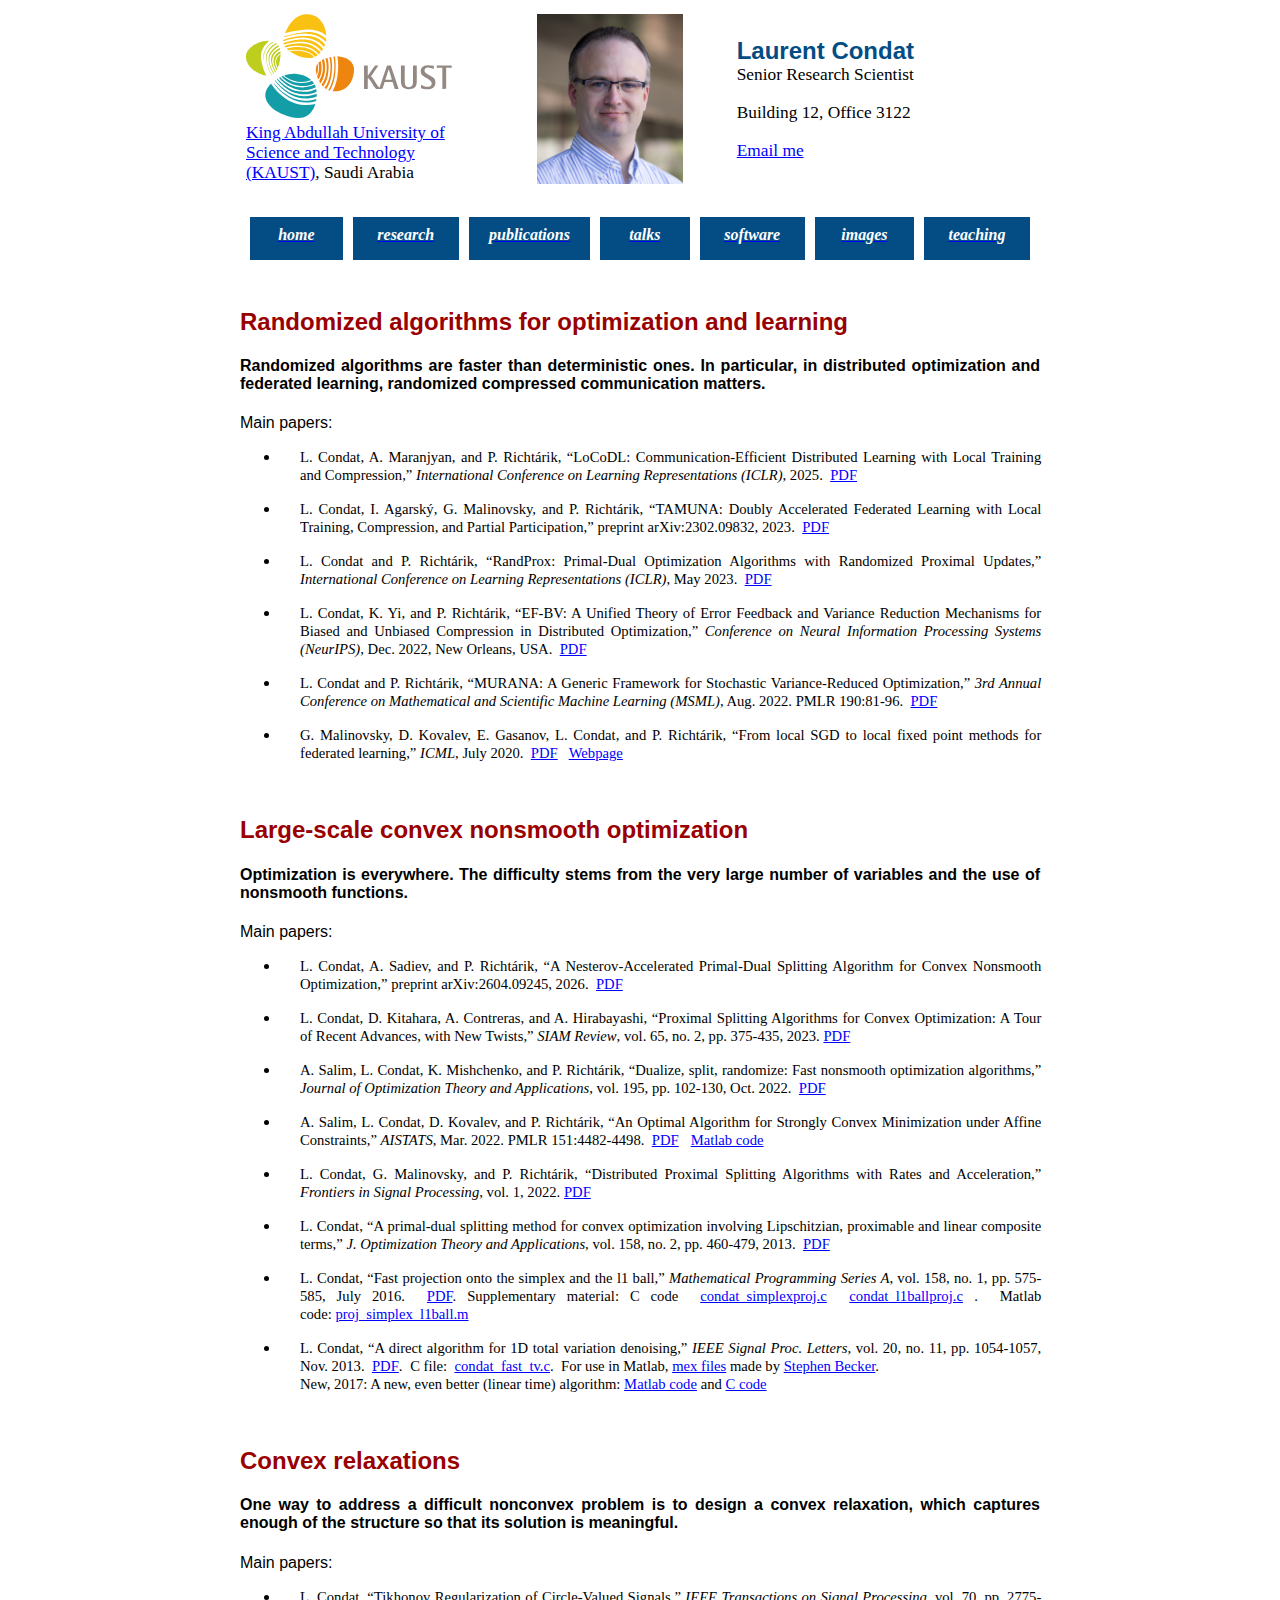
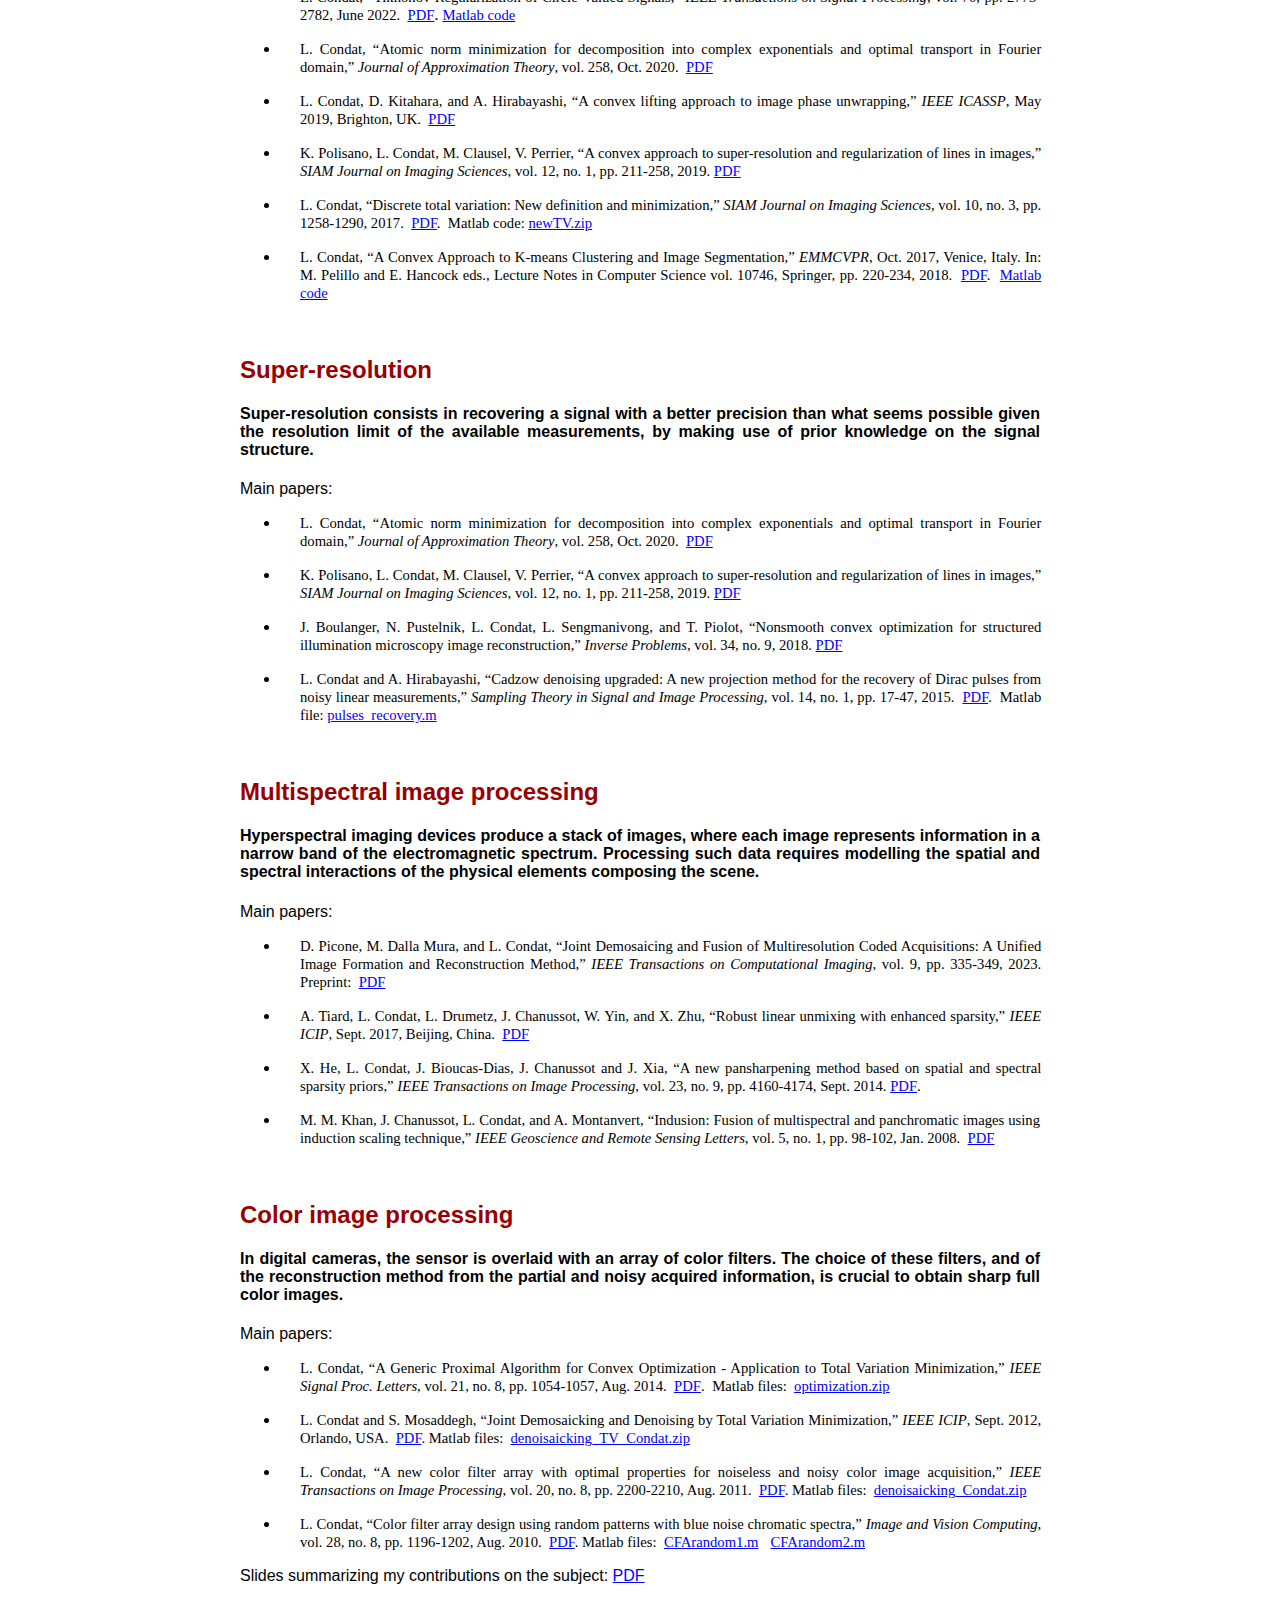
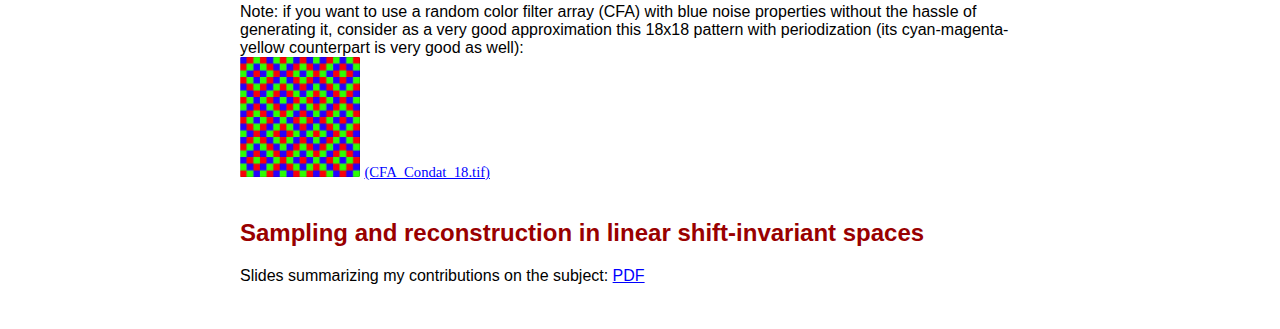
<file: research.html>
<!DOCTYPE html>


<head>
<meta http-equiv=Content-Type content="text/html; charset=iso-8859-1">
<link rel=File-List href="./home_fichiers/filelist.xml">
<link rel=Edit-Time-Data href="./home_fichiers/editdata.mso">

<title>Laurent Condat</title>
<meta name="author" content="Laurent Condat">
<link rel=Stylesheet type="text/css" media=all href=style.css>
<style>



 /* Font Definitions */
@font-face
	{font-family:Verdana;
	panose-1:2 11 6 4 3 5 4 4 2 4;
	mso-font-charset:0;
	mso-generic-font-family:swiss;
	mso-font-pitch:variable;
	mso-font-signature:536871559 0 0 0 415 0;}
 /* Style Definitions */
p.MsoNormal, li.MsoNormal, div.MsoNormal
	{mso-style-parent:"";
	margin:0cm;
	margin-bottom:.0001pt;
	mso-pagination:widow-orphan;
	font-size:12.0pt;
	font-family:"Times New Roman";
	mso-fareast-font-family:"Times New Roman";}
p.MsoBodyText, li.MsoBodyText, div.MsoBodyText
	{font-size:12.0pt;
	font-family:"Times New Roman";
	mso-fareast-font-family:"Times New Roman";}
a:link, span.MsoHyperlink
	{color:blue;
	text-decoration:underline;
	text-underline:single;}
a:visited, span.MsoHyperlinkFollowed
	{color:blue;
	text-decoration:underline;
	text-underline:single;}
p
	{font-size:12.0pt;
	font-family:"Times New Roman";
	mso-fareast-font-family:"Times New Roman";}
span.Lienhypertexte1
	{mso-style-name:"Lien hypertexte1";
	color:#FFCB00;
	mso-text-animation:none;
	text-decoration:none;
	text-underline:none;
	text-decoration:none;
	text-line-through:none;}
span.Lienhypertextesuivi1
	{mso-style-name:"Lien hypertexte suivi1";
	color:#F4B25B;
	mso-text-animation:none;
	text-decoration:none;
	text-underline:none;
	text-decoration:none;
	text-line-through:none;}
p.standard, li.standard, div.standard
	{mso-style-name:standard;
	font-size:12.0pt;
	font-family:"Times New Roman";
	mso-fareast-font-family:"Times New Roman";}
@page Section1
	{size:595.3pt 841.9pt;
	margin:70.85pt 70.85pt 70.85pt 70.85pt;
	mso-header-margin:35.4pt;
	mso-footer-margin:35.4pt;
	mso-paper-source:0;}
div.Section1
	{page:Section1;}


</style>
</head>


<body bgcolor=white lang=FR link=blue vlink=blue style='tab-interval:35.4pt'>



<table width="800" align="center" border="0" cellspacing="0" cellpadding="0">
<tr>
<td>
<div class=Section1>


	<table>
	  <tr>
	    <td><table style="width:240px">
		<tr><td>
	<img src="KAUST_Logo.svg" align=left hspace=0 alt="" height="105"></td></tr>
	<tr><td><span style='font-size:13.0pt;font-family:Verdana'>
	   <a href="https://www.kaust.edu.sa" target=top>King Abdullah University of Science and Technology (KAUST)</a>, Saudi Arabia</span></td></tr>
	  </table></td>
	    <td><img src="Condat_Kaust.jpg" align=left hspace=50 alt="" height="170"></td>
	    <td><table border=0 cellspacing=0 cellpadding=0;mso-cellspacing:0pt'>
	   <span lang=EN-US style='font-size:18.0pt;mso-ansi-language:EN-US;font-family:verdana,arial,helvetica,sans-serif;color:#034d84;'><b>Laurent Condat</b></span><br>
	   <span style='font-size:13.0pt;font-family:Verdana'>
	   Senior Research Scientist</span><br><br>
	   <span style='font-size:13.0pt;font-family:Verdana'>
	<!--<a href="https://cemse.kaust.edu.sa/ai" target=top>AI initiative</a>
		 <br>-->
	Building 12, Office 3122</span><br><br>
	   <span style='font-size:13.0pt;font-family:Verdana'>
	<script TYPE="text/javascript">
	<!-- //protected email script by Joe Maller
	emailE='kaust.edu.sa'
	emailE=('.condat' + '@' + emailE)
	emailE=('laurent' + emailE)
	document.write('<A href="mailto:' + emailE + '">' + 'Email me' + '</a>')
	 //-->
	</script>
	</span>
	</table></td>
	  </tr>
	</table>

<br>


	<table border=0 cellspacing=10 cellpadding=0;
   mso-cellspacing:10pt;mso-padding-alt:3.75pt 3.75pt 3.75pt 3.75pt'>
   <tr>
  <td width="120" style='background:#034D84;padding:5pt 10pt 10pt 10pt;
    height:17.2pt'>
    <p class=MsoNormal align=center style='mso-margin-top-alt:auto;mso-margin-bottom-alt:
    auto;text-align:center'><b><i><span style='font-family:Verdana'><a
    href="index.html" target=_parent><span lang=EN-GB style='color:white;
    mso-ansi-language:EN-GB;text-decoration:none;text-underline:none'>home</span></a></span></i></b></p>
    </td>
    <td width="120" style='background:#034D84;padding:5pt 10pt 10pt 10pt;
    height:17.2pt'>
    <p class=MsoNormal align=center style='mso-margin-top-alt:auto;mso-margin-bottom-alt:
    auto;text-align:center'><b><i><span style='font-family:Verdana'><a
    href="research.html" target=_parent><span lang=EN-GB style='color:white;
    mso-ansi-language:EN-GB;text-decoration:none;text-underline:none'>research</span></a></span></i></b></p>
    </td>
    <td width="120" style='background:#034D84;padding:5pt 10pt 10pt 10pt;
    height:8.6pt'>
    <p class=MsoNormal align=center style='mso-margin-top-alt:auto;mso-margin-bottom-alt:
    auto;text-align:center'><b><i><span style='font-family:Verdana'><a
    href="publications.html" target=_parent><span lang=EN-GB style='color:white;
    mso-ansi-language:EN-GB;text-decoration:none;text-underline:none'>publications</span></a></span></i></b></p>
    </td>
     <td width="120" style='background:#034D84;padding:5pt 10pt 10pt 10pt;
    height:8.6pt'>
    <p class=MsoNormal align=center style='mso-margin-top-alt:auto;mso-margin-bottom-alt:
    auto;text-align:center'><b><i><span style='font-family:Verdana'><a
    href="talks.html" target=_parent><span lang=EN-GB style='color:white;
    mso-ansi-language:EN-GB;text-decoration:none;text-underline:none'>talks</span></a></span></i></b></p>
    </td>
    <td width="120" style='background:#034D84;padding:5pt 10pt 10pt 10pt;
    height:17.2pt'>
    <p class=MsoNormal align=center style='mso-margin-top-alt:auto;mso-margin-bottom-alt:
    auto;text-align:center'><b><i><span style='font-family:Verdana'><a
    href="software.html" target=_parent><span lang=EN-GB style='color:white;
    mso-ansi-language:EN-GB;text-decoration:none;text-underline:none'>software</span></a></span></i></b></p>
    </td>
    <td width="120" style='background:#034D84;padding:5pt 10pt 10pt 10pt;
    height:8.6pt'>
    <p class=MsoNormal align=center style='mso-margin-top-alt:auto;mso-margin-bottom-alt:
    auto;text-align:center'><b><i><span style='font-family:Verdana'><a
    href="imagebase.html" target=_parent><span lang=EN-GB style='color:white;
    mso-ansi-language:EN-GB;text-decoration:none;text-underline:none'>images</span></a></span></i></b></p></td>
    </td>
    <td width="120" style='background:#034D84;padding:5pt 10pt 10pt 10pt;
    height:17.2pt'>
    <p class=MsoNormal align=center style='mso-margin-top-alt:auto;mso-margin-bottom-alt:
    auto;text-align:center'><b><i><span style='font-family:Verdana'><a
    href="teaching.html" target=_parent><span lang=EN-GB style='color:white;
    mso-ansi-language:EN-GB;text-decoration:none;text-underline:none'>teaching</span></a></span></i></b></p>
    </td>
   </tr>
</table>



<span>&nbsp;
<br></span>

<!--<h3><img src=lena4col.jpg align=left hspace=0 alt="" height="360"><span style="font-size: 18pt;" lang="EN-US">&nbsp;&nbsp;Research topics
of Laurent Condat</span></h3>
&nbsp;&nbsp;&nbsp;Mathematical and computational signal and image<br>&nbsp;&nbsp;&nbsp;processing: inverse problems, variational methods, <br>&nbsp;&nbsp;&nbsp;convex optimization, sampling, color and multispectral<br>&nbsp;&nbsp;&nbsp;imaging.
<br><br><br><br><br><br><br><br><br><br><br><br><br><br>      -->

<h3 style="color: rgb(153, 0, 0);"><span style="font-size: 18pt;" lang="EN-US">Randomized algorithms for optimization and learning<br>
</span></h3>
<h4 style="text-align: justify;">Randomized algorithms are faster than deterministic ones.
In particular,	in distributed optimization and federated learning, randomized compressed communication matters.
</h4>
Main papers:<br>
<ul>
	<li><p class=MsoNormal style='margin-top:0cm;margin-right:-.95pt;margin-bottom:
		12.0pt;margin-left:15.0pt;text-align:justify;text-indent:0pt;mso-list:
		l0 level1 lfo2;tab-stops:list 45.0pt'><span lang=EN-US style='font-size:11.0pt;font-family:
		Verdana;mso-ansi-language:EN-US'>L. Condat, A. Maranjyan, and P. Richt&aacute;rik,
		&#8220;LoCoDL: Communication-Efficient Distributed Learning with Local Training and Compression,&#8221;
		<i>International Conference on Learning Representations (ICLR)</i>, 2025.
		 &nbsp;</span><span
		style='font-size:11.0pt;font-family:Verdana'><a href="https://arxiv.org/abs/2403.04348"
	target=top>PDF</a></span>
		</p></li>
	<li><p class=MsoNormal style='margin-top:0cm;margin-right:-.95pt;margin-bottom:
	  12.0pt;margin-left:15.0pt;text-align:justify;text-indent:0pt;mso-list:
	  l0 level1 lfo2;tab-stops:list 45.0pt'><span lang=EN-US style='font-size:11.0pt;font-family:
	  Verdana;mso-ansi-language:EN-US'>L. Condat, I. Agarsk&yacute;, G. Malinovsky, and P. Richt&aacute;rik,
	  &#8220;TAMUNA: Doubly Accelerated Federated Learning with Local Training, Compression, and Partial Participation,&#8221; preprint arXiv:2302.09832, 2023.
	   &nbsp;</span><span
	  style='font-size:11.0pt;font-family:Verdana'><a href="https://arxiv.org/abs/2302.09832"
	target=top>PDF</a></span></p></li>

	<li><p class=MsoNormal style='margin-top:0cm;margin-right:-.95pt;margin-bottom:
	  12.0pt;margin-left:15.0pt;text-align:justify;text-indent:0pt;mso-list:
	  l0 level1 lfo2;tab-stops:list 45.0pt'><span lang=EN-US style='font-size:11.0pt;font-family:
	  Verdana;mso-ansi-language:EN-US'>L. Condat and P. Richt&aacute;rik,
	  &#8220;RandProx: Primal-Dual Optimization Algorithms with Randomized Proximal Updates,&#8221; <i>International Conference on Learning Representations (ICLR)</i>, May
		 2023.
	   &nbsp;</span><span
	  style='font-size:11.0pt;font-family:Verdana'><a href="./publis/Condat_RandProx.pdf"
	target=top>PDF</a></span>
	  </p></li>

	<li><p class=MsoNormal style='margin-top:0cm;margin-right:-.95pt;margin-bottom:
	  12.0pt;margin-left:15.0pt;text-align:justify;text-indent:0pt;mso-list:
	  l0 level1 lfo2;tab-stops:list 45.0pt'><span lang=EN-US style='font-size:11.0pt;font-family:
	  Verdana;mso-ansi-language:EN-US'>L. Condat, K. Yi, and P. Richt&aacute;rik,
	  &#8220;EF-BV: A Unified Theory of Error Feedback and Variance Reduction Mechanisms for Biased and Unbiased Compression in Distributed Optimization,&#8221; <i>Conference on Neural Information Processing Systems (NeurIPS)</i>, Dec. 2022, New Orleans, USA.
	   &nbsp;</span><span
	  style='font-size:11.0pt;font-family:Verdana'><a href="./publis/Condat_EFBV.pdf"
	target=top>PDF</a></span>
	  </p></li>
	<li><p class=MsoNormal style='margin-top:0cm;margin-right:-.95pt;margin-bottom:
	  12.0pt;margin-left:15.0pt;text-align:justify;text-indent:0pt;mso-list:
	  l0 level1 lfo2;tab-stops:list 45.0pt'><span lang=EN-US style='font-size:11.0pt;font-family:
	  Verdana;mso-ansi-language:EN-US'>L. Condat and P. Richt&aacute;rik,
	  &#8220;MURANA: A Generic Framework for Stochastic Variance-Reduced Optimization,&#8221; <i>3rd Annual Conference on Mathematical and Scientific Machine Learning (MSML)</i>, Aug. 2022. PMLR 190:81-96.
	   &nbsp;</span><span
	  style='font-size:11.0pt;font-family:Verdana'><a href="./publis/Condat_MURANA.pdf"
	target=top>PDF</a></span>
	  </p></li>
	<li><p class=MsoNormal style='margin-top:0cm;margin-right:-.95pt;margin-bottom:
	12.0pt;margin-left:15.0pt;text-align:justify;text-indent:0pt;mso-list:
	l0 level1 lfo2;tab-stops:list 45.0pt'><span lang=EN-US style='font-size:11.0pt;font-family:
	Verdana;mso-ansi-language:EN-US'>G. Malinovsky, D. Kovalev, E. Gasanov, L. Condat, and P. Richt&aacute;rik,
	&#8220From local SGD to local fixed point methods for federated learning,&#8221; <i>ICML</i>, July 2020.
	 &nbsp;</span><span
	style='font-size:11.0pt;font-family:Verdana'><a href="http://proceedings.mlr.press/v119/malinovskiy20a/malinovskiy20a-supp.pdf"
target=top>PDF</a>&nbsp;&nbsp;&nbsp;<a href="https://icml.cc/virtual/2020/poster/6590"
target=top>Webpage</a>
</span>
	</p></li>
</ul>
<p class="MsoNormal" style="margin-bottom: 12pt;"><span style="" lang="EN-GB"> </span><br>
</p>

			<h3 style="color: rgb(153, 0, 0);"><span style="font-size: 18pt;" lang="EN-US">Large-scale convex nonsmooth optimization<br>
      </span></h3>
      <h4 style="text-align: justify;">Optimization is everywhere. The
difficulty stems from the very large number of variables and the use of nonsmooth functions.</h4>
Main papers:<br>
      <ul>
      <li><p class=MsoNormal style='margin-top:0cm;margin-right:-.95pt;margin-bottom:
  12.0pt;margin-left:15.0pt;text-align:justify;text-indent:0pt;mso-list:
  l0 level1 lfo2;tab-stops:list 45.0pt'><span lang=EN-US style='font-size:11.0pt;font-family:
  Verdana;mso-ansi-language:EN-US'>L. Condat, A. Sadiev, and P. Richt&aacute;rik,
  &#8220;A Nesterov-Accelerated Primal-Dual Splitting Algorithm for Convex Nonsmooth Optimization,&#8221; preprint arXiv:2604.09245, 2026.
   &nbsp;</span><span
  style='font-size:11.0pt;font-family:Verdana'><a href="https://arxiv.org/abs/2604.09245"
target=top>PDF</a></span>
  </p></li>
				<li><p class=MsoNormal style='margin-top:0cm;margin-right:-.95pt;margin-bottom:
				  12.0pt;margin-left:15.0pt;text-align:justify;text-indent:0pt;mso-list:
				  l0 level1 lfo2;tab-stops:list 45.0pt'><span lang=EN-US style='font-size:11.0pt;font-family:
				  Verdana;mso-ansi-language:EN-US'>L. Condat, D. Kitahara, A. Contreras, and A. Hirabayashi,
				  &#8220;Proximal Splitting Algorithms for Convex Optimization: A Tour of Recent Advances, with New
				  Twists,&#8221; <i>SIAM Review</i>, vol. 65, no. 2, pp. 375-435,
					2023.&nbsp;</span><span
				  style='font-size:11.0pt;font-family:Verdana'><a href="https://arxiv.org/abs/1912.00137"
				target=top>PDF</a></span>
				  </p></li>
				<li><p class=MsoNormal style='margin-top:0cm;margin-right:-.95pt;margin-bottom:
				  12.0pt;margin-left:15.0pt;text-align:justify;text-indent:0pt;mso-list:
				  l0 level1 lfo2;tab-stops:list 45.0pt'><span lang=EN-US style='font-size:11.0pt;font-family:
				  Verdana;mso-ansi-language:EN-US'>A. Salim, L. Condat, K. Mishchenko, and P. Richt&aacute;rik,
				  &#8220;Dualize, split, randomize: Fast nonsmooth optimization algorithms,&#8221; <i>Journal of Optimization Theory and Applications</i>,
vol. 195, pp. 102-130, Oct. 2022.
				   &nbsp;</span><span
				  style='font-size:11.0pt;font-family:Verdana'><a href="https://arxiv.org/abs/2004.02635"
				target=top>PDF</a></span>
				  </p></li>
					<li><p class=MsoNormal style='margin-top:0cm;margin-right:-.95pt;margin-bottom:
					  12.0pt;margin-left:15.0pt;text-align:justify;text-indent:0pt;mso-list:
					  l0 level1 lfo2;tab-stops:list 45.0pt'><span lang=EN-US style='font-size:11.0pt;font-family:
					  Verdana;mso-ansi-language:EN-US'>A. Salim, L. Condat, D. Kovalev, and P. Richt&aacute;rik,
					  &#8220;An Optimal Algorithm for Strongly Convex Minimization under Affine Constraints,&#8221; <i>AISTATS</i>, Mar. 2022. PMLR 151:4482-4498.
					   &nbsp;</span><span
					  style='font-size:11.0pt;font-family:Verdana'><a href="./publis/Salim_AISTATS_2022.pdf"
					target=top>PDF</a></span>&nbsp;&nbsp;&nbsp;<span
				  style='font-size:11.0pt;font-family:Verdana'><a href="./download/Condat_AISTATS_2022_code.zip" target=top>Matlab code</a></span>
				  </p></li>
					  </p></li>
				<li><p class=MsoNormal style='margin-top:0cm;margin-right:-.95pt;margin-bottom:
					12.0pt;margin-left:15.0pt;text-align:justify;text-indent:0pt;mso-list:
					l0 level1 lfo2;tab-stops:list 45.0pt'><span lang=EN-US style='font-size:11.0pt;font-family:
					Verdana;mso-ansi-language:EN-US'>L. Condat, G. Malinovsky, and P. Richt&aacute;rik,
					&#8220;Distributed Proximal Splitting Algorithms with Rates and Acceleration,&#8221; <i>Frontiers in
				Signal Processing</i>, vol. 1, 2022.&nbsp;</span><span
				style='font-size:11.0pt;font-family:Verdana'><a href="https://arxiv.org/abs/2010.00952"
				target=top>PDF</a></span>
				</p></li>
      <!--   <li> <p class=MsoNormal style='margin-top:0cm;margin-right:0cm;margin-bottom:12.0pt;
        margin-left:15.0pt;text-align:justify;text-indent:0pt;mso-list:l0 level1 lfo2;
  tab-stops:list 45.0pt'><span style='font-size:11.0pt;font-family:Verdana'>P. L. Combettes, L. Condat, J.-C. Pesquet, and B. C. V&utilde;, &#8220;A forward-backward view of some primal-dual optimization methods in image recovery,&#8221; <i>IEEE ICIP</i>, Oct. 2014,
  Paris, France.&nbsp;</span><span
  style='font-size:11.0pt;font-family:Verdana'><a href="./publis/Combettes-ICIP-2014.pdf" target=top><span lang=EN-US style="mso-ansi-language: EN-US">PDF</span></a></span>
  </p></li>-->
      <!--  <li>
          <p class="MsoNormal" style="margin: 0cm -0.95pt 12pt 15pt; text-align: justify; text-indent: 0pt;"><span style="font-size:11.0pt; font-family: Verdana;" lang="EN-GB">L. Condat,
&#8220;A Generic Proximal Algorithm for Convex Optimization - Application to
Total Variation Minimization,&#8221; <i> IEEE Signal Proc. Letters</i>, vol.
21, no. 8, pp. 1054-1057, Aug. 2014.&nbsp; </span> <span style="font-size:11.0pt; font-family: Verdana;"><a href="./publis/Condat-optim-SPL-2014.pdf" target="top"><span style="" lang="EN-US">PDF</span></a>.&nbsp;</span> <span style="font-size:11.0pt; font-family: Verdana;" lang="EN-GB">Matlab
files:&nbsp; </span> <span style="font-size:11.0pt; font-family: Verdana;"><a href="./download/optimization.zip"><span style="" lang="EN-GB">optimization.zip</span></a></span></p></li>-->
        <li>
          <p class="MsoNormal" style="margin: 0cm -0.95pt 12pt 15pt; text-align: justify; text-indent: 0pt;"><span style="font-size:11.0pt; font-family: Verdana;" lang="EN-GB">L. Condat,
&#8220;A primal-dual splitting method for convex optimization involving
Lipschitzian, proximable and linear composite terms,&#8221; <i>J.
Optimization Theory and Applications</i>, vol. 158, no. 2, pp. 460-479,
2013.&nbsp; </span><span style="font-size:11.0pt; font-family: Verdana;"><a href="./publis/Condat-optim-JOTA-2013.pdf" target="top"><span style="" lang="EN-US">PDF</span></a></span> </p>
        </li>
        <li><p class=MsoNormal style='margin-top:0cm;margin-right:-.95pt;margin-bottom:
  12.0pt;margin-left:15.0pt;text-align:justify;text-indent:0pt;mso-list:
  l0 level1 lfo2;tab-stops:list 45.0pt'><span lang=EN-US style='font-size:11.0pt;font-family:
  Verdana;mso-ansi-language:EN-US'>L. Condat,
  &#8220Fast projection onto the simplex and the l1 ball,&#8221;  <i>Mathematical Programming Series A</i>, vol. 158, no. 1, pp. 575-585, July 2016.&nbsp; </span><span
  style='font-size:11.0pt;font-family:Verdana'><a
  href="./publis/Condat_simplexproj.pdf">PDF</a>.&nbsp;</span><span lang=EN-US style='font-size:11.0pt;font-family:
  Verdana;mso-ansi-language:EN-US'>Supplementary material: C code&nbsp; </span>
  <span
  style='font-size:11.0pt;font-family:Verdana'><a
  href="./download/condat_simplexproj.c"><span
  lang=EN-US style='mso-ansi-language:EN-US'>condat_simplexproj.c</span></a></span>&nbsp;
  <span
  style='font-size:11.0pt;font-family:Verdana'><a
  href="./download/condat_l1ballproj.c"><span
  lang=EN-US style='mso-ansi-language:EN-US'>condat_l1ballproj.c</span></a></span>
  <span lang=EN-US style='font-size:11.0pt;font-family:
  Verdana;mso-ansi-language:EN-US'>. &nbsp;Matlab code:&nbsp;</span><span
  style='font-size:11.0pt;font-family:Verdana'><a
  href="./download/proj_simplex_l1ball.m"><span
  lang=EN-US style='mso-ansi-language:EN-US'>proj_simplex_l1ball.m</span></a>
  </p></li>
        <li>
          <p class="MsoNormal" style="margin: 0cm -0.95pt 12pt 15pt; text-align: justify; text-indent: 0pt;"><span style="font-size:11.0pt; font-family: Verdana;" lang="EN-GB">L. Condat,
&#8220;A direct algorithm for 1D total variation denoising,&#8221; <i> IEEE Signal
Proc. Letters</i>, vol. 20, no. 11, pp. 1054-1057, Nov. 2013.&nbsp; </span><span style="font-size:11.0pt; font-family: Verdana;"><a href="publis/Condat-fast_TV-SPL-2013.pdf" target="top"><span style="" lang="EN-US">PDF</span></a>.&nbsp;</span> <span style="font-size:11.0pt; font-family: Verdana;" lang="EN-GB">C
file:&nbsp; </span> <span style="font-size:11.0pt; font-family: Verdana;"><a href="download/condat_fast_tv.c">condat_fast_tv.c</a>.&nbsp; For use in Matlab, <a
  href="./download/TV_1D_mexfiles.zip">mex files</a> made by
  <a href="http://amath.colorado.edu/faculty/becker/">
  Stephen Becker</a>.
  <br>
  New, 2017: A new, even better (linear time) algorithm: <a href="./download/TV_Condat_v2.m">Matlab code</a> and <a href="./download/Condat_TV_1D_v2.c">C code</a>
  </span>
</span>
</p>
        </li>
      </ul>
			<p class="MsoNormal" style="margin-bottom: 12pt;"><span style="" lang="EN-GB"> </span><br>
			</p>
			<h3 style="color: rgb(153, 0, 0);"><span style="font-size: 18pt;" lang="EN-US">Convex relaxations</span></h3>
			<h4 style="text-align: justify;">One way to address a difficult nonconvex problem is to design a convex relaxation, which captures enough of the structure so that its solution is meaningful.
				<br>
			</h4>
			Main papers:<br>
			<ul>
			<li><p class=MsoNormal style='margin-top:0cm;margin-right:-.95pt;margin-bottom:
			  12.0pt;margin-left:15.0pt;text-align:justify;text-indent:0pt;mso-list:
			  l0 level1 lfo2;tab-stops:list 45.0pt'><span lang=EN-US style='font-size:11.0pt;font-family:
			  Verdana;mso-ansi-language:EN-US'>L. Condat,
				&#8220;Tikhonov Regularization of Circle-Valued Signals,&#8221;
				<i>IEEE Transactions on Signal Processing</i>, vol. 70, pp. 2775-2782, June 2022.
				&nbsp;</span><span
			 style='font-size:11.0pt;font-family:Verdana'><a href="https://arxiv.org/abs/2108.02602"
		 target=top>PDF</a></span>.&nbsp;<span
		 style='font-size:11.0pt;font-family:Verdana'><a href="./download/Condat_Tikhonov_Matlab.zip" target=top>Matlab code</a></span>
			 </p></li>
				<li><p class=MsoNormal style='margin-top:0cm;margin-right:-.95pt;margin-bottom:
				  12.0pt;margin-left:15.0pt;text-align:justify;text-indent:0pt;mso-list:
				  l0 level1 lfo2;tab-stops:list 45.0pt'><span lang=EN-US style='font-size:11.0pt;font-family:
				  Verdana;mso-ansi-language:EN-US'>L. Condat, &#8220;Atomic norm minimization for decomposition into complex exponentials and optimal transport in Fourier domain,&#8221; <i>Journal of Approximation Theory</i>, vol. 258, Oct. 2020.
				   &nbsp;</span><span
				  style='font-size:11.0pt;font-family:Verdana'><a href="
				https://hal.archives-ouvertes.fr/hal-02364499/document
				"
				target=top>PDF</a></span></p></li>
				<li><p class=MsoNormal style='margin-top:0cm;margin-right:-.95pt;margin-bottom:
				12.0pt;margin-left:15.0pt;text-align:justify;text-indent:0pt;mso-list:
				l0 level1 lfo2;tab-stops:list 45.0pt'><span lang=EN-US style='font-size:11.0pt;font-family:
				Verdana;mso-ansi-language:EN-US'>L. Condat, D. Kitahara, and A. Hirabayashi, &#8220;A convex lifting approach to image phase unwrapping,&#8221; <i>IEEE ICASSP</i>, May 2019, Brighton, UK. &nbsp;<a href="./publis/Condat_ICASSP19_unwrapping.pdf" target=top>PDF</a></span>
				</p></li>
				<li><p class="MsoNormal" style="margin: 0cm -0.95pt 12pt 15pt; text-align: justify; text-indent: 0pt;"><span style="font-size:11.0pt; font-family: Verdana;" lang="EN-GB">K. Polisano, L. Condat, M. Clausel, V. Perrier, &#8220;A convex approach to super-resolution and regularization of lines in images,&#8221;
				<i>SIAM Journal on Imaging Sciences</i>, vol. 12, no. 1, pp. 211-258, 2019.&nbsp;</span><span
				  style='font-size:11.0pt;font-family:Verdana'><a href="./publis/Polisano-SIIMS-2019.pdf" target=top>PDF</a></span>
				  </p></li>
					<li><p class=MsoNormal style='margin-top:0cm;margin-right:-.95pt;margin-bottom:
					  12.0pt;margin-left:15.0pt;text-align:justify;text-indent:0pt;mso-list:
					  l0 level1 lfo2;tab-stops:list 45.0pt'><span lang=EN-US style='font-size:11.0pt;font-family:
					  Verdana;mso-ansi-language:EN-US'>L. Condat, &#8220Discrete total variation: New definition and minimization,&#8221; <i>SIAM Journal on Imaging Sciences</i>, vol. 10, no. 3, pp. 1258-1290, 2017. &nbsp;</span><span
					  style='font-size:11.0pt;font-family:Verdana'><a
					  href="./publis/Condat-SIIMS-2017.pdf"
					  target=top>PDF</a>.&nbsp Matlab code:&nbsp;<a
					  href="./download/newTV.zip">newTV.zip</a></span>
					  </p></li>
					<li><p class=MsoNormal style='margin-top:0cm;margin-right:-.95pt;margin-bottom:
				  12.0pt;margin-left:15.0pt;text-align:justify;text-indent:0pt;mso-list:
				  l0 level1 lfo2;tab-stops:list 45.0pt'><span lang=EN-US style='font-size:11.0pt;font-family:
				  Verdana;mso-ansi-language:EN-US'>L. Condat, &#8220A Convex Approach to K-means Clustering and Image Segmentation,&#8221; <i>EMMCVPR</i>, Oct. 2017, Venice, Italy. In: M. Pelillo and E. Hancock eds., Lecture Notes in Computer Science vol. 10746, Springer, pp. 220-234, 2018.
				  &nbsp;<a href="./publis/Condat-EMMCVPR-17.pdf" target=top>PDF</a>.</span>&nbsp;&nbsp;<span
				  style='font-size:11.0pt;font-family:Verdana'><a href="./download/code_EMMCVPR.zip" target=top>Matlab code</a></span>
				  </p></li>
			</ul>
			<p class="MsoNormal" style="margin-bottom: 12pt;"><span style="" lang="EN-GB"> </span><br>
      </p>
      <h3 style="color: rgb(153, 0, 0);"><span style="font-size: 18pt;" lang="EN-US">Super-resolution</span></h3>
      <h4 style="text-align: justify;">Super-resolution consists in
recovering a signal with a better precision than what seems possible
given the resolution limit of the available measurements, by making use
of prior knowledge on the signal structure. <br>
      </h4>
Main papers:<br>
      <ul>
				<li><p class=MsoNormal style='margin-top:0cm;margin-right:-.95pt;margin-bottom:
				  12.0pt;margin-left:15.0pt;text-align:justify;text-indent:0pt;mso-list:
				  l0 level1 lfo2;tab-stops:list 45.0pt'><span lang=EN-US style='font-size:11.0pt;font-family:
				  Verdana;mso-ansi-language:EN-US'>L. Condat, &#8220;Atomic norm minimization for decomposition into complex exponentials and optimal transport in Fourier domain,&#8221; <i>Journal of Approximation Theory</i>, vol. 258, Oct. 2020.
				   &nbsp;</span><span
				  style='font-size:11.0pt;font-family:Verdana'><a href="
				https://hal.archives-ouvertes.fr/hal-02364499/document
				"
				target=top>PDF</a></span></p></li>
				<li><p class="MsoNormal" style="margin: 0cm -0.95pt 12pt 15pt; text-align: justify; text-indent: 0pt;"><span style="font-size:11.0pt; font-family: Verdana;" lang="EN-GB">K. Polisano, L. Condat, M. Clausel, V. Perrier, &#8220;A convex approach to super-resolution and regularization of lines in images,&#8221;
				<i>SIAM Journal on Imaging Sciences</i>, vol. 12, no. 1, pp. 211-258, 2019.&nbsp;</span><span
				  style='font-size:11.0pt;font-family:Verdana'><a href="./publis/Polisano-SIIMS-2019.pdf" target=top>PDF</a></span>
				  </p></li>
					<li><p class=MsoNormal style='margin-top:0cm;margin-right:-.95pt;margin-bottom:
					  12.0pt;margin-left:15.0pt;text-align:justify;text-indent:0pt;mso-list:
					  l0 level1 lfo2;tab-stops:list 45.0pt'><span lang=EN-US style='font-size:11.0pt;font-family:
					  Verdana;mso-ansi-language:EN-US'>J. Boulanger, N. Pustelnik, L. Condat, L. Sengmanivong, and T. Piolot, &#8220Nonsmooth convex optimization for structured
					illumination microscopy image reconstruction,&#8221; <i>Inverse Problems</i>,  vol. 34, no. 9, 2018.&nbsp;<a href="./publis/Boulanger_2018_Inverse_Problems.pdf" target=top>PDF</a>
					</span></p></li>
          	<li><p class="MsoNormal" style="margin: 0cm -0.95pt 12pt 15pt; text-align: justify; text-indent: 0pt;"><span style="font-size:11.0pt; font-family: Verdana;" lang="EN-GB">L. Condat
and A. Hirabayashi, &#8220;Cadzow denoising upgraded: A new projection method
for the recovery of Dirac pulses from noisy linear measurements,&#8221;
<i>Sampling Theory in Signal and Image Processing</i>, vol. 14, no. 1, pp. 17-47, 2015.&nbsp;
<a href="./publis/Condat-STSIP-2015.pdf" target=top>PDF</a>.&nbsp;&nbsp;Matlab file:&nbsp;<a
  href="./download/pulses_recovery.m">pulses_recovery.m</a></span> </p> </li>


<!--<li><p class=MsoNormal style='margin-top:0cm;margin-right:0cm;margin-bottom:12.0pt;
  margin-left:15.0pt;text-align:justify;text-indent:0pt;mso-list:l0 level1 lfo2;
  tab-stops:list 45.0pt'><span style='font-size:11.0pt;font-family:Verdana'>L. Condat and A. Hirabayashi, &#8220;Super-resolution of positive spikes by Toeplitz low-rank approximation,&#8221; <i>EUSIPCO</i>, Sept. 2015,
  Nice, France.&nbsp;&nbsp;<a
  href="./publis/Condat-Eusipco-2015.pdf">PDF</a></span></p></li>
        <li>
          <p class="MsoNormal" style="margin: 0cm 0cm 12pt 15pt; text-align: justify; text-indent: 0pt;"><span style="font-size:11.0pt; font-family: Verdana;">L. Condat, J.
Boulanger, N. Pustelnik, S. Sahnoun, and L. Sengmanivong, &#8220;A 2-D
spectral analysis method to estimate the modulation parameters in
structured illumination microscopy,&#8221; <i>IEEE ISBI</i>, Apr. 2014,
Beijing, China.&nbsp;&nbsp;<a href="./publis/Condat-ISBI14-SIM.pdf">PDF</a>.</span></p>
        </li>-->
      </ul>
      <p class="MsoNormal" style="margin-bottom: 12pt;"><span style="" lang="EN-GB"> </span></p>
      <br>
            <h3 style="color: rgb(153, 0, 0);"><span style="font-size: 18pt;" lang="EN-US">Multispectral image processing <br>
      </span></h3>
      <h4 style="text-align: justify;">Hyperspectral imaging devices
produce a stack of images, where each image represents information in a
narrow band of the electromagnetic spectrum. Processing such data
requires modelling the spatial and spectral interactions of the
physical elements composing the scene.<br>
      </h4>
Main papers:<br>
      <ul>
				<li><p class=MsoNormal style='margin-top:0cm;margin-right:-.95pt;margin-bottom:
				  12.0pt;margin-left:15.0pt;text-align:justify;text-indent:0pt;mso-list:
				  l0 level1 lfo2;tab-stops:list 45.0pt'><span lang=EN-US style='font-size:11.0pt;font-family:
				  Verdana;mso-ansi-language:EN-US'>D. Picone, M. Dalla Mura, and L. Condat,
				  &#8220;Joint Demosaicing and Fusion of Multiresolution
				Coded Acquisitions: A Unified Image Formation and
				Reconstruction Method,&#8221; <i>IEEE Transactions on Computational Imaging</i>,
				vol. 9, pp. 335-349, 2023. Preprint:
				   &nbsp;</span><span
				  style='font-size:11.0pt;font-family:Verdana'><a href="https://arxiv.org/abs/2209.01455"
				target=top>PDF</a></span>
				  </p></li>
        <li><p class=MsoNormal style='margin-top:0cm;margin-right:-.95pt;margin-bottom:
  12.0pt;margin-left:15.0pt;text-align:justify;text-indent:0pt;mso-list:
  l0 level1 lfo2;tab-stops:list 45.0pt'><span lang=EN-US style='font-size:11.0pt;font-family:
  Verdana;mso-ansi-language:EN-US'>A. Tiard, L. Condat, L. Drumetz, J. Chanussot, W. Yin, and X. Zhu, &#8220;Robust linear unmixing with enhanced sparsity,&#8221; <i>IEEE ICIP</i>, Sept. 2017, Beijing, China. &nbsp;<a href="./publis/Tiard-icip-2017.pdf" target=top>PDF</a></span></p></li>
       <li><p class=MsoNormal style='margin-top:0cm;margin-right:-.95pt;margin-bottom:
  12.0pt;margin-left:15.0pt;text-align:justify;text-indent:0pt;mso-list:
  l0 level1 lfo2;tab-stops:list 45.0pt'><span lang=EN-GB style='font-size:11.0pt;font-family:
  Verdana;mso-ansi-language:EN-GB'>X. He, L. Condat, J. Bioucas-Dias, J. Chanussot and J. Xia,
  &#8220;A new pansharpening method based on spatial and spectral sparsity priors,&#8221; <i>IEEE Transactions on Image Processing</i>, vol. 23, no. 9, pp. 4160-4174, Sept. 2014.&nbsp;</span><span
  style='font-size:11.0pt;font-family:Verdana'><a href="./publis/He-TIP-2014.pdf" target=top><span lang=EN-US style="mso-ansi-language: EN-US">PDF</span></a>.
  </p></li>
	<li><p class=MsoNormal style='margin-top:0cm;margin-right:0cm;margin-bottom:12.0pt;
	  margin-left:15.0pt;text-align:justify;text-indent:0pt;mso-list:l0 level1 lfo2;
	  tab-stops:list 45.0pt'><span lang=EN-US style='font-size:11.0pt;font-family:
	  Verdana;mso-ansi-language:EN-US'>M. M. Khan, J. Chanussot, L. Condat, and A. Montanvert, &#8220;Indusion: Fusion of multispectral and panchromatic images using induction scaling technique,&#8221; <i>IEEE Geoscience and Remote Sensing Letters</i>, vol. 5, no. 1, pp. 98-102, Jan. 2008.&nbsp; </span><span
	  style='font-size:11.0pt;font-family:Verdana'><a
	  href="./publis/khan_grsl08.pdf"><span
	  lang=EN-US style='mso-ansi-language:EN-US'>PDF</span></a></span></p></li>
 </ul>
      <br>

      <h3 style="color: rgb(153, 0, 0);"><span style="font-size: 18pt;" lang="EN-US">Color image processing<br>
      </span></h3>
      <h4 style="text-align: justify;">In digital cameras, the sensor
is overlaid with an array of color filters. The choice of these filters,
and of the reconstruction method from the partial and noisy acquired information, is crucial
to obtain <!--clean and accurate-->
sharp full color images.</h4>
Main papers:<br>
      <ul>
     <li>
          <p class="MsoNormal" style="margin: 0cm -0.95pt 12pt 15pt; text-align: justify; text-indent: 0pt;"><span style="font-size:11.0pt; font-family: Verdana;" lang="EN-GB">L. Condat,
&#8220;A Generic Proximal Algorithm for Convex Optimization - Application to
Total Variation Minimization,&#8221; <i> IEEE Signal Proc. Letters</i>, vol.
21, no. 8, pp. 1054-1057, Aug. 2014.&nbsp; </span> <span style="font-size:11.0pt; font-family: Verdana;"><a href="./publis/Condat-optim-SPL-2014.pdf" target="top"><span style="" lang="EN-US">PDF</span></a>.&nbsp;</span> <span style="font-size:11.0pt; font-family: Verdana;" lang="EN-GB">Matlab
files:&nbsp; </span> <span style="font-size:11.0pt; font-family: Verdana;"><a href="./download/optimization.zip"><span style="" lang="EN-GB">optimization.zip</span></a></span>
          </p>
        </li>
        <li>
          <p class="MsoNormal" style="margin: 0cm -0.95pt 12pt 15pt; text-align: justify; text-indent: 0pt;"><span style="font-size:11.0pt; font-family: Verdana;" lang="EN-GB">L. Condat
and S. Mosaddegh<i>,</i> &#8220;Joint Demosaicking and Denoising by Total
Variation Minimization,&#8221; <i>IEEE ICIP</i>, Sept. 2012, Orlando,
USA.&nbsp; </span><span style="font-size:11.0pt; font-family: Verdana;"><a href="./publis/condat_icip12_TVdenoisaicking.pdf">PDF</a>.&nbsp;</span><span style="font-size:11.0pt; font-family: Verdana;" lang="EN-GB">Matlab
files:&nbsp; </span> <span style="font-size:11.0pt; font-family: Verdana;"><a href="./download/denoisaicking_TV_Condat.zip"><span style="" lang="EN-GB">denoisaicking_TV_Condat.zip</span></a></span></p>
        </li>
        <li>
          <p class="MsoNormal" style="margin: 0cm -0.95pt 12pt 15pt; text-align: justify; text-indent: 0pt;"><span style="font-size:11.0pt; font-family: Verdana;" lang="EN-GB">L. Condat,
&#8220;A new color filter array with optimal properties for noiseless and
noisy color image acquisition,&#8221; <i>IEEE Transactions on Image
Processing</i>, vol. 20, no. 8, pp. 2200-2210, Aug. 2011.&nbsp; </span><span style="font-size:11.0pt; font-family: Verdana;"><a href="./publis/condat_ip11_newCFA.pdf">PDF</a>.&nbsp;</span><span style="font-size:11.0pt; font-family: Verdana;" lang="EN-GB">Matlab
files:&nbsp; </span> <span style="font-size:11.0pt; font-family: Verdana;"><a href="./download/denoisaicking_Condat.zip"><span style="" lang="EN-GB">denoisaicking_Condat.zip</span></a></span></p>
        </li>
        <li>
          <p class="MsoNormal" style="margin: 0cm -0.95pt 12pt 15pt; text-align: justify; text-indent: 0pt;"><span style="font-size:11.0pt; font-family: Verdana;" lang="EN-GB">L. Condat,
&#8220;Color filter array design using random patterns with blue noise
chromatic spectra,&#8221; <i>Image and Vision Computing</i>, vol. 28, no. 8,
pp. 1196-1202, Aug. 2010.&nbsp; </span><span style="font-size:11.0pt; font-family: Verdana;"><a href="./publis/condat_ivc10_randomCFAs.pdf">PDF</a>.&nbsp;</span><span style="font-size:11.0pt; font-family: Verdana;" lang="EN-GB">Matlab
files:&nbsp; </span> <span style="font-size:11.0pt; font-family: Verdana;"><a href="./download/CFArandom1.m"><span style="" lang="EN-GB">CFArandom1.m</span></a></span>
&nbsp;&nbsp;<span style="font-size:11.0pt; font-family: Verdana;"><a href="./download/CFArandom2.m"><span style="" lang="EN-GB">CFArandom2.m</span></a></span>
          </p>
        </li>
      </ul>
Slides summarizing my contributions on the subject:&nbsp;<a href="./download/condat-color.pdf"><span>PDF</span></a><br>
<br>
Note: if you want to use a random color filter array (CFA) with blue noise properties without the hassle of generating it, consider as a very good approximation this 18x18 pattern with periodization (its cyan-magenta-yellow counterpart is very good as well):<br><img src="./CFA_Condat_18_enlarged.jpg" alt="" width=120  border="0">
<span style="font-size:11.0pt; font-family: Verdana;"><a href="./CFA_Condat_18.tif"><span style="" lang="EN-GB">(CFA_Condat_18.tif)</span></a></span>
<br>
<br>
      <h3 style="color: rgb(153, 0, 0);"><span style="font-size: 18pt;" lang="EN-US">Sampling and reconstruction in linear shift-invariant
spaces</span><span style="font-size: 18pt;" lang="EN-US"><br>
      </span></h3>
Slides summarizing my contributions on the subject:&nbsp;<a href="./download/condat-reconstruction.pdf"><span>PDF</span></a><br>
      <br>
      </div>
      <p class="MsoNormal"><span style="" lang="EN-GB"><br>
      </span></p>
      </td>
    </tr>
  </tbody>
</table>

<!-- Start of StatCounter Code -->
<script type="text/javascript">
var sc_project=5145063;
var sc_invisible=1;
var sc_partition=56;
var sc_click_stat=1;
var sc_security="a1151218";
</script>
<script type="text/javascript" src="http://www.statcounter.com/counter/counter.js"></script><noscript><div
class="statcounter"><a title="wordpress com stats"
href="http://www.statcounter.com/wordpress.org/" target="_blank"><img
class="statcounter"
src="http://c.statcounter.com/5145063/0/a1151218/1/" alt="wordpress com
stats"></a></div>
</noscript><!-- End of StatCounter Code -->
</body></html>
</file>
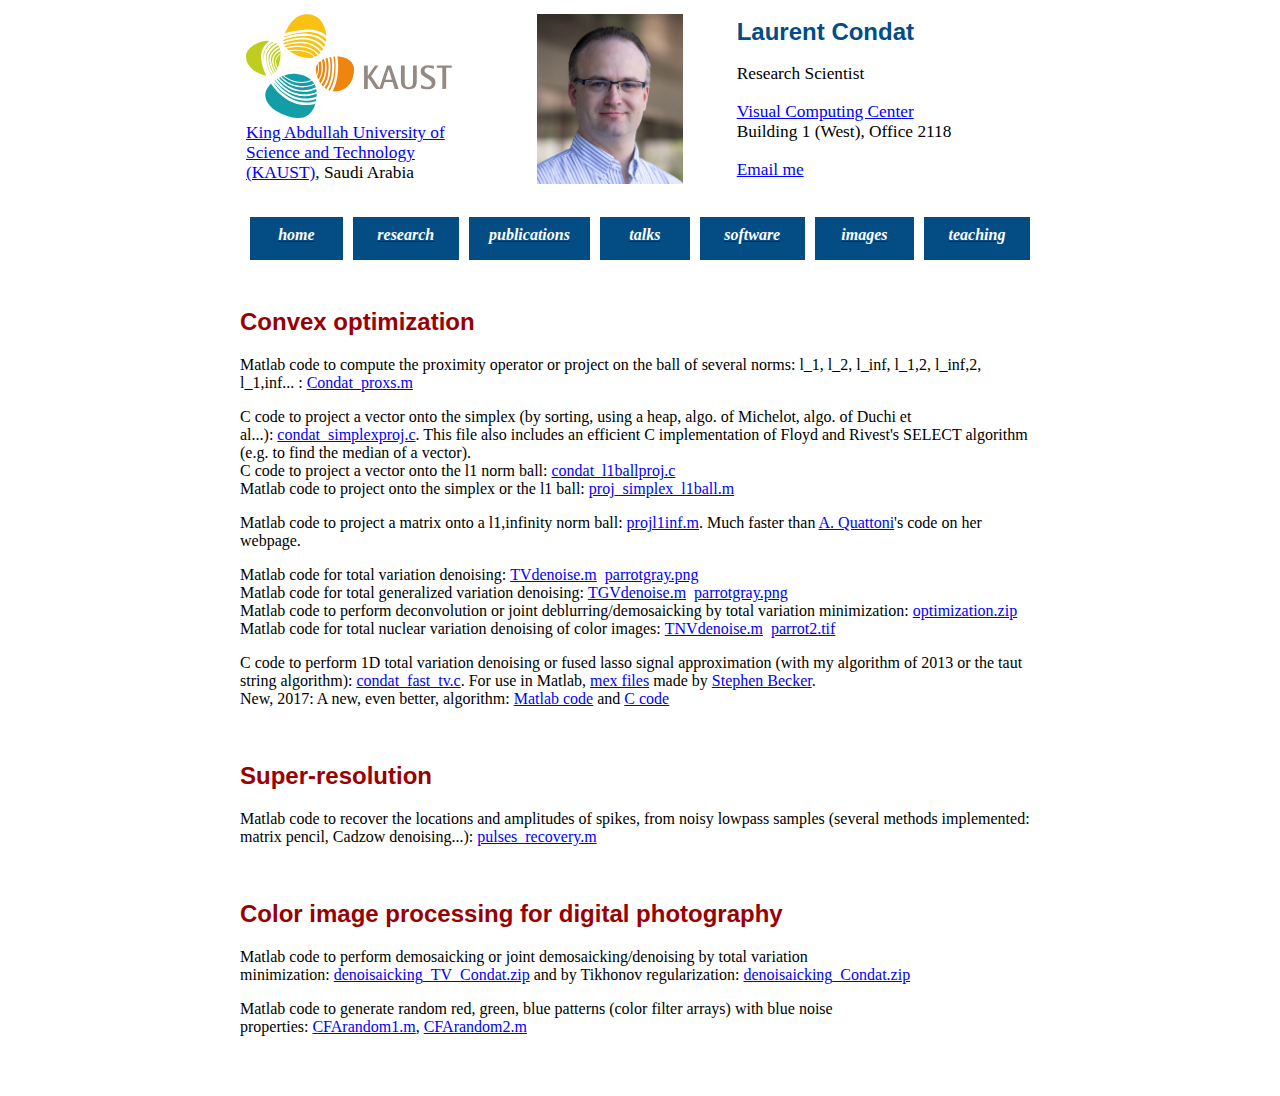
<file: software.html>
<!DOCTYPE html>


<head>
<meta http-equiv=Content-Type content="text/html; charset=iso-8859-1">
<link rel=File-List href="./home_fichiers/filelist.xml">
<link rel=Edit-Time-Data href="./home_fichiers/editdata.mso">

<title>Laurent Condat</title>
<meta name="author" content="Laurent Condat">
<link rel=Stylesheet type="text/css" media=all href=style.css>
<style>



 /* Font Definitions */
@font-face
	{font-family:Verdana;
	panose-1:2 11 6 4 3 5 4 4 2 4;
	mso-font-charset:0;
	mso-generic-font-family:swiss;
	mso-font-pitch:variable;
	mso-font-signature:536871559 0 0 0 415 0;}
 /* Style Definitions */
p.MsoNormal, li.MsoNormal, div.MsoNormal
	{mso-style-parent:"";
	margin:0cm;
	margin-bottom:.0001pt;
	mso-pagination:widow-orphan;
	font-size:12.0pt;
	font-family:"Times New Roman";
	mso-fareast-font-family:"Times New Roman";}
p.MsoBodyText, li.MsoBodyText, div.MsoBodyText
	{font-size:12.0pt;
	font-family:"Times New Roman";
	mso-fareast-font-family:"Times New Roman";}
a:link, span.MsoHyperlink
	{color:blue;
	text-decoration:underline;
	text-underline:single;}
a:visited, span.MsoHyperlinkFollowed
	{color:blue;
	text-decoration:underline;
	text-underline:single;}
p
	{font-size:12.0pt;
	font-family:"Times New Roman";
	mso-fareast-font-family:"Times New Roman";}
span.Lienhypertexte1
	{mso-style-name:"Lien hypertexte1";
	color:#FFCB00;
	mso-text-animation:none;
	text-decoration:none;
	text-underline:none;
	text-decoration:none;
	text-line-through:none;}
span.Lienhypertextesuivi1
	{mso-style-name:"Lien hypertexte suivi1";
	color:#F4B25B;
	mso-text-animation:none;
	text-decoration:none;
	text-underline:none;
	text-decoration:none;
	text-line-through:none;}
p.standard, li.standard, div.standard
	{mso-style-name:standard;
	font-size:12.0pt;
	font-family:"Times New Roman";
	mso-fareast-font-family:"Times New Roman";}
@page Section1
	{size:595.3pt 841.9pt;
	margin:70.85pt 70.85pt 70.85pt 70.85pt;
	mso-header-margin:35.4pt;
	mso-footer-margin:35.4pt;
	mso-paper-source:0;}
div.Section1
	{page:Section1;}


</style>
</head>


<body bgcolor=white lang=FR link=blue vlink=blue style='tab-interval:35.4pt'>



<table width="800" align="center" border="0" cellspacing="0" cellpadding="0">
<tr>
<td>
<div class=Section1>


<table>
  <tr>
    <td><table style="width:240px">
	<tr><td>
<img src="KAUST_Logo.svg" align=left hspace=0 alt="" height="105"></td></tr>
<tr><td><span style='font-size:13.0pt;font-family:Verdana'>
   <a href="https://www.kaust.edu.sa" target=top>King Abdullah University of Science and Technology (KAUST)</a>, Saudi Arabia</span></td></tr>
  </table></td>
    <td><img src="Condat_Kaust.jpg" align=left hspace=50 alt="" height="170"></td>
    <td><table border=0 cellspacing=0 cellpadding=0;mso-cellspacing:0pt'>
   <span lang=EN-US style='font-size:18.0pt;mso-ansi-language:EN-US;font-family:verdana,arial,helvetica,sans-serif;color:#034d84;'><b>Laurent Condat</b></span><br><br>
   <span style='font-size:13.0pt;font-family:Verdana'>
   Research Scientist</span><br><br>
   <span style='font-size:13.0pt;font-family:Verdana'>
   <a href="https://cemse.kaust.edu.sa/vcc" target=top>Visual Computing Center</a><br>
Building 1 (West), Office 2118</span><br><br>
   <span style='font-size:13.0pt;font-family:Verdana'>
<script TYPE="text/javascript">
<!-- //protected email script by Joe Maller
emailE='kaust.edu.sa'
emailE=('.condat' + '@' + emailE)
emailE=('laurent' + emailE)
document.write('<A href="mailto:' + emailE + '">' + 'Email me' + '</a>')
 //-->
</script>
</span>
</table></td>
  </tr>
</table>

<br>			


	<table border=0 cellspacing=10 cellpadding=0;
   mso-cellspacing:10pt;mso-padding-alt:3.75pt 3.75pt 3.75pt 3.75pt'>
   <tr>
  <td width="120" style='background:#034D84;padding:5pt 10pt 10pt 10pt;
    height:17.2pt'>
    <p class=MsoNormal align=center style='mso-margin-top-alt:auto;mso-margin-bottom-alt:
    auto;text-align:center'><b><i><span style='font-family:Verdana'><a
    href="index.html" target=_parent><span lang=EN-GB style='color:white;
    mso-ansi-language:EN-GB;text-decoration:none;text-underline:none'>home</span></a></span></i></b></p>
    </td>   
    <td width="120" style='background:#034D84;padding:5pt 10pt 10pt 10pt;
    height:17.2pt'>
    <p class=MsoNormal align=center style='mso-margin-top-alt:auto;mso-margin-bottom-alt:
    auto;text-align:center'><b><i><span style='font-family:Verdana'><a
    href="research.html" target=_parent><span lang=EN-GB style='color:white;
    mso-ansi-language:EN-GB;text-decoration:none;text-underline:none'>research</span></a></span></i></b></p>
    </td>
    <td width="120" style='background:#034D84;padding:5pt 10pt 10pt 10pt;
    height:8.6pt'>
    <p class=MsoNormal align=center style='mso-margin-top-alt:auto;mso-margin-bottom-alt:
    auto;text-align:center'><b><i><span style='font-family:Verdana'><a
    href="publications.html" target=_parent><span lang=EN-GB style='color:white;
    mso-ansi-language:EN-GB;text-decoration:none;text-underline:none'>publications</span></a></span></i></b></p>
    </td>
     <td width="120" style='background:#034D84;padding:5pt 10pt 10pt 10pt;
    height:8.6pt'>
    <p class=MsoNormal align=center style='mso-margin-top-alt:auto;mso-margin-bottom-alt:
    auto;text-align:center'><b><i><span style='font-family:Verdana'><a
    href="talks.html" target=_parent><span lang=EN-GB style='color:white;
    mso-ansi-language:EN-GB;text-decoration:none;text-underline:none'>talks</span></a></span></i></b></p>
    </td>
    <td width="120" style='background:#034D84;padding:5pt 10pt 10pt 10pt;
    height:17.2pt'>
    <p class=MsoNormal align=center style='mso-margin-top-alt:auto;mso-margin-bottom-alt:
    auto;text-align:center'><b><i><span style='font-family:Verdana'><a
    href="software.html" target=_parent><span lang=EN-GB style='color:white;
    mso-ansi-language:EN-GB;text-decoration:none;text-underline:none'>software</span></a></span></i></b></p>
    </td>
    <td width="120" style='background:#034D84;padding:5pt 10pt 10pt 10pt;
    height:8.6pt'>
    <p class=MsoNormal align=center style='mso-margin-top-alt:auto;mso-margin-bottom-alt:
    auto;text-align:center'><b><i><span style='font-family:Verdana'><a
    href="imagebase.html" target=_parent><span lang=EN-GB style='color:white;
    mso-ansi-language:EN-GB;text-decoration:none;text-underline:none'>images</span></a></span></i></b></p></td>
    </td>
    <td width="120" style='background:#034D84;padding:5pt 10pt 10pt 10pt;
    height:17.2pt'>
    <p class=MsoNormal align=center style='mso-margin-top-alt:auto;mso-margin-bottom-alt:
    auto;text-align:center'><b><i><span style='font-family:Verdana'><a
    href="teaching.html" target=_parent><span lang=EN-GB style='color:white;
    mso-ansi-language:EN-GB;text-decoration:none;text-underline:none'>teaching</span></a></span></i></b></p>
    </td>
   </tr>
</table>



<span>&nbsp;
<br></span>


      <h3 style="color: rgb(153, 0, 0);"><span style="font-size: 18pt;" lang="EN-US">Convex optimization
      </span></h3>
      
<p><span style="font-size: 12pt; font-family: Verdana;">Matlab code to
compute the proximity operator or project on the ball of several norms: l_1, l_2, l_inf, l_1,2, l_inf,2, l_1,inf...&nbsp;:&nbsp;<a href="./download/Condat_proxs.m">Condat_proxs.m</a>
</span></p>

<p><span style="font-size: 12pt; font-family: Verdana;">C code to project a vector onto the simplex (by sorting, using a heap, algo. of Michelot, algo. of Duchi et al...):&nbsp;<a href="./download/condat_simplexproj.c">condat_simplexproj.c</a>. This file also includes an efficient C implementation of Floyd and Rivest's SELECT algorithm (e.g. to find the median of a vector).</span><br>
<span style="font-size: 12pt; font-family: Verdana;">C code to project a vector onto the l1 norm ball: <a href="./download/condat_l1ballproj.c">condat_l1ballproj.c</a><br>
Matlab code to project onto the simplex or the l1 ball:&nbsp;<a
  href="./download/proj_simplex_l1ball.m">proj_simplex_l1ball.m</a>
</span></p>

<p><span style="font-size: 12pt; font-family: Verdana;">Matlab code to project a matrix onto a l1,infinity norm ball:&nbsp;<a href="./download/projl1inf.m">projl1inf.m</a>. Much faster than <a href="http://www.lsi.upc.edu/~aquattoni/">A. Quattoni</a>'s code on her webpage.
</span></p>

    
<p><span style="font-size: 12pt; font-family: Verdana;">
Matlab code for total variation denoising:&nbsp;<a href="./download/TVdenoise.m" target=top>TVdenoise.m</a>
  &nbsp;<a href="./download/parrotgray.png" target=top>parrotgray.png</a></br>
Matlab code for total generalized variation denoising:&nbsp;<a href="./download/TGVdenoise.m" target=top>TGVdenoise.m</a>
  &nbsp;<a href="./download/parrotgray.png" target=top>parrotgray.png</a></br>
Matlab code to perform deconvolution or joint deblurring/demosaicking by total variation minimization:&nbsp;<a href="./download/optimization.zip">optimization.zip</a></br>
Matlab code for total nuclear variation denoising of color images:&nbsp;<a href="./download/TNVdenoise.m" target=top>TNVdenoise.m</a>
  &nbsp;<a href="./download/parrot2.tif" target=top>parrot2.tif</a>
</span>
      </p>
<p><span style="font-size: 12pt; font-family: Verdana;">C code to perform 1D total variation denoising or fused lasso signal approximation (with my algorithm of 2013 or the taut string algorithm):&nbsp;<a href="./download/condat_fast_tv.c">condat_fast_tv.c</a>.
For use in Matlab, <a
  href="./download/TV_1D_mexfiles.zip">mex files</a> made by 
  <a href="http://amath.colorado.edu/faculty/becker/">
  Stephen Becker</a>.
  <br> 
  New, 2017: A new, even better, algorithm: <a href="./download/TV_Condat_v2.m">Matlab code</a> and <a href="./download/Condat_TV_1D_v2.c">C code</a>
  </span>
</p>
      <br>
      <h3 style="color: rgb(153, 0, 0);"><span style="font-size: 18pt;" lang="EN-US">Super-resolution</span></h3>
<p><span style="font-size: 12pt; font-family: Verdana;">Matlab code to recover the locations and amplitudes of spikes, from noisy lowpass samples (several methods implemented: matrix pencil, Cadzow denoising...): <a href="./download/pulses_recovery.m">pulses_recovery.m</a></span></p>
<br>
      <h3 style="color: rgb(153, 0, 0);"><span style="font-size: 18pt;" lang="EN-US">Color image processing for digital photography</span></h3>
<p><span style="font-size: 12pt; font-family: Verdana;">Matlab code to perform demosaicking or joint demosaicking/denoising by total variation minimization:&nbsp;<a href="./download/denoisaicking_TV_Condat.zip">denoisaicking_TV_Condat.zip</a>&nbsp;and by Tikhonov regularization: <a href="./download/denoisaicking_Condat.zip">denoisaicking_Condat.zip</a></span></p>
<p><span style="font-size: 12pt; font-family: Verdana;">Matlab code to generate random red, green, blue patterns (color filter arrays) with blue noise properties:&nbsp;<a href="./download/CFArandom1.m">CFArandom1.m</a>,&nbsp;<a href="./download/CFArandom2.m">CFArandom2.m</a></span></p>     
      <br>
      </div>
      <p class="MsoNormal"><span style="" lang="EN-GB"><br>
      </span></p>
      </td>
    </tr>
  </tbody>
</table>

<!-- Start of StatCounter Code -->
<script type="text/javascript">
var sc_project=5145063; 
var sc_invisible=1; 
var sc_partition=56; 
var sc_click_stat=1; 
var sc_security="a1151218"; 
</script>
<script type="text/javascript" src="http://www.statcounter.com/counter/counter.js"></script><noscript><div
class="statcounter"><a title="wordpress com stats"
href="http://www.statcounter.com/wordpress.org/" target="_blank"><img
class="statcounter"
src="http://c.statcounter.com/5145063/0/a1151218/1/" alt="wordpress com
stats"></a></div>
</noscript><!-- End of StatCounter Code -->
</body></html>
</file>
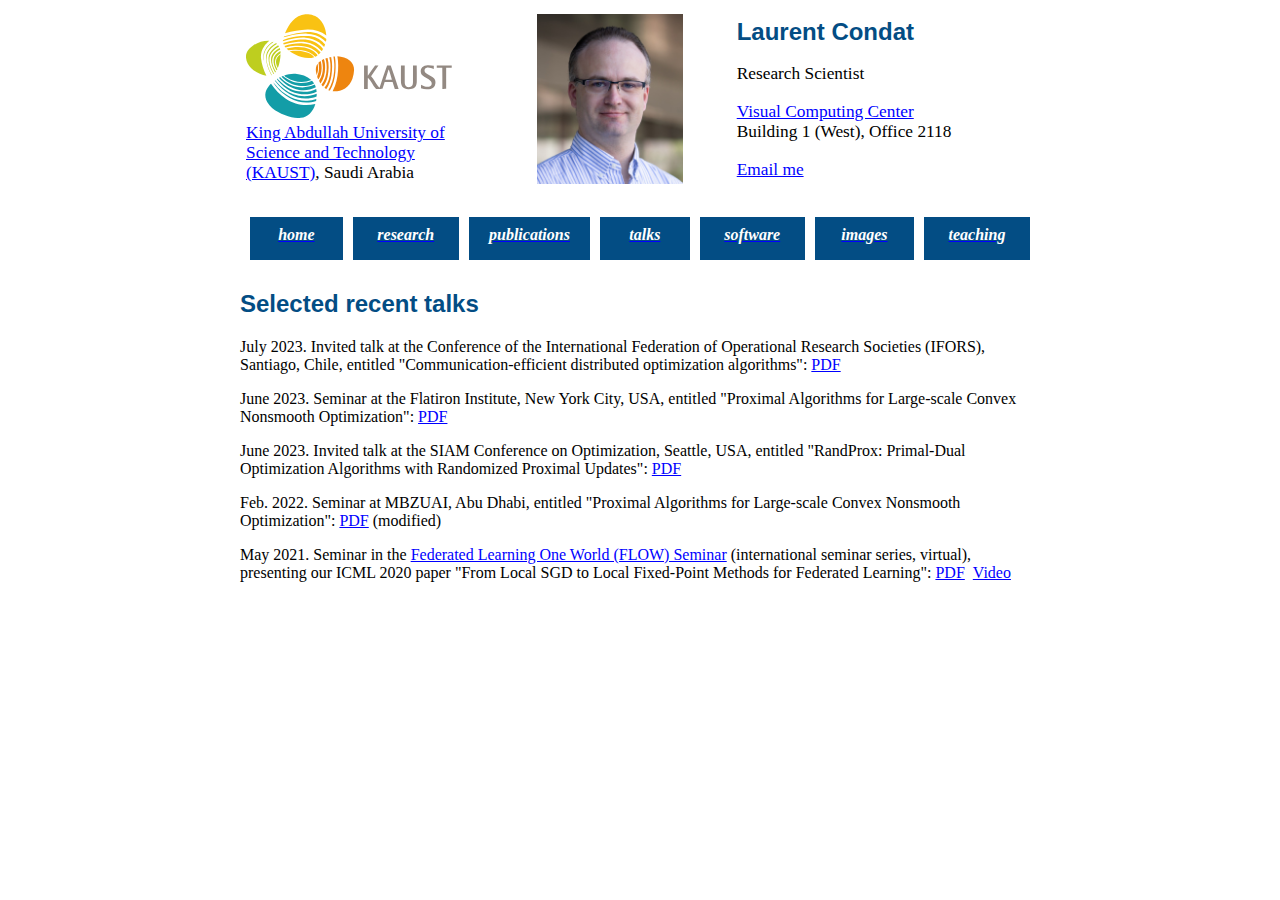
<file: talks.html>
<!DOCTYPE html>


<head>
<meta http-equiv=Content-Type content="text/html; charset=iso-8859-1">
<link rel=File-List href="./home_fichiers/filelist.xml">
<link rel=Edit-Time-Data href="./home_fichiers/editdata.mso">

<title>Laurent Condat</title>
<meta name="author" content="Laurent Condat">
<link rel=Stylesheet type="text/css" media=all href=style.css>
<style>



 /* Font Definitions */
@font-face
	{font-family:Verdana;
	panose-1:2 11 6 4 3 5 4 4 2 4;
	mso-font-charset:0;
	mso-generic-font-family:swiss;
	mso-font-pitch:variable;
	mso-font-signature:536871559 0 0 0 415 0;}
 /* Style Definitions */
p.MsoNormal, li.MsoNormal, div.MsoNormal
	{mso-style-parent:"";
	margin:0cm;
	margin-bottom:.0001pt;
	mso-pagination:widow-orphan;
	font-size:12.0pt;
	font-family:"Times New Roman";
	mso-fareast-font-family:"Times New Roman";}
p.MsoBodyText, li.MsoBodyText, div.MsoBodyText
	{font-size:12.0pt;
	font-family:"Times New Roman";
	mso-fareast-font-family:"Times New Roman";}
a:link, span.MsoHyperlink
	{color:blue;
	text-decoration:underline;
	text-underline:single;}
a:visited, span.MsoHyperlinkFollowed
	{color:blue;
	text-decoration:underline;
	text-underline:single;}
p
	{font-size:12.0pt;
	font-family:"Times New Roman";
	mso-fareast-font-family:"Times New Roman";}
span.Lienhypertexte1
	{mso-style-name:"Lien hypertexte1";
	color:#FFCB00;
	mso-text-animation:none;
	text-decoration:none;
	text-underline:none;
	text-decoration:none;
	text-line-through:none;}
span.Lienhypertextesuivi1
	{mso-style-name:"Lien hypertexte suivi1";
	color:#F4B25B;
	mso-text-animation:none;
	text-decoration:none;
	text-underline:none;
	text-decoration:none;
	text-line-through:none;}
p.standard, li.standard, div.standard
	{mso-style-name:standard;
	font-size:12.0pt;
	font-family:"Times New Roman";
	mso-fareast-font-family:"Times New Roman";}
@page Section1
	{size:595.3pt 841.9pt;
	margin:70.85pt 70.85pt 70.85pt 70.85pt;
	mso-header-margin:35.4pt;
	mso-footer-margin:35.4pt;
	mso-paper-source:0;}
div.Section1
	{page:Section1;}


</style>
</head>


<body bgcolor=white lang=FR link=blue vlink=blue style='tab-interval:35.4pt'>



<table width="800" align="center" border="0" cellspacing="0" cellpadding="0">
<tr>
<td>
<div class=Section1>


<table>
  <tr>
    <td><table style="width:240px">
	<tr><td>
<img src="KAUST_Logo.svg" align=left hspace=0 alt="" height="105"></td></tr>
<tr><td><span style='font-size:13.0pt;font-family:Verdana'>
   <a href="https://www.kaust.edu.sa" target=top>King Abdullah University of Science and Technology (KAUST)</a>, Saudi Arabia</span></td></tr>
  </table></td>
    <td><img src="Condat_Kaust.jpg" align=left hspace=50 alt="" height="170"></td>
    <td><table border=0 cellspacing=0 cellpadding=0;mso-cellspacing:0pt'>
   <span lang=EN-US style='font-size:18.0pt;mso-ansi-language:EN-US;font-family:verdana,arial,helvetica,sans-serif;color:#034d84;'><b>Laurent Condat</b></span><br><br>
   <span style='font-size:13.0pt;font-family:Verdana'>
   Research Scientist</span><br><br>
   <span style='font-size:13.0pt;font-family:Verdana'>
   <a href="https://cemse.kaust.edu.sa/vcc" target=top>Visual Computing Center</a><br>
Building 1 (West), Office 2118</span><br><br>
   <span style='font-size:13.0pt;font-family:Verdana'>
<script TYPE="text/javascript">
<!-- //protected email script by Joe Maller
emailE='kaust.edu.sa'
emailE=('.condat' + '@' + emailE)
emailE=('laurent' + emailE)
document.write('<A href="mailto:' + emailE + '">' + 'Email me' + '</a>')
 //-->
</script>
</span>
</table></td>
  </tr>
</table>

<br>


	<table border=0 cellspacing=10 cellpadding=0;
   mso-cellspacing:10pt;mso-padding-alt:3.75pt 3.75pt 3.75pt 3.75pt'>
   <tr>
  <td width="120" style='background:#034D84;padding:5pt 10pt 10pt 10pt;
    height:17.2pt'>
    <p class=MsoNormal align=center style='mso-margin-top-alt:auto;mso-margin-bottom-alt:
    auto;text-align:center'><b><i><span style='font-family:Verdana'><a
    href="index.html" target=_parent><span lang=EN-GB style='color:white;
    mso-ansi-language:EN-GB;text-decoration:none;text-underline:none'>home</span></a></span></i></b></p>
    </td>
    <td width="120" style='background:#034D84;padding:5pt 10pt 10pt 10pt;
    height:17.2pt'>
    <p class=MsoNormal align=center style='mso-margin-top-alt:auto;mso-margin-bottom-alt:
    auto;text-align:center'><b><i><span style='font-family:Verdana'><a
    href="research.html" target=_parent><span lang=EN-GB style='color:white;
    mso-ansi-language:EN-GB;text-decoration:none;text-underline:none'>research</span></a></span></i></b></p>
    </td>
    <td width="120" style='background:#034D84;padding:5pt 10pt 10pt 10pt;
    height:8.6pt'>
    <p class=MsoNormal align=center style='mso-margin-top-alt:auto;mso-margin-bottom-alt:
    auto;text-align:center'><b><i><span style='font-family:Verdana'><a
    href="publications.html" target=_parent><span lang=EN-GB style='color:white;
    mso-ansi-language:EN-GB;text-decoration:none;text-underline:none'>publications</span></a></span></i></b></p>
    </td>
     <td width="120" style='background:#034D84;padding:5pt 10pt 10pt 10pt;
    height:8.6pt'>
    <p class=MsoNormal align=center style='mso-margin-top-alt:auto;mso-margin-bottom-alt:
    auto;text-align:center'><b><i><span style='font-family:Verdana'><a
    href="talks.html" target=_parent><span lang=EN-GB style='color:white;
    mso-ansi-language:EN-GB;text-decoration:none;text-underline:none'>talks</span></a></span></i></b></p>
    </td>
    <td width="120" style='background:#034D84;padding:5pt 10pt 10pt 10pt;
    height:17.2pt'>
    <p class=MsoNormal align=center style='mso-margin-top-alt:auto;mso-margin-bottom-alt:
    auto;text-align:center'><b><i><span style='font-family:Verdana'><a
    href="software.html" target=_parent><span lang=EN-GB style='color:white;
    mso-ansi-language:EN-GB;text-decoration:none;text-underline:none'>software</span></a></span></i></b></p>
    </td>
    <td width="120" style='background:#034D84;padding:5pt 10pt 10pt 10pt;
    height:8.6pt'>
    <p class=MsoNormal align=center style='mso-margin-top-alt:auto;mso-margin-bottom-alt:
    auto;text-align:center'><b><i><span style='font-family:Verdana'><a
    href="imagebase.html" target=_parent><span lang=EN-GB style='color:white;
    mso-ansi-language:EN-GB;text-decoration:none;text-underline:none'>images</span></a></span></i></b></p></td>
    </td>
    <td width="120" style='background:#034D84;padding:5pt 10pt 10pt 10pt;
    height:17.2pt'>
    <p class=MsoNormal align=center style='mso-margin-top-alt:auto;mso-margin-bottom-alt:
    auto;text-align:center'><b><i><span style='font-family:Verdana'><a
    href="teaching.html" target=_parent><span lang=EN-GB style='color:white;
    mso-ansi-language:EN-GB;text-decoration:none;text-underline:none'>teaching</span></a></span></i></b></p>
    </td>
   </tr>
</table>



<h3><span style="font-size: 18pt;" lang="EN-US">Selected recent talks
      <br>
      </span></h3>

			<p class=standard><span lang=EN-US
			style='font-family:Verdana;mso-ansi-language:EN-US'>July  2023. Invited talk at the Conference of the International Federation of
			Operational Research Societies (IFORS), Santiago, Chile, entitled "Communication-efficient distributed optimization algorithms": <a
			href="./download/Condat_IFORS_2023.pdf">PDF</a></span></p>
			<p class=standard><span lang=EN-US
			style='font-family:Verdana;mso-ansi-language:EN-US'>June  2023. Seminar at the Flatiron Institute, New York City, USA, entitled "Proximal Algorithms for Large-scale
Convex Nonsmooth Optimization": <a
			href="./download/Condat_Flatiron_2023.pdf">PDF</a></span></p>
			<p class=standard><span lang=EN-US
			style='font-family:Verdana;mso-ansi-language:EN-US'>June  2023. Invited talk at the SIAM Conference on Optimization, Seattle, USA, entitled "RandProx: Primal-Dual
Optimization Algorithms with
Randomized Proximal Updates": <a
			href="./download/Condat_SIAM_OP_2023.pdf">PDF</a></span></p>
			<!-- <p class=standard><span lang=EN-US
			style='font-family:Verdana;mso-ansi-language:EN-US'>Sept.  2022. Contributed talk at the 4th IMA Conference on The
Mathematical Challenges of Big Data, Oxford, UK, entitled "Communication-efficient distributed optimization algorithms": <a
			href="./download/Condat_IMA_2022.pdf">PDF</a></span></p>-->
			<p class=standard><span lang=EN-US
			style='font-family:Verdana;mso-ansi-language:EN-US'>Feb.  2022. Seminar at MBZUAI, Abu Dhabi, entitled "Proximal Algorithms for Large-scale Convex Nonsmooth Optimization": <a
			href="./download/Condat_MBZUAI_22.pdf">PDF</a> (modified)</span></p>
			<p class=standard><span lang=EN-US
style='font-family:Verdana;mso-ansi-language:EN-US'>May 2021. Seminar in the <a href="https://sites.google.com/view/one-world-seminar-series-flow/home">Federated Learning One World (FLOW) Seminar</a> (international seminar series, virtual), presenting our ICML 2020 paper "From Local SGD to Local Fixed-Point Methods for Federated Learning": <a
	href="./download/Condat_FLOW.pdf">PDF</a>&nbsp;&nbsp;<a
		href="https://www.youtube.com/watch?v=4CKnNfNybhA">Video</a>
</span></p>
<!--			<p class=standard><span lang=EN-US
style='font-family:Verdana;mso-ansi-language:EN-US'>Dec. 2020. Spotlight talk at the Neurips Workshop on Optimization for Machine Learning (OPT), presenting our paper "Distributed Proximal Splitting Algorithms with Rates and Acceleration": <a
	href="./download/Condat_OPT_2020.pdf">PDF</a>
</span></p>
      <p class=standard><span lang=EN-US
style='font-family:Verdana;mso-ansi-language:EN-US'>Dec. 2019. CS graduate seminar at KAUST, entitled "Proximal Splitting Methods for Convex Optimization: An Introduction": <a
  href="./download/Condat_KAUST_opt_2019.pdf">PDF</a>
</span></p>
      <p class=standard><span lang=EN-US
style='font-family:Verdana;mso-ansi-language:EN-US'>July 2019. Invited talk at the conference AIP 2019, entitled "Lifting based convex approaches to labeling problems": <a
  href="./download/Condat_AIP_2019_lifting.pdf">PDF</a>
</span></p>
     <p class=standard><span lang=EN-US
style='font-family:Verdana;mso-ansi-language:EN-US'>July 2019. Talk at the workshop SPARS 2019, entitled
"Optimal transport of measures in frequency domain": <a
  href="./download/Condat_SPARS_2019.pdf">PDF</a>
</span></p>
-->
<!--  <p class=standard><span lang=EN-US
style='font-family:Verdana;mso-ansi-language:EN-US'>Mar. 2019. Seminar at KAUST, entitled
"Sparse models and optimization methods for signals and images": <a
  href="./download/Condat_KAUST_2019.pdf">PDF</a>
</span></p>
<p class=standard><span lang=EN-US
style='font-family:Verdana;mso-ansi-language:EN-US'>May 2018. Seminar at Tokyo Institute of Technology on convex relaxations of labeling problems like K-means clustering and image segmentation: <a
  href="./download/Condat-Tokyo-2018.pdf">PDF</a>
</span></p>-->
 <!--    <p class=standard><span lang=EN-US
style='font-family:Verdana;mso-ansi-language:EN-US'>July 2017. A very short introduction to proximal splitting algorithms for large scale convex optimization, to an audience of physicists: <a
  href="./download/Condat-jul17.pdf">PDF</a>
</span></p>
     <p class=standard><span lang=EN-US
style='font-family:Verdana;mso-ansi-language:EN-US'>Jan. 2017. Invited talk at the workshop BASP Frontiers 2017: <a
  href="./download/Condat-BASPF17.pdf">PDF</a>
</span></p>-->


  </div>
      <p class="MsoNormal"><span style="" lang="EN-GB"><br>
      </span></p>
      </td>
    </tr>
  </tbody>
</table>

<!-- Start of StatCounter Code -->
<script type="text/javascript">
var sc_project=5145063;
var sc_invisible=1;
var sc_partition=56;
var sc_click_stat=1;
var sc_security="a1151218";
</script>
<script type="text/javascript" src="http://www.statcounter.com/counter/counter.js"></script><noscript><div
class="statcounter"><a title="wordpress com stats"
href="http://www.statcounter.com/wordpress.org/" target="_blank"><img
class="statcounter"
src="http://c.statcounter.com/5145063/0/a1151218/1/" alt="wordpress com
stats"></a></div>
</noscript><!-- End of StatCounter Code -->
</body></html>
</file>
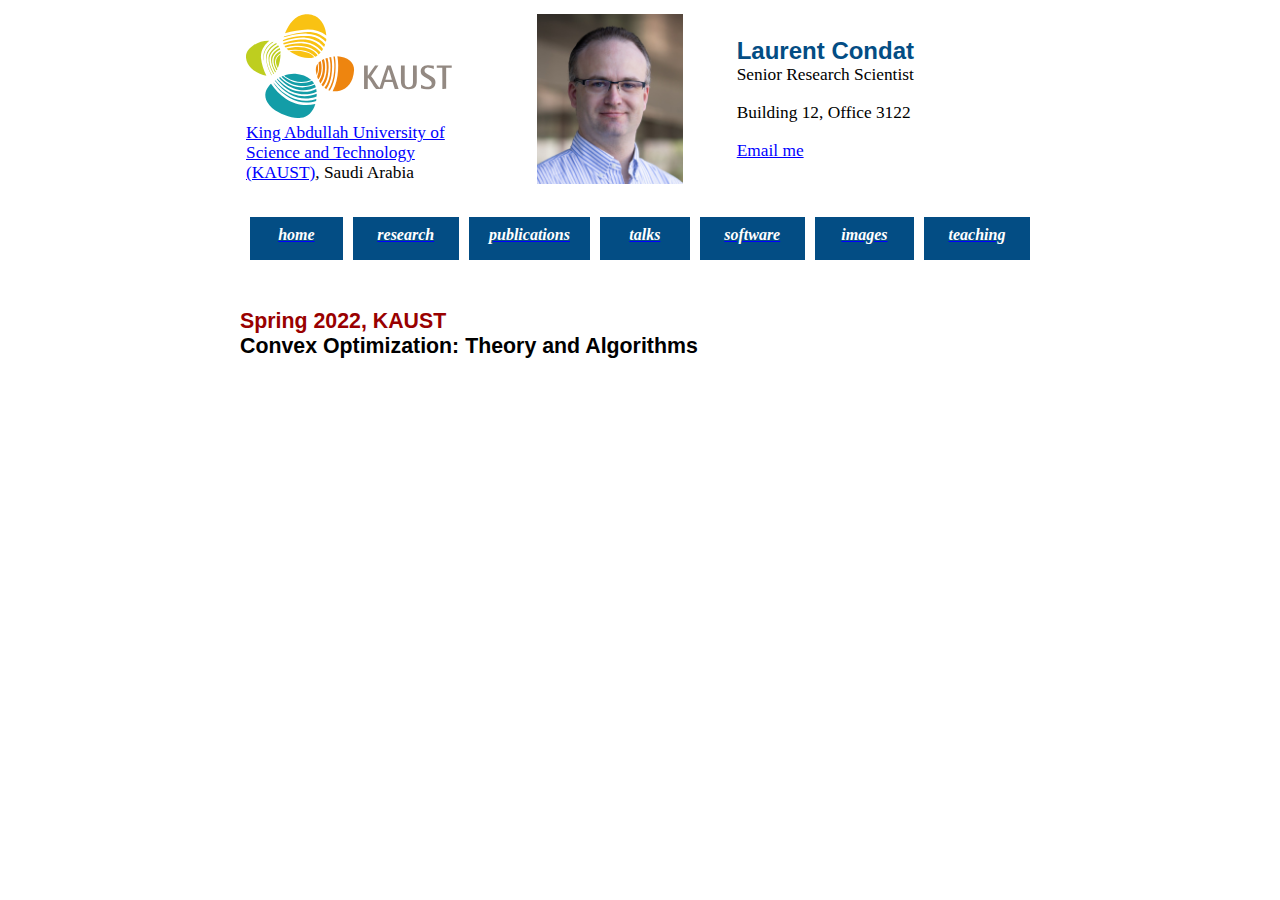
<file: teaching.html>
<!DOCTYPE html>


<head>
<meta http-equiv=Content-Type content="text/html; charset=iso-8859-1">
<link rel=File-List href="./home_fichiers/filelist.xml">
<link rel=Edit-Time-Data href="./home_fichiers/editdata.mso">

<title>Laurent Condat</title>
<meta name="author" content="Laurent Condat">
<link rel=Stylesheet type="text/css" media=all href=style.css>
<style>



 /* Font Definitions */
@font-face
	{font-family:Verdana;
	panose-1:2 11 6 4 3 5 4 4 2 4;
	mso-font-charset:0;
	mso-generic-font-family:swiss;
	mso-font-pitch:variable;
	mso-font-signature:536871559 0 0 0 415 0;}
 /* Style Definitions */
p.MsoNormal, li.MsoNormal, div.MsoNormal
	{mso-style-parent:"";
	margin:0cm;
	margin-bottom:.0001pt;
	mso-pagination:widow-orphan;
	font-size:12.0pt;
	font-family:"Times New Roman";
	mso-fareast-font-family:"Times New Roman";}
p.MsoBodyText, li.MsoBodyText, div.MsoBodyText
	{font-size:12.0pt;
	font-family:"Times New Roman";
	mso-fareast-font-family:"Times New Roman";}
a:link, span.MsoHyperlink
	{color:blue;
	text-decoration:underline;
	text-underline:single;}
a:visited, span.MsoHyperlinkFollowed
	{color:blue;
	text-decoration:underline;
	text-underline:single;}
p
	{font-size:12.0pt;
	font-family:"Times New Roman";
	mso-fareast-font-family:"Times New Roman";}
span.Lienhypertexte1
	{mso-style-name:"Lien hypertexte1";
	color:#FFCB00;
	mso-text-animation:none;
	text-decoration:none;
	text-underline:none;
	text-decoration:none;
	text-line-through:none;}
span.Lienhypertextesuivi1
	{mso-style-name:"Lien hypertexte suivi1";
	color:#F4B25B;
	mso-text-animation:none;
	text-decoration:none;
	text-underline:none;
	text-decoration:none;
	text-line-through:none;}
p.standard, li.standard, div.standard
	{mso-style-name:standard;
	font-size:12.0pt;
	font-family:"Times New Roman";
	mso-fareast-font-family:"Times New Roman";}
@page Section1
	{size:595.3pt 841.9pt;
	margin:70.85pt 70.85pt 70.85pt 70.85pt;
	mso-header-margin:35.4pt;
	mso-footer-margin:35.4pt;
	mso-paper-source:0;}
div.Section1
	{page:Section1;}


</style>
</head>


<body bgcolor=white lang=FR link=blue vlink=blue style='tab-interval:35.4pt'>



<table width="800" align="center" border="0" cellspacing="0" cellpadding="0">
<tr>
<td>
<div class=Section1>


	<table>
	  <tr>
	    <td><table style="width:240px">
		<tr><td>
	<img src="KAUST_Logo.svg" align=left hspace=0 alt="" height="105"></td></tr>
	<tr><td><span style='font-size:13.0pt;font-family:Verdana'>
	   <a href="https://www.kaust.edu.sa" target=top>King Abdullah University of Science and Technology (KAUST)</a>, Saudi Arabia</span></td></tr>
	  </table></td>
	    <td><img src="Condat_Kaust.jpg" align=left hspace=50 alt="" height="170"></td>
	    <td><table border=0 cellspacing=0 cellpadding=0;mso-cellspacing:0pt'>
	   <span lang=EN-US style='font-size:18.0pt;mso-ansi-language:EN-US;font-family:verdana,arial,helvetica,sans-serif;color:#034d84;'><b>Laurent Condat</b></span><br>
	   <span style='font-size:13.0pt;font-family:Verdana'>
	   Senior Research Scientist</span><br><br>
	   <span style='font-size:13.0pt;font-family:Verdana'>
	<!--<a href="https://cemse.kaust.edu.sa/ai" target=top>AI initiative</a>
		 <br>-->
	Building 12, Office 3122</span><br><br>
	   <span style='font-size:13.0pt;font-family:Verdana'>
	<script TYPE="text/javascript">
	<!-- //protected email script by Joe Maller
	emailE='kaust.edu.sa'
	emailE=('.condat' + '@' + emailE)
	emailE=('laurent' + emailE)
	document.write('<A href="mailto:' + emailE + '">' + 'Email me' + '</a>')
	 //-->
	</script>
	</span>
	</table></td>
	  </tr>
	</table>

<br>


	<table border=0 cellspacing=10 cellpadding=0;
   mso-cellspacing:10pt;mso-padding-alt:3.75pt 3.75pt 3.75pt 3.75pt'>
   <tr>
  <td width="120" style='background:#034D84;padding:5pt 10pt 10pt 10pt;
    height:17.2pt'>
    <p class=MsoNormal align=center style='mso-margin-top-alt:auto;mso-margin-bottom-alt:
    auto;text-align:center'><b><i><span style='font-family:Verdana'><a
    href="index.html" target=_parent><span lang=EN-GB style='color:white;
    mso-ansi-language:EN-GB;text-decoration:none;text-underline:none'>home</span></a></span></i></b></p>
    </td>
    <td width="120" style='background:#034D84;padding:5pt 10pt 10pt 10pt;
    height:17.2pt'>
    <p class=MsoNormal align=center style='mso-margin-top-alt:auto;mso-margin-bottom-alt:
    auto;text-align:center'><b><i><span style='font-family:Verdana'><a
    href="research.html" target=_parent><span lang=EN-GB style='color:white;
    mso-ansi-language:EN-GB;text-decoration:none;text-underline:none'>research</span></a></span></i></b></p>
    </td>
    <td width="120" style='background:#034D84;padding:5pt 10pt 10pt 10pt;
    height:8.6pt'>
    <p class=MsoNormal align=center style='mso-margin-top-alt:auto;mso-margin-bottom-alt:
    auto;text-align:center'><b><i><span style='font-family:Verdana'><a
    href="publications.html" target=_parent><span lang=EN-GB style='color:white;
    mso-ansi-language:EN-GB;text-decoration:none;text-underline:none'>publications</span></a></span></i></b></p>
    </td>
     <td width="120" style='background:#034D84;padding:5pt 10pt 10pt 10pt;
    height:8.6pt'>
    <p class=MsoNormal align=center style='mso-margin-top-alt:auto;mso-margin-bottom-alt:
    auto;text-align:center'><b><i><span style='font-family:Verdana'><a
    href="talks.html" target=_parent><span lang=EN-GB style='color:white;
    mso-ansi-language:EN-GB;text-decoration:none;text-underline:none'>talks</span></a></span></i></b></p>
    </td>
    <td width="120" style='background:#034D84;padding:5pt 10pt 10pt 10pt;
    height:17.2pt'>
    <p class=MsoNormal align=center style='mso-margin-top-alt:auto;mso-margin-bottom-alt:
    auto;text-align:center'><b><i><span style='font-family:Verdana'><a
    href="software.html" target=_parent><span lang=EN-GB style='color:white;
    mso-ansi-language:EN-GB;text-decoration:none;text-underline:none'>software</span></a></span></i></b></p>
    </td>
    <td width="120" style='background:#034D84;padding:5pt 10pt 10pt 10pt;
    height:8.6pt'>
    <p class=MsoNormal align=center style='mso-margin-top-alt:auto;mso-margin-bottom-alt:
    auto;text-align:center'><b><i><span style='font-family:Verdana'><a
    href="imagebase.html" target=_parent><span lang=EN-GB style='color:white;
    mso-ansi-language:EN-GB;text-decoration:none;text-underline:none'>images</span></a></span></i></b></p></td>
    </td>
    <td width="120" style='background:#034D84;padding:5pt 10pt 10pt 10pt;
    height:17.2pt'>
    <p class=MsoNormal align=center style='mso-margin-top-alt:auto;mso-margin-bottom-alt:
    auto;text-align:center'><b><i><span style='font-family:Verdana'><a
    href="teaching.html" target=_parent><span lang=EN-GB style='color:white;
    mso-ansi-language:EN-GB;text-decoration:none;text-underline:none'>teaching</span></a></span></i></b></p>
    </td>
   </tr>
</table>



<span>&nbsp;
<br></span>
<!--
<h3 style="font-size: 16pt;color: rgb(153, 0, 0);">
<span style="color: rgb(0, 0, 0)">No teaching currently</span>
</h3>-->

			<h3 style="font-size: 16pt;">
     <span style="color: rgb(153, 0, 0)">Spring 2022, KAUST</span><br>
     <span style="color: rgb(0, 0, 0)">Convex Optimization: Theory and Algorithms</span><br>
</h3>
       <br>
       <br>


      </td>
    </tr>
  </tbody>
</table>

<!-- Start of StatCounter Code -->
<script type="text/javascript">
var sc_project=5145063;
var sc_invisible=1;
var sc_partition=56;
var sc_click_stat=1;
var sc_security="a1151218";
</script>
<script type="text/javascript" src="http://www.statcounter.com/counter/counter.js"></script><noscript><div
class="statcounter"><a title="wordpress com stats"
href="http://www.statcounter.com/wordpress.org/" target="_blank"><img
class="statcounter"
src="http://c.statcounter.com/5145063/0/a1151218/1/" alt="wordpress com
stats"></a></div>
</noscript><!-- End of StatCounter Code -->
</body></html>
</file>
